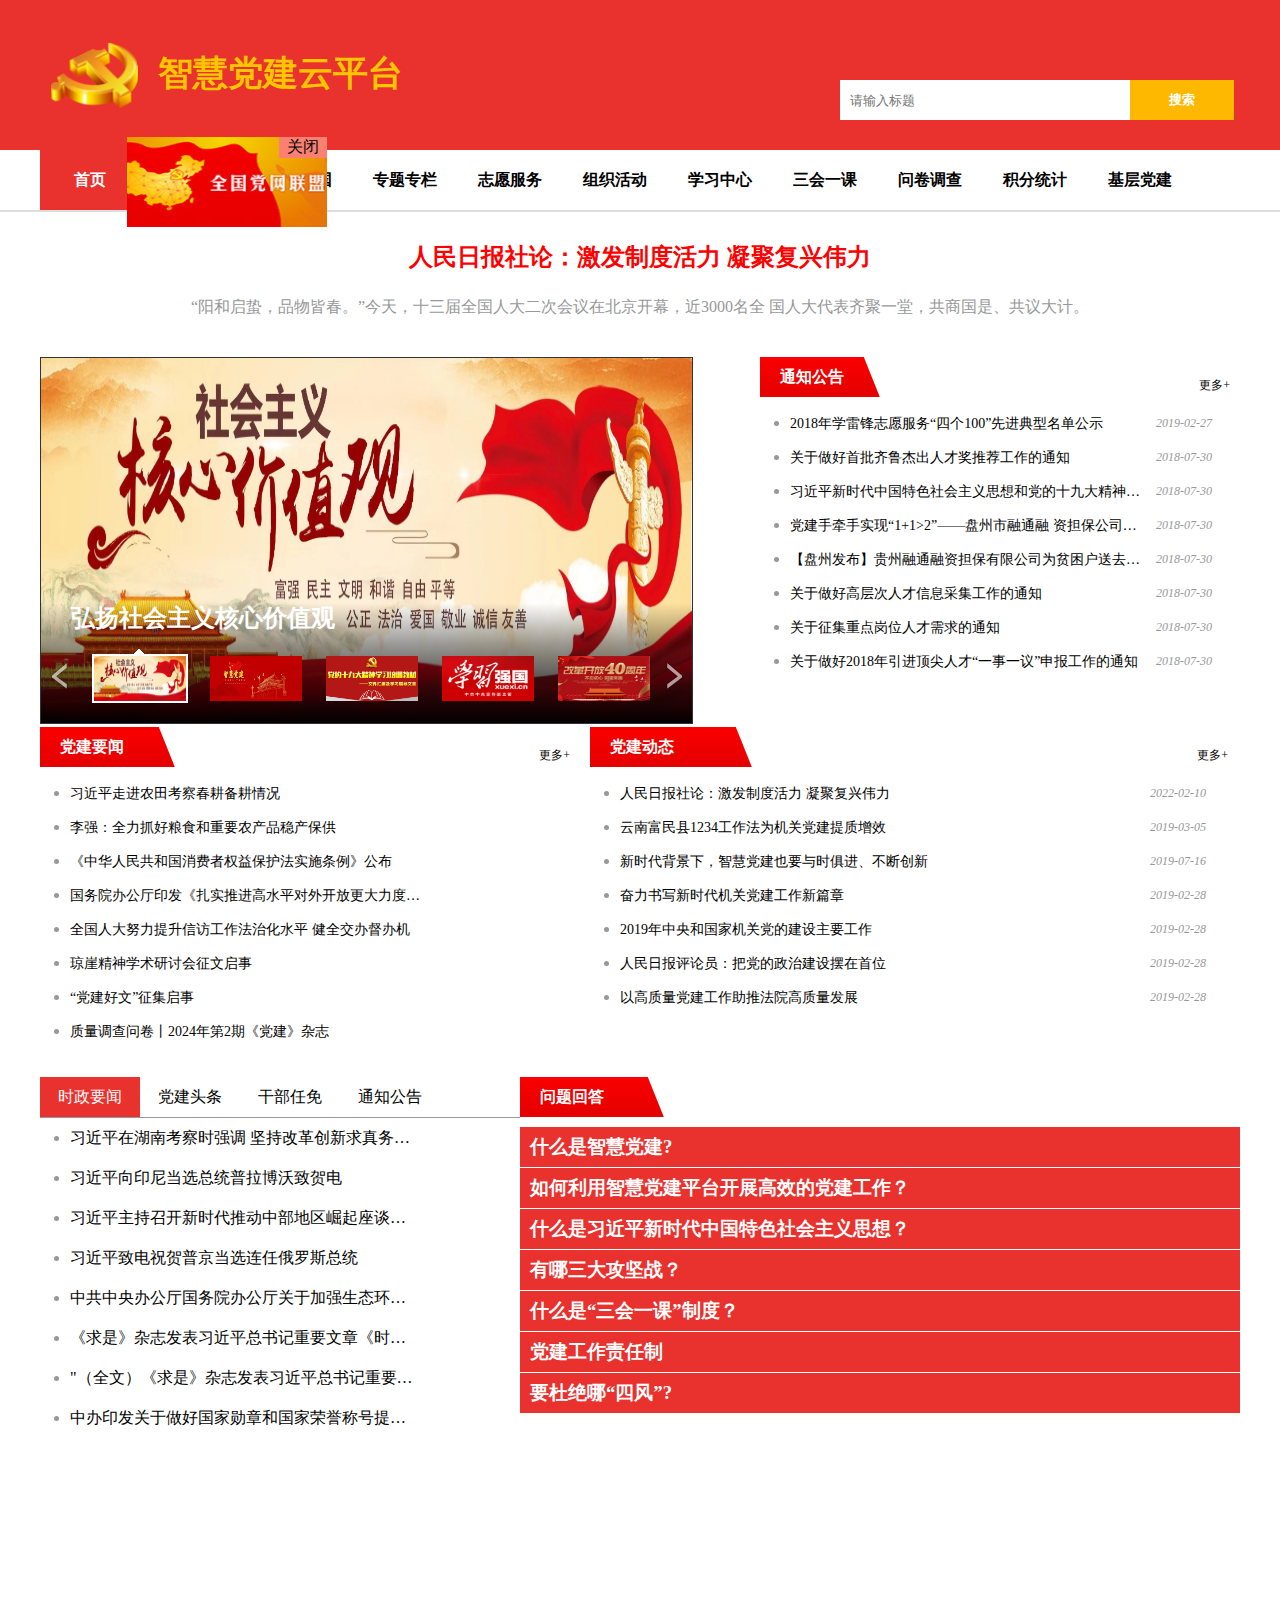
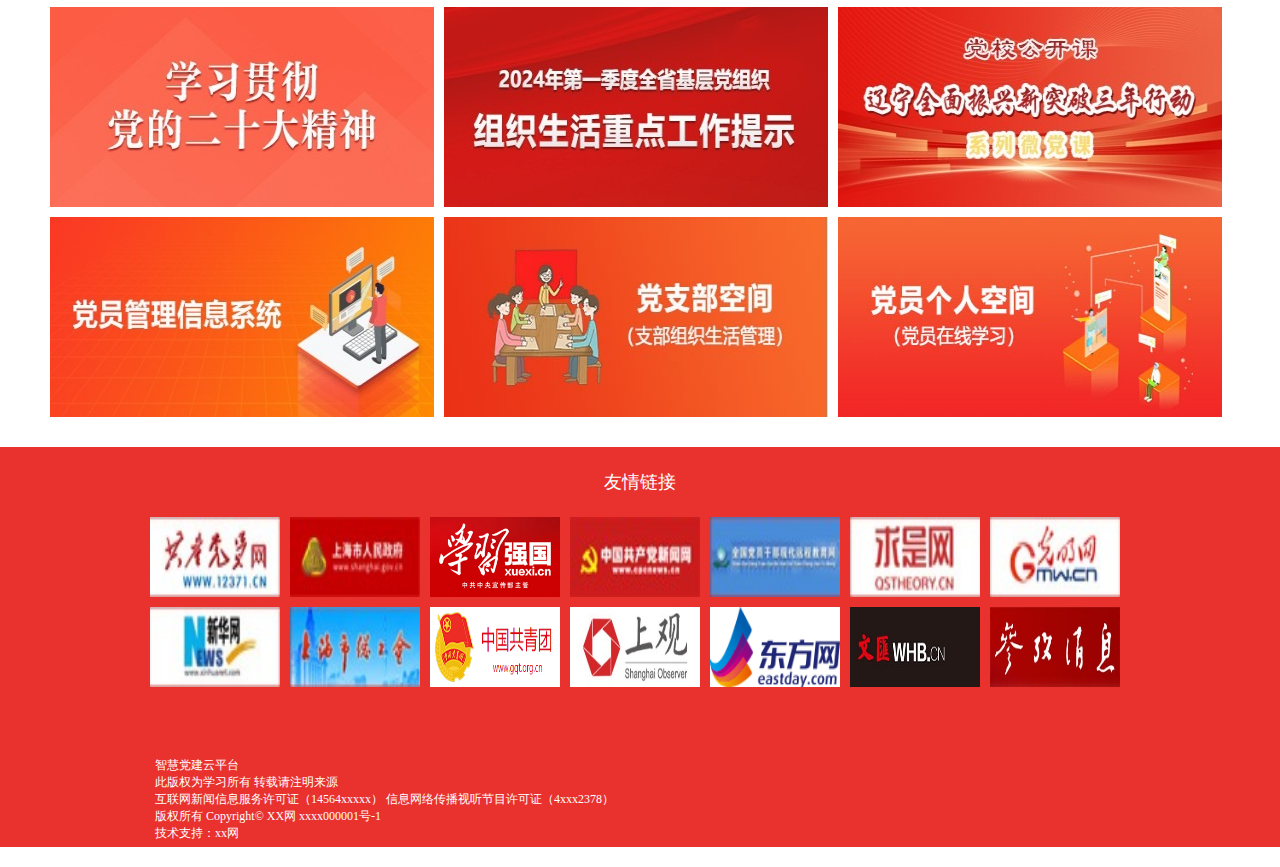
<file: index.html>
<!DOCTYPE html>
<html lang="en">
<head>
  <meta charset="UTF-8">
  <meta name="viewport" content="width=device-width, initial-scale=1.0">
  <title>智慧党建</title>
</head>
<body>
  <div class="html">
  <!-- 头部 -->
  <div class="header">
    <div class="headertitle w">
     <div style="height: 10px; float: left;"></div>
      <div class="headerleft">
        <div class="headerimg">
          <img src="./image/header_logo.png" alt="">
        </div>
        <div class="headerh1">
          <h1>智慧党建云平台</h1>
        </div>
      </div>
      <div class="headerright">
        <input type="text" value="" placeholder="请输入标题">
        <button><h4>搜索</h4></button>
      </div>
    </div>
  </div>
  <!-- tab栏 -->
<div class="tab">
<div class="tabs w">
  <ul class="tabsnav">
    <li>
      <a href="./index.html">首页</a>
    </li>
    <li>
      <a href="./dynamics.html">党建动态</a>
    </li>
    <li>
      <a href="./Beauty.html">大美中国</a>
    </li>
    <li>
      <a href="#">专题专栏</a>
    </li>
    <li>
      <a href="#">志愿服务</a>
    </li>
    <li>
      <a href="#">组织活动</a>
      <ul>
        <li><a href="#">党建服务中心</a></li>
        <li><a href="#">党群活动</a></li>
        <li><a href="#">主题党日</a></li>
      </ul>
    </li>
    <li>
      <a href="#">学习中心</a>
      <ul>
        <li><a href="#">支部推荐课</a></li>
        <li><a href="#">党员推荐课</a></li>
      </ul>
    </li>
    <li>
      <a href="#">三会一课</a>
    </li>
    <li>
      <a href="#">问卷调查</a>
    </li>
    <li>
      <a href="#">积分统计</a>
    </li>
    <li>
      <a href="./Grassroots.html">基层党建</a>
      <ul>
        <li><a href="#">综合</a></li>
        <li><a href="#">农村</a></li>
        <li><a href="#">城市基层</a></li>
        <li><a href="#">机关</a></li>
        <li><a href="#">国有企业</a></li>
        <li><a href="#">事业单位</a></li>
        <li><a href="#">高校</a></li>
        <li><a href="#">非公企业和社会组织</a></li>
      </ul>
    </li>
  </ul>
</div>
</div>
<!-- title模块 -->
<div class="title w">
  <div class="titleh1">
    <h2>人民日报社论：激发制度活力 凝聚复兴伟力</h2>
    <p>“阳和启蛰，品物皆春。”今天，十三届全国人大二次会议在北京开幕，近3000名全
      国人大代表齐聚一堂，共商国是、共议大计。</p>
  </div>
</div>
<!-- banner模块 -->
<div class="banner w">
<div class="bannerleft">
  <!-- 轮播图布局 -->
  <div class="carousel" id="carousel">
		<div class="carousel_images">
			<ul>
				<li class="first">
					<a href="">
						<img src="./image/0.jpg" alt="">
					</a>
				</li>
				<li>
					<a href="">
						<img src="./image/1.jpg" alt="">
					</a>
				</li>
				<li >
					<a href="">
						<img src="./image/5.jpg" alt="">
					</a>
				</li>
				<li>
					<a href="">
						<img src="./image/3.jpg" alt="">
					</a>
				</li>
				<li>
					<a href="">
						<img src="./image/4.jpg" alt="">
					</a>
				</li>
			</ul>
		</div>
		<div class="small_nav">
			<h3>弘扬社会主义核心价值观</h3>
			<div class="inner">
				<a href="javascript:;" class="left_btn"></a>
				<div class="small_nav_pics">
					<ul class="small_nav_unit">
						<li class="cur"  data-title="弘扬社会主义核心价值观">
							<a href="javascirpt:;">
								<img src="./image/0.jpg" alt="">
							</a>
						</li>
						<li data-title="建立智慧党建">
							<a href="javascirpt:;">
								<img src="./image/1.jpg" alt="">
							</a>
						</li>
						<li data-title="党的十九大精神学习培训教材—文件汇编及学习辅导文章">
							<a href="javascirpt:;">
								<img src="./image/5.jpg" alt="">
							</a>
						</li>
						<li data-title="学习强国">
							<a href="javascirpt:;">
								<img src="./image/3.jpg" alt="">
							</a>
						</li>
						<li data-title="纪念改革开放40周年">
							<a href="javascirpt:;">
								<img src="./image/4.jpg" alt="">
							</a>
						</li>
					</ul>
				</div>
				<a href="javascript:;" class="right_btn"></a>
			</div>
		</div>
	</div>

 <!-- 轮播图结束 -->
</div>
<div class="bannerright">
  <div class="bannerrighttop">
<div class="bannerlogo">
  <a href="#">通知公告</a>
</div>
<div class="bannermore">
  <a href="#">更多+</a>
</div>
  </div>
  <div class="bannercontent">
<ul>
  <li><a href="#">
    2018年学雷锋志愿服务“四个100”先进典型名单公示
  </a>
  <em>2019-02-27</em>
</li>
  <li><a href="#">
    关于做好首批齐鲁杰出人才奖推荐工作的通知
  </a>
  <em>2018-07-30</em>
</li>
  <li><a href="#">
    习近平新时代中国特色社会主义思想和党的十九大精神学习竞赛获奖代表队和单位名单
  </a>
  <em>2018-07-30</em>
</li>
  <li><a href="#">党建手牵手实现“1+1>2”——盘州市融通融
    资担保公司以国企党建引领非公党建</a>
    <em>2018-07-30</em>
  </li>
  <li><a href="#">
    【盘州发布】贵州融通融资担保有限公司为贫困户送去100多袋大米
  </a>
  <em>2018-07-30</em>
</li>
  <li><a href="#">
    关于做好高层次人才信息采集工作的通知
  </a>
  <em>2018-07-30</em>
  </li>
  <li><a href="#">
    关于征集重点岗位人才需求的通知
  </a>
  <em>2018-07-30</em></li>
  <li><a href="#">
    关于做好2018年引进顶尖人才“一事一议”申报工作的通知
  </a>
  <em>2018-07-30</em></li>
</ul>
  </div>
</div>
</div>
<!-- banner2模块 -->
<div class="banner2 w">
  <div class="banner2left">
    <div class="banner2righttop">
      <div class="bannerlogo">
        <a href="#">党建要闻</a>
      </div>
      <div class="bannermore">
        <a href="#">更多+</a>
      </div>
        </div>
        <div class="bannercontent">
      <ul>
        <li>
          <a href="#">
          习近平走进农田考察春耕备耕情况
        </a>
        <em></em>
      </li>
        <li>
          <a href="#">
          李强：全力抓好粮食和重要农产品稳产保供
        </a>
        <em></em>
      </li>
        <li>
          <a href="#">
          《中华人民共和国消费者权益保护法实施条例》公布
        </a>
        <em></em>
      </li>
        <li>
          <a href="#">
            国务院办公厅印发《扎实推进高水平对外开放更大力度吸引和利用外资行动方案》
        </a>
          <em></em>
        </li>
        <li>
          <a href="#">
          全国人大努力提升信访工作法治化水平 健全交办督办机
        </a>
        <em></em>
      </li>
        <li><a href="#">
          琼崖精神学术研讨会征文启事
        </a>
        <em></em>
        </li>
        <li><a href="#">
          “党建好文”征集启事
        </a>
        <em></em></li>
        <li><a href="#">
          质量调查问卷丨2024年第2期《党建》杂志
        </a>
        <em></em></li>
      </ul>
        </div>
  </div>
  <div class="banner2right">
    <div class="banner2righttop">
  <div class="bannerlogo">
    <a href="#">党建动态</a>
  </div>
  <div class="bannermore">
    <a href="#">更多+</a>
  </div>
    </div>
    <div class="bannercontent">
  <ul>
    <li><a href="#">
      人民日报社论：激发制度活力 凝聚复兴伟力
    </a>
    <em>2022-02-10</em>
  </li>
    <li><a href="#">
      云南富民县1234工作法为机关党建提质增效
    </a>
    <em>2019-03-05</em>
  </li>
    <li><a href="#">
      新时代背景下，智慧党建也要与时俱进、不断创新
    </a>
    <em>2019-07-16</em>
  </li>
    <li><a href="#">奋力书写新时代机关党建工作新篇章</a>
      <em>2019-02-28</em>
    </li>
    <li><a href="#">
      2019年中央和国家机关党的建设主要工作
    </a>
    <em>2019-02-28</em>
  </li>
    <li><a href="#">
      人民日报评论员：把党的政治建设摆在首位
    </a>
    <em>2019-02-28</em>
    </li>
    <li><a href="#">
      以高质量党建工作助推法院高质量发展
    </a>
    <em>2019-02-28</em></li>
  </ul>
    </div>
  </div>
  </div>
  <!-- tab展示 -->
<div class="boxshow w">
    <div class="boxshowleft">
      <ul class="boxshownav">
        <li class="current">时政要闻</li>
        <li>党建头条</li>
        <li>干部任免</li>
        <li>通知公告</li>
      </ul>
      <div class="boxdisplaynav">
        <div class="item" >
          <ul>
            <li><a href="#">
              习近平在湖南考察时强调 坚持改革创新求真务实 奋力谱写中国式现代化湖南篇章
            </a></li>
            <li><a href="#">
              习近平向印尼当选总统普拉博沃致贺电
            </a></li>
            <li><a href="#">
              习近平主持召开新时代推动中部地区崛起座谈会强调 在更高起点上扎实推动中部地区崛起
            </a></li>
            <li><a href="#">
              习近平致电祝贺普京当选连任俄罗斯总统
            </a></li>
            <li><a href="#">
              中共中央办公厅国务院办公厅关于加强生态环境分区管控的意见（2024年3月6日）
            </a></li>
            <li><a href="#">
              《求是》杂志发表习近平总书记重要文章《时刻保持解决大党独有难题的清醒和坚定，把党的伟大自我革命进行到底》
            </a></li>
            <li><a href="#">
              "（全文）《求是》杂志发表习近平总书记重要文章《时刻保持解决大党独有难题的清醒和坚定，把党的伟大自我革命进行到底》"
            </a></li>
            <li><a href="#">
              中办印发关于做好国家勋章和国家荣誉称号提名评选工作的通知
            </a></li>
          </ul>
        </div>
        <div class="item">
          <ul>
            <li><a href="#">
             王晓晖会见民政部党组书记、部长陆治原		
            </a></li>
            <li><a href="#">
						 四川省和成都市党政军领导参加2024年义务植树活动 坚持不懈植绿护绿兴绿 持续用力推进美丽四川建设 王晓晖黄强施小琳张践姜平等参加
            </a></li>
            <li><a href="#">
						 王晓晖在成都调研指导世园会筹备工作时强调 突出质量和安全抓实抓细各项筹备工作 以成都世园会为窗口再展中国式现代化的万千气象
            </a></li>
            <li><a href="#">
						 于立军在绵阳调研时强调 以“天府良种”支撑 打造新时代更高水平“天府粮仓”
            </a></li>
            <li><a href="#">
             王晓晖会见美中贸易全国委员会会长艾伦
            </a></li>
            <li><a href="#">
						 我省与中粮集团签署战略合作框架协议 王晓晖黄强会见吕军并共同见证协议签署
            </a></li>
            <li><a href="#">
             省委组织部传达学习全国两会精神 在完整把握、准确理解、全面落实全国两会精神上走在前		
            </a></li>
            <li><a href="#">
             省森林草原防灭火指挥部视频调度会议召开 坚决遏制森林草原火灾多发势头 坚决维护人民群众生命财产安全 王晓晖作出批示 黄强主持并讲话			
            </a></li>
          </ul>
        </div>
        <div class="item">
          <ul>
            <li><a href="#">
              于立军在绵阳调研时强调 以“天府良种”支撑 打造新时代更高水平“天府粮仓”
             </a></li>
             <li><a href="#">
              王晓晖会见美中贸易全国委员会会长艾伦
             </a></li>
          </ul>
        </div>
        <div class="item">
          <ul>
            <li><a href="#">
              2023年1—4月省委组织部“四川党建”系列平台用稿情况统计表
            </a></li>
            <li><a href="#">
							2022年第一季度中组部党员教育系列平台用稿情况统计
            </a></li>
            <li><a href="#">
							2022年第一季度省委组织部四川党建系列平台用稿情况统计		
            </a></li>
          </ul>
        </div>
      </div>
    </div>
    <div class="boxshowright">
      <div class="showrightlogo">
       <div class="leftlogo">
        <a href="#">问题回答</a>
       </div>
      </div>
      <div class="Answering">
        <ul>
          <li>
           <h3>什么是智慧党建?</h3>
            <div class="Reply">
              <p>“智慧党建”是现代社会党建工作的一种新理念。 它是运用互联网、大数据等新一代信息技术，
                实现党建信息资源融合共享，稳步提升新时代党建科学化水平。 
                促使党的建设多维度全覆盖、党建措施智慧生成的实现，
                从而提升党的执政能力和治理能力。</p>
            </div>
          </li>
          <li>
            <h3>如何利用智慧党建平台开展高效的党建工作？</h3>
             <div class="Reply">
               <p>
                一、在线开展党建培训 
                二、在线定期召开党员会议<br>
                三、外出考勤移动化
                四、消息推送更及时<br>
                五、多样化互动方式
                六、党内资料在线管理<br></p>
             </div>
           </li>
           <li>
            <h3>什么是习近平新时代中国特色社会主义思想？</h3>
             <div class="Reply">
               <p>习近平新时代中国特色社会主义思想，是对马克思列宁主义、毛泽东思想、邓小平理论、“三个代表”重要思想、科学发展观的继承和发展，是马克思主义中国化最新成果，
                是党和人民实践经验和集体智慧的结晶，是中国特色社会主义理论体系的重要组成部分，
                是全党全国人民为实现中华民族伟大复兴而奋斗的行动指南，
                必须长期坚持并不断发展。</p>
             </div>
           </li>
           <li>
            <h3>有哪三大攻坚战？</h3>
             <div class="Reply">
               <p>按照党的十九大的要求，今后3年要重点抓好决胜全面建成小康社会的防范化解重大风险、
                精准脱贫、污染防治三大攻坚战。</p>
             </div>
           </li>
           <li>
            <h3>什么是“三会一课”制度？</h3>
             <div class="Reply">
               <p>支部党员大会（每季度召开1次）、支部委员会（每个月召开1次）、党小组会（一般每月召开1-2次）、
                党课（每季度上一次党课）。</p>
             </div>
           </li>
           <li>
            <h3>党建工作责任制</h3>
            <div class="Reply">
              <p>党建工作责任制是一项明确地方党委、部门党组（党委） 抓基层党建工作责任的制度。这一制度规定了地方党委、部门党组 (党委）抓基层党建工作的总体要求、
                主要原则、主要责任和工作目标。</p>
            </div>
           </li>
           <li>
            <h3>要杜绝哪“四风”?</h3>
            <div class="Reply">
              <p>形式主义、官僚主义、享乐主义和奢靡之风。</p>
            </div>
           </li>
        </ul>
      </div>
    </div>
</div>
<!-- 插图模块 -->
<div class="sort w">
<ul>
  <li>
    <img src="./image/li1.jpg" alt="">
  </li>
  <li>
    <img src="./image/li2.jpg" alt="">
  </li>
  <li>
    <img src="./image/li3.jpg" alt="">
  </li>
  <li>
    <img src="./image/li4.jpg" alt="">
  </li>
  <li>
    <img src="./image/li5.jpg" alt="">
  </li>
  <li>
    <img src="./image/li6.jpg" alt="">
  </li>
</ul>
</div>
<!-- 友情链接 -->
<div class="Links">
  <div class="linksbnner w">
  <div class="linkstitle">友情链接</div>
  <div class="linksli">
    <ul>
      <li>
        <img src="./image/lk1.jpg" alt="">
      </li>
      <li>
        <img src="./image/lk2.jpg" alt="">
      </li>
      <li>
        <img src="./image/3.jpg" alt="">
      </li>
      <li>
        <img src="./image/lk4.jpg" alt="">
      </li>
      <li>
        <img src="./image/lk5.jpg" alt="">
      </li>
      <li>
        <img src="./image/lk6.jpg" alt="">
      </li>
      <li>
        <img src="./image/lk7.jpg" alt="">
      </li>
      <li>
        <img src="./image/lk8.jpg" alt="">
      </li>
      <li>
        <img src="./image/lk9.jpg" alt="">
      </li>
      <li>
        <img src="./image/lk10.png" alt="">
      </li>
      <li>
        <img src="./image/lk11.jpg" alt="">
      </li>
      <li>
        <img src="./image/lk12.gif" alt="">
      </li>
      <li>
        <img src="./image/lk15.jpg" alt="">
      </li>
      <li>
        <img src="./image/lk16.jpg" alt="">
      </li>
    </ul>
    <div class="linkname">
      <dl>
        <dt>智慧党建云平台</dt>
          <dd>此版权为学习所有   转载请注明来源</dd>
          <dd> 互联网新闻信息服务许可证（14564xxxxx） 信息网络传播视听节目许可证（4xxx2378）</dd>
          <dd> 版权所有 Copyright© XX网 xxxx000001号-1</dd>
          <dd>技术支持：xx网 </dd>
      </dl>
    </div>
  </div>
</div>
</div>
<!-- 漂浮广告 -->
<div id="imgDiv" style="position:absolute; z-index: 3;left:50px;top:60px;">
  <div id="a" style="width:48px;height:21px;position:absolute;left:152px;background:salmon;text-align: center;">关闭</div>
  <div style="width:200px;height:90px;background:red;">
    <img src="./image/qsqsd.jpg" style="width: 100%; height: 100%;"/>
  </div>
</div>

</div>
</body>
<link rel="stylesheet" href="./css/SmartPartyBuilding.css">
<style>
  .tabsnav>li:nth-child(1){
  background-color: rgb(233, 49, 46);
}
.tabsnav>li:nth-child(1) a{
  color: white;
}
</style>
<script src="./js/jquery-3.7.1.js"></script>
<script>
  // 时政要闻tab栏点击切换显示
  $(function(){
  // 初始加载时显示第一个item内容
  $('.boxdisplaynav .item:first-child').addClass('show');

  $('.boxshowleft li').click(function(){
    //给点击的盒子添加样式 其余兄弟去除样式
    $(this).addClass('current').siblings().removeClass('current');
    var indexs = $(this).index();
    console.log(indexs);
    //根据我点击的是哪一个盒子来显示出对应的内容
    $('.boxdisplaynav .item').eq(indexs).addClass('show').siblings().removeClass('show');
  });

//问题回答
$('.boxshowright .Answering ul li').click(function(){
      // var index = $(this).index();
      var $reply = $(this).find('.Reply p');
      if ($reply.is(':visible')) {
        $reply.slideUp();
      } else {
        $('.boxshowright .Answering ul li').not($(this)).find('.Reply p').slideUp(); // 收起其他已展开的回答
        $reply.slideDown();
      }
    });
  });
  //tab栏逻辑
$(function(){
  //tab栏文字变色
  $tabs= $('.boxdisplaynav .item>ul li a') //大盒子tab文字
  $tabsli = $(".tabsnav li")  //小盒子tab li
  $tabsnav = $(".tabsnav>li ul li") //小盒子tab的二级菜单
  $tabs.hover( function(){
      $(this).css("color", "red");
      $(this).parent().css('color','red')
    },function(){
      $(this).css("color", "black");
      $(this).parent().css('color','#979899')
    });
  //tab栏切换 展示二级菜单
  $tabsli.hover(function(){
  $(this).css('background','rgb(233, 49, 46)');
  $(this).children("a").css("color", "white");
  $(this).children('ul').stop().slideDown();
  $(this).find('ul li a').css('color','black');
 },function(){
  $(this).css('background','white');
  $(this).children("a").css("color", "black");
  $('.tabsnav>li:nth-child(1)').css('background','rgb(233, 49, 46)');
  $('.tabsnav>li:nth-child(1)').children("a").css("color", "white");
  $(this).children('ul').stop().slideUp();
 });

 $tabsnav.hover(function(){
  $(this).children("a").css("color", "white");
 },function(){
  $(this).children("a").css("color", "black");
  $(this).css('background','rgb(233, 49, 46)'); // Add this line to keep background color unchanged
 });
});

  // 轮播图逻辑
 //得到大盒子
 var $carousel = $("#carousel");
		//得到按钮
		var $right_btn = $carousel.find(".right_btn");
		var $left_btn = $carousel.find(".left_btn");
		//得到unit组合体
		var $small_nav_unit = $carousel.find(".small_nav_unit");
		//得到h3盒子
		var $small_nav_h3 = $carousel.find("h3");
		
		//克隆
		$small_nav_unit.find("li").clone().appendTo($small_nav_unit);
		//得到组合体中的小图
		var $small_nav_unit_lis = $carousel.find(".small_nav_unit li");
		//得到图片li
		var $carousel_images_lis = $carousel.find(".carousel_images li");

		//信号量，哪张图片正在显示
		var idx = 0;
		//信号量，哪个小图排第1
		var small_nav_idx = 0;

		
		//右按钮的监听
		$right_btn.click(function(){
			//验证如果当前正在运动，忽略这次点击
			if($small_nav_unit.is(":animated")) return;
			//套路：
			small_nav_idx ++;
			$small_nav_unit.animate({"left" : -114 * small_nav_idx} , 300 , function(){
				//回调函数中判断是否到头
				if(small_nav_idx > 4){
					small_nav_idx = 0;
					$(this).css("left" , 0);
				}
			});
		});

		//左按钮的监听
		$left_btn.click(function(){
			//验证如果当前正在运动，忽略这次点击
			if($small_nav_unit.is(":animated")) return;
			//套路：
			small_nav_idx --;
			if(small_nav_idx < 0){
				small_nav_idx = 4;
				$small_nav_unit.css("left" , -114 * 5);
			}
			$small_nav_unit.animate({"left" : -114 * small_nav_idx} , 300);
		});

		//鼠标进入小图事件
		$small_nav_unit_lis.mouseenter(function(){
			//老图淡出
			$carousel_images_lis.eq(idx).stop(true).fadeOut();
			//信号量的改变，为了让克隆的图片的index是0、1、2、3、4而不是5、6、7、8、9，所以取余数就行了。
			idx = $(this).index() % 5;
			//新图淡入
			$carousel_images_lis.eq(idx).stop(true).fadeIn();
			//谁加cur，真图和被克隆出的图一起加cur
			$small_nav_unit_lis.removeClass("cur");
			$small_nav_unit_lis.eq(idx).addClass("cur");
			$small_nav_unit_lis.eq(idx + 5).addClass("cur");
			//文字
			$small_nav_h3.html($(this).data("title"))
		});

//通知公告
 $('.bannercontent ul li a').mouseenter(
  function(){
    $(this).css("color", "red");
    $(this).parent().css('color','red')
  }
 ).mouseout(function(){
  $(this).css("color", "black");
  $(this).parent().css('color','#979899')
 })
 //漂浮广告
 var xin = true,
    yin = true;
var step = 1;
var delay = 10;
var $obj;
$(function() {
    $obj = $("#imgDiv");
    var time = window.setInterval("move()", delay);
    $obj.mouseover(function() {
        clearInterval(time)
    });
    $obj.mouseout(function() {
        time = window.setInterval("move()", delay)
    });
});
 
function move() {
    var left = $obj.offset().left;
    var top = $obj.offset().top;
    var L = T = 0; //左边界和顶部边界
    var R = $(window).width() - $obj.width(); // 右边界
    var B = $(window).height() - $obj.height(); //下边界
 
    //难点:怎样判断广告的4个边框有没有超出可视化范围!
    if (left < L) {
        xin = true; // 水平向右移动
    }
    if (left > R) {
        xin = false;
    }
    if (top < T) {
        yin = true;
    }
    if (top > B) {
        yin = false;
    }
    //根据有没有超出范围来确定广告的移动方向
    left += step * (xin == true ? 1 : -1);
    top  += step * (yin == true ? 1 : -1);
    // 给div 元素重新定位
    $obj.offset({
        top: top,
        left: left
    })
}
    //关闭
$(function() {
    $("#a").click(function() {
        var b = $("#a").parent();
        $(b).remove();
    })
})

</script>
<style>
.carousel {
	width: 651px;
	height: 365px;
	border: 1px solid #333;
	/* margin:  auto; */
	position: relative;
}

.carousel .carousel_images ul {
	list-style: none;
	position: relative;
}

.carousel .carousel_images ul li {
	width: 651px;
	height: 365px;
	background-position: center center;
	position: absolute;
	top: 0;
	left: 0;
	display: none;
}
.carousel .carousel_images ul li  img{
  width: 100%;
  height: 100%;
}
.carousel .carousel_images ul li.first{
	display: block;
}
.small_nav {
	position: absolute;
	width: 100%;
	height: 120px;
	background-image: -webkit-linear-gradient(rgba(0, 0, 0, 0), rgba(0, 0, 0, 0.4) 35%, rgba(0, 0, 0, 0.99));
	bottom: 0;
	left: 0;
}

.small_nav .inner {
	width: 646px;
	height: 54px;
	position: absolute;
	bottom: 20px;
	left: 50%;
	margin-left: -323px;
	z-index: 2;
}

.small_nav .inner .left_btn {
	float: left;
	width: 31px;
	height: 54px;
	background: url(./image/left.png) center center;
}

.small_nav .inner .right_btn {
	float: right;
	width: 31px;
	height: 54px;
	background: url(./image/next.png) center center;
}

.small_nav .inner .small_nav_pics {
	float: left;
	width: 567px;
	height: 58px;
	margin-left: 17px;
	overflow: hidden;
}
.small_nav h3{
	padding-left: 30px;
	font-size: 24px;
	color:white;
	line-height: 30px;
}
.small_nav .inner .small_nav_pics ul.small_nav_unit {
	list-style: none;
	position: relative;
	width: 5000px;
}

.small_nav .inner .small_nav_pics ul li {
	float: left;
	width: 92px;
	height: 40px;
	margin-right: 20px;
	padding: 7px 2px;
}

.small_nav .inner .small_nav_pics ul li img {
	width: 92px;
	height: 45px;
}

.small_nav .inner .small_nav_pics ul li.cur {
	background: url(./image/loin.png);
}
</style>
</html>
</file>
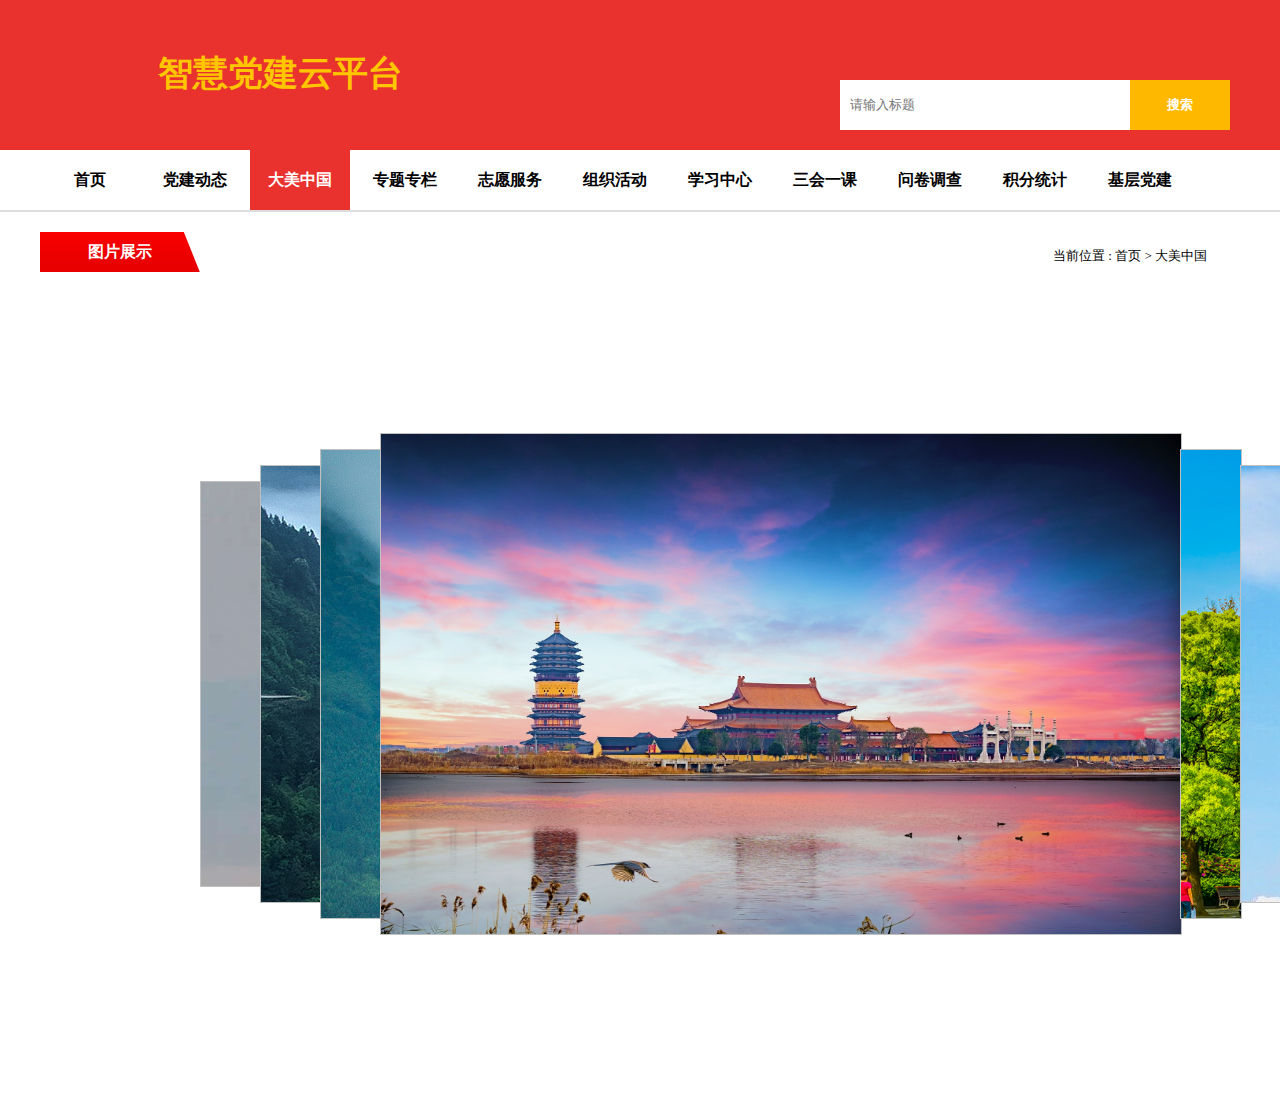
<file: Beauty.html>
<!DOCTYPE html>
<html lang="en">
<head>
  <meta charset="UTF-8">
  <meta name="viewport" content="width=device-width, initial-scale=1.0">
  <title>大美中国</title>
</head>
<body>
  <div class="html">
    <!-- 头部 -->
    <div class="header">
      <div class="headertitle w">
        <div style="height: 10px; float: left;"></div>
        <div class="headerleft">
          <div class="headerimg">
            <!-- <img src="./image/header_logo.png" alt=""> -->
          </div>
          <div class="headerh1">
            <h1>智慧党建云平台</h1>
          </div>
        </div>
        <div class="headerright">
          <!-- 修改搜索表单 -->
          <form action="search.php" method="GET">
            <input type="text" name="query" placeholder="请输入标题" style="height: 50px; line-height: 50px;">
            <button type="submit" style="width: 100px;height: 50px;"><h4>搜索</h4></button>
          </form>
        </div>
      </div>
    </div>
    <!-- tab栏 -->
    <div class="tab">
      <div class="tabs w">
        <ul class="tabsnav">
          <li>
            <a href="./index.html">首页</a>
          </li>
          <li>
            <a href="./dynamics.html">党建动态</a>
          </li>
          <li>
            <a href="./Beauty.html">大美中国</a>
          </li>
          <li>
            <a href="#">专题专栏</a>
          </li>
          <li>
            <a href="#">志愿服务</a>
          </li>
          <li>
            <a href="#">组织活动</a>
            <ul>
              <li><a href="#">党建服务中心</a></li>
              <li><a href="#">党群活动</a></li>
              <li><a href="#">主题党日</a></li>
            </ul>
          </li>
          <li>
            <a href="#">学习中心</a>
            <ul>
              <li><a href="#">支部推荐课</a></li>
              <li><a href="#">党员推荐课</a></li>
            </ul>
          </li>
          <li>
            <a href="#">三会一课</a>
          </li>
          <li>
            <a href="#">问卷调查</a>
          </li>
          <li>
            <a href="#">积分统计</a>
          </li>
          <li>
            <a href="./Grassroots.html">基层党建</a>
            <ul>
              <li><a href="#">综合</a></li>
              <li><a href="#">农村</a></li>
              <li><a href="#">城市基层</a></li>
              <li><a href="#">机关</a></li>
              <li><a href="#">国有企业</a></li>
              <li><a href="#">事业单位</a></li>
              <li><a href="#">高校</a></li>
              <li><a href="#">非公企业和社会组织</a></li>
            </ul>
          </li>
        </ul>
      </div>
    </div>
    <!-- 大美中国 -->
    <div class="Special w">
      <div class="Specialtop">
        <div class="specialtopleft">
          <a href="#">
            图片展示
          </a>
        </div>
        <div class="specialtopright">
          <a href="#">当前位置 : 首页 > 大美中国</a>
        </div>
      </div>
    </div>

    <!-- 图片展示 -->
    <div class="all">
      <div style="background-image: url(./image/大美中国/1.jpg);">
        <span></span><img src="./image/大美中国/1.jpg"/>
      </div>
      <div  style="background-image: url(./image/大美中国/2.jpg);">
        <span></span><img src="./image/大美中国/2.jpg"/>
      </div>
      <div  style="background-image: url(./image/大美中国/3.jpg);">
        <span></span><img src="./image/大美中国/3.jpg"/>
      </div>
      <div data-index="3" style="background-image: url(./image/大美中国/4.jpg);">
        <span></span><img src="./image/大美中国/4.jpg"/>
      </div>
      <div  style="background-image: url(./image/大美中国/5.jpg);">
        <span></span><img src="./image/大美中国/5.jpg"/>
      </div>
      <div  style="background-image: url(./image/大美中国/6.jpg);">
        <span></span><img src="./image/大美中国/6.jpg"/>
      </div>
      <div  style="background-image: url(./image/大美中国/7.jpg);">
        <span></span><img src="./image/大美中国/7.jpg"/>
      </div>
    </div>

  </div>
</body>
</html>

<link rel="stylesheet" href="./css/SmartPartyBuilding.css">
<style>
  /* tab栏 */
  .tabsnav>li:nth-child(3){
  background-color: rgb(233, 49, 46);
}
.tabsnav>li:nth-child(3) a{
  color: white;
}
/* 基层党建 */
.Special{
  height: 40px;
  /* background-color: aqua; */
  margin-top: 20px;
}
.Specialtop{
  width: 100%;
  height: 40px;
  /* background-color: tomato; */
}
/* 党建内容 */
.specialtopleft{
float: left;
width: 160px;
height: 100%;
text-align: center;
background: url(./image/slided-mu1.png) no-repeat right bottom;
}
.specialtopleft a{
    display: block;
    margin: 10px 20px;
    color: white;
    font-weight: bolder;
    text-decoration: none;
}
.specialtopright{
  float: right;
width: 220px;
height: 100%;
/* background-color: rgb(5, 215, 82); */
text-align: center;
}
.specialtopright a{
  display: block;
  text-decoration: none;
  color: black;
  font-size: 13px;
  margin: 15px 20px;
}
/* 图片展示 */
        .all {
            position: relative;
            line-height: 424px;
            width: 1000px;
            height: 424px;
            margin: 200px;
        }

        .all > div {
            position: absolute;
            border: 1px solid silver;
            background: #ebffc6;
            top: 0;
            bottom: 0;
            margin: auto;
        }
        .all>div>span{
            position: absolute;
            display: inline-block;
            width: 100%;;
            text-align: center;
        }
        img {
            position: absolute;
            width: 100%;
            height: 0;
            top: 50%;
        }
</style>
<script src="./js/jquery-3.7.1.js"></script>
<script>
    //tab栏切换 展示二级菜单
$(function(){
 $(".tabsnav li").hover(function(){
  $(this).css('background','rgb(233, 49, 46)');
  $(this).children("a").css("color", "white");
  $(this).children('ul').stop().slideDown();
  $(this).find('ul li a').css('color','black');
 },function(){
  $(this).css('background','white');
  $(this).children("a").css("color", "black");
  $('.tabsnav>li:nth-child(3)').css('background','rgb(233, 49, 46)');
  $('.tabsnav>li:nth-child(3)').children("a").css("color", "white");
  $(this).children('ul').stop().slideUp();
 });

 $(".tabsnav>li ul li").hover(function(){
  $(this).children("a").css("color", "white");
 },function(){
  $(this).children("a").css("color", "black");
  $(this).css('background','rgb(233, 49, 46)'); // Add this line to keep background color unchanged
 });
});


//图片展示逻辑
// 只需要变化图片的高以及div的宽即可。
$(function () {
    // 设置初始图片的宽高
    setWAndH($(".all>div:nth-of-type(4)").attr("data-index"));
    // 当图片被点击时触发事件
    $(".all>div").on("click", function () {
        // 设置对应索引的图片宽高
        setWAndH($(this).attr("data-index"));
    });

    // 定义设置图片和div宽高的函数
    function setWAndH(indexTemp) {
        // 遍历所有图片展示区域的div
        $(".all>div").each(function (index) {
            // 如果当前div没有data-index属性，则为其设置默认值
            if (!$(this).attr("data-index")) {
                $(this).attr("data-index", index);
            }
            // 初始化左边距值
            var leftTemp = 0;
            // 根据传入的索引值设置当前div的宽高和位置
            if (indexTemp == index) {
                // 计算左边距
                leftTemp = index * 60;
                // 设置当前div的宽高和位置，并使用动画效果
                $(this).stop(false, true).animate({
                    width: 800,
                    height: 500 - Math.abs(indexTemp - index) * 22,
                    left: leftTemp
                }).children("img").stop(false, true).animate({
                    height: "100%",
                    opacity: 1,
                    top: 0
                }, 300);
            } else {
                // 计算左边距
                if (index > indexTemp) {
                    leftTemp = (index - 1) * 60 + 800;
                } else {
                    leftTemp = index * 60;
                }
                // 设置当前div的宽高和位置，并使用动画效果
                $(this).stop(false, true).animate({
                    width: 60,
                    height: 500 - Math.abs(indexTemp - index) * 32,
                    left: leftTemp
                }).children("img").stop(false, true).animate({
                    height: 0,
                    opacity: 0,
                    top: "50%"
                }, 300);
            }
            // 设置高度
        });
    }
});
</script>
</body>
</html>
</file>
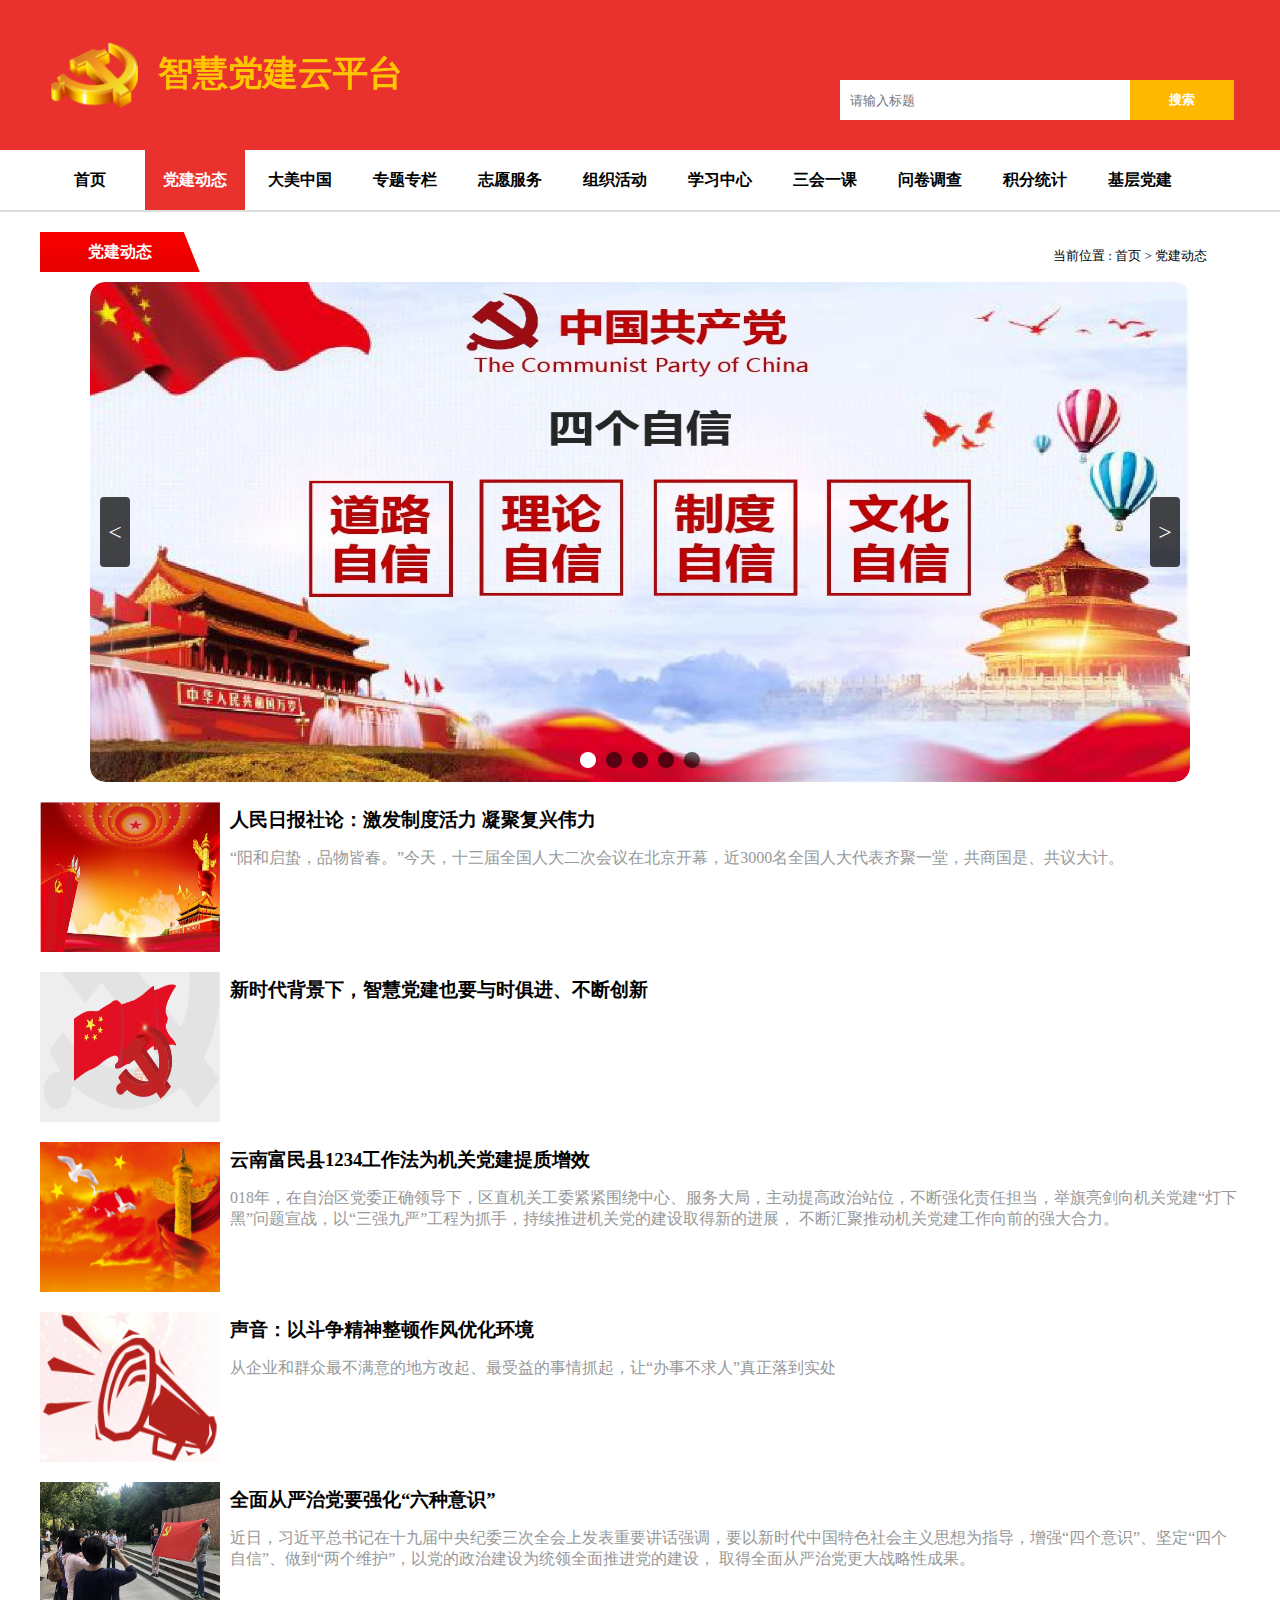
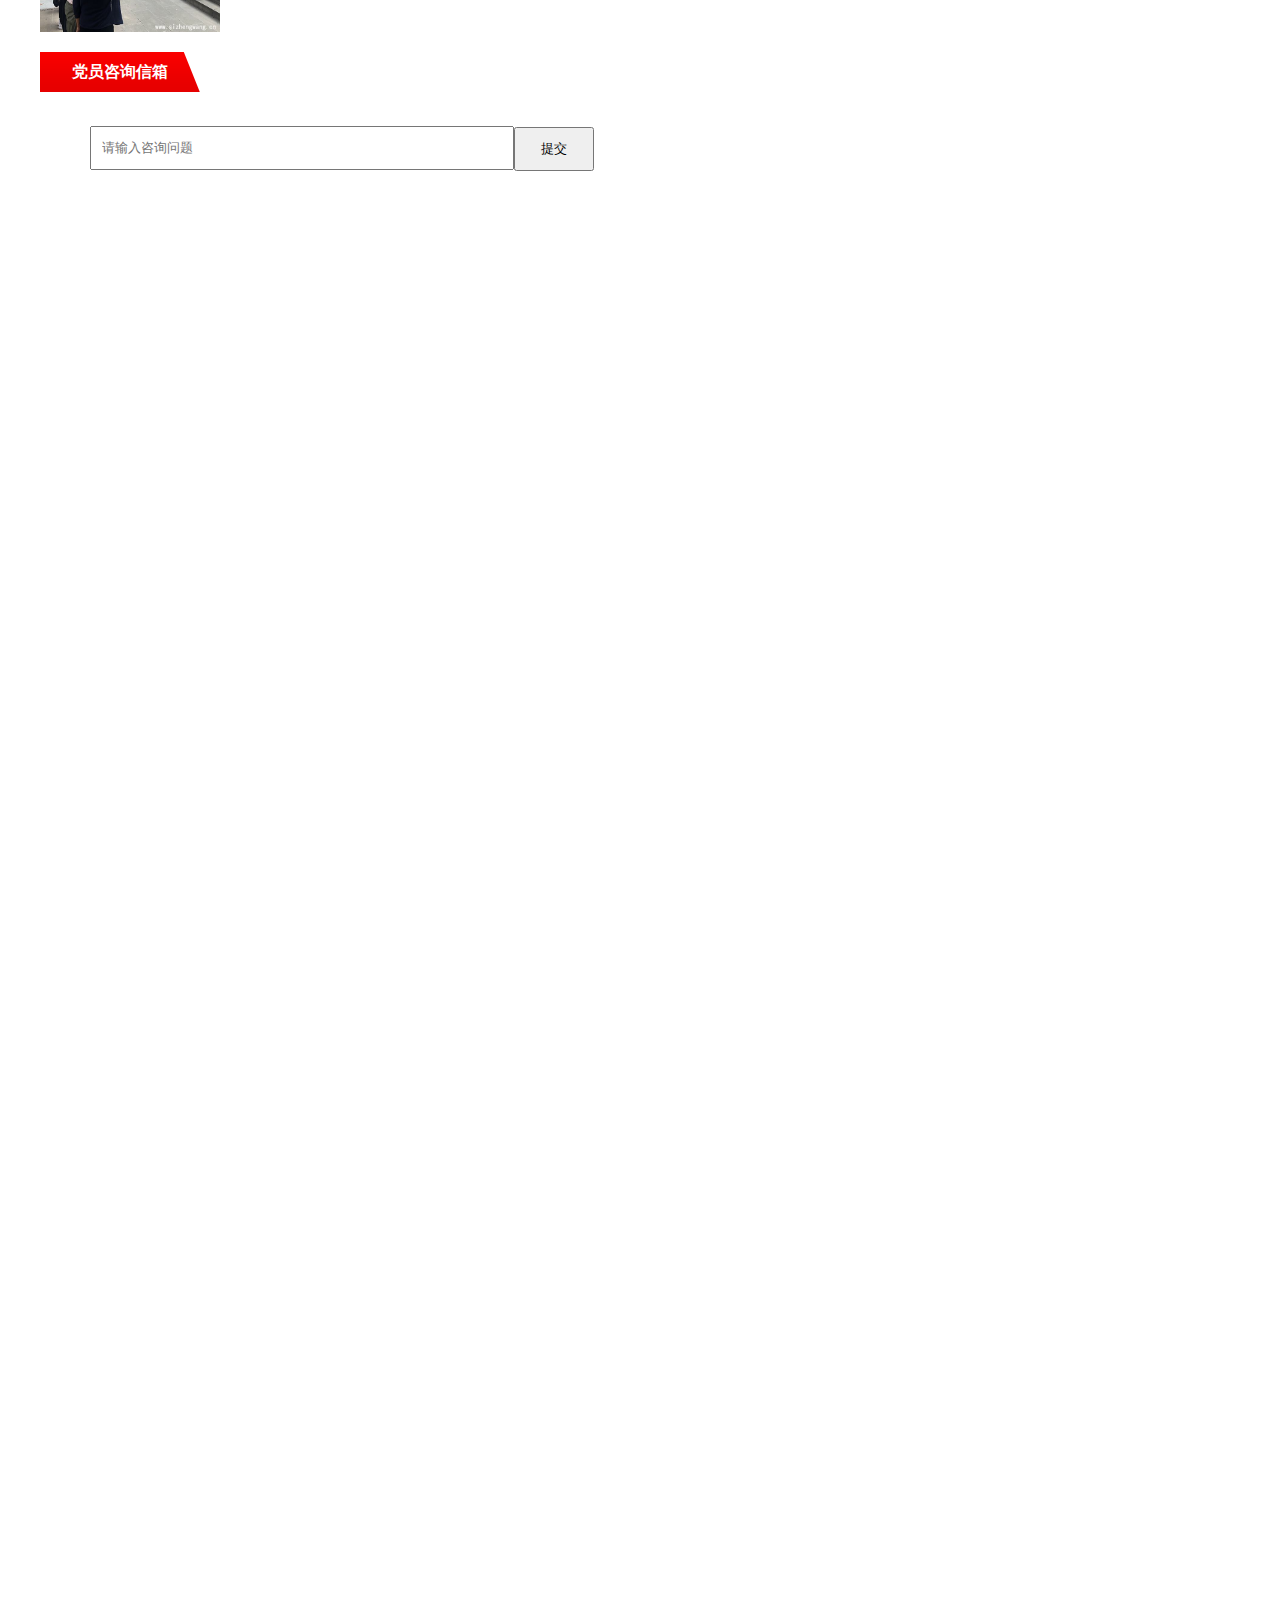
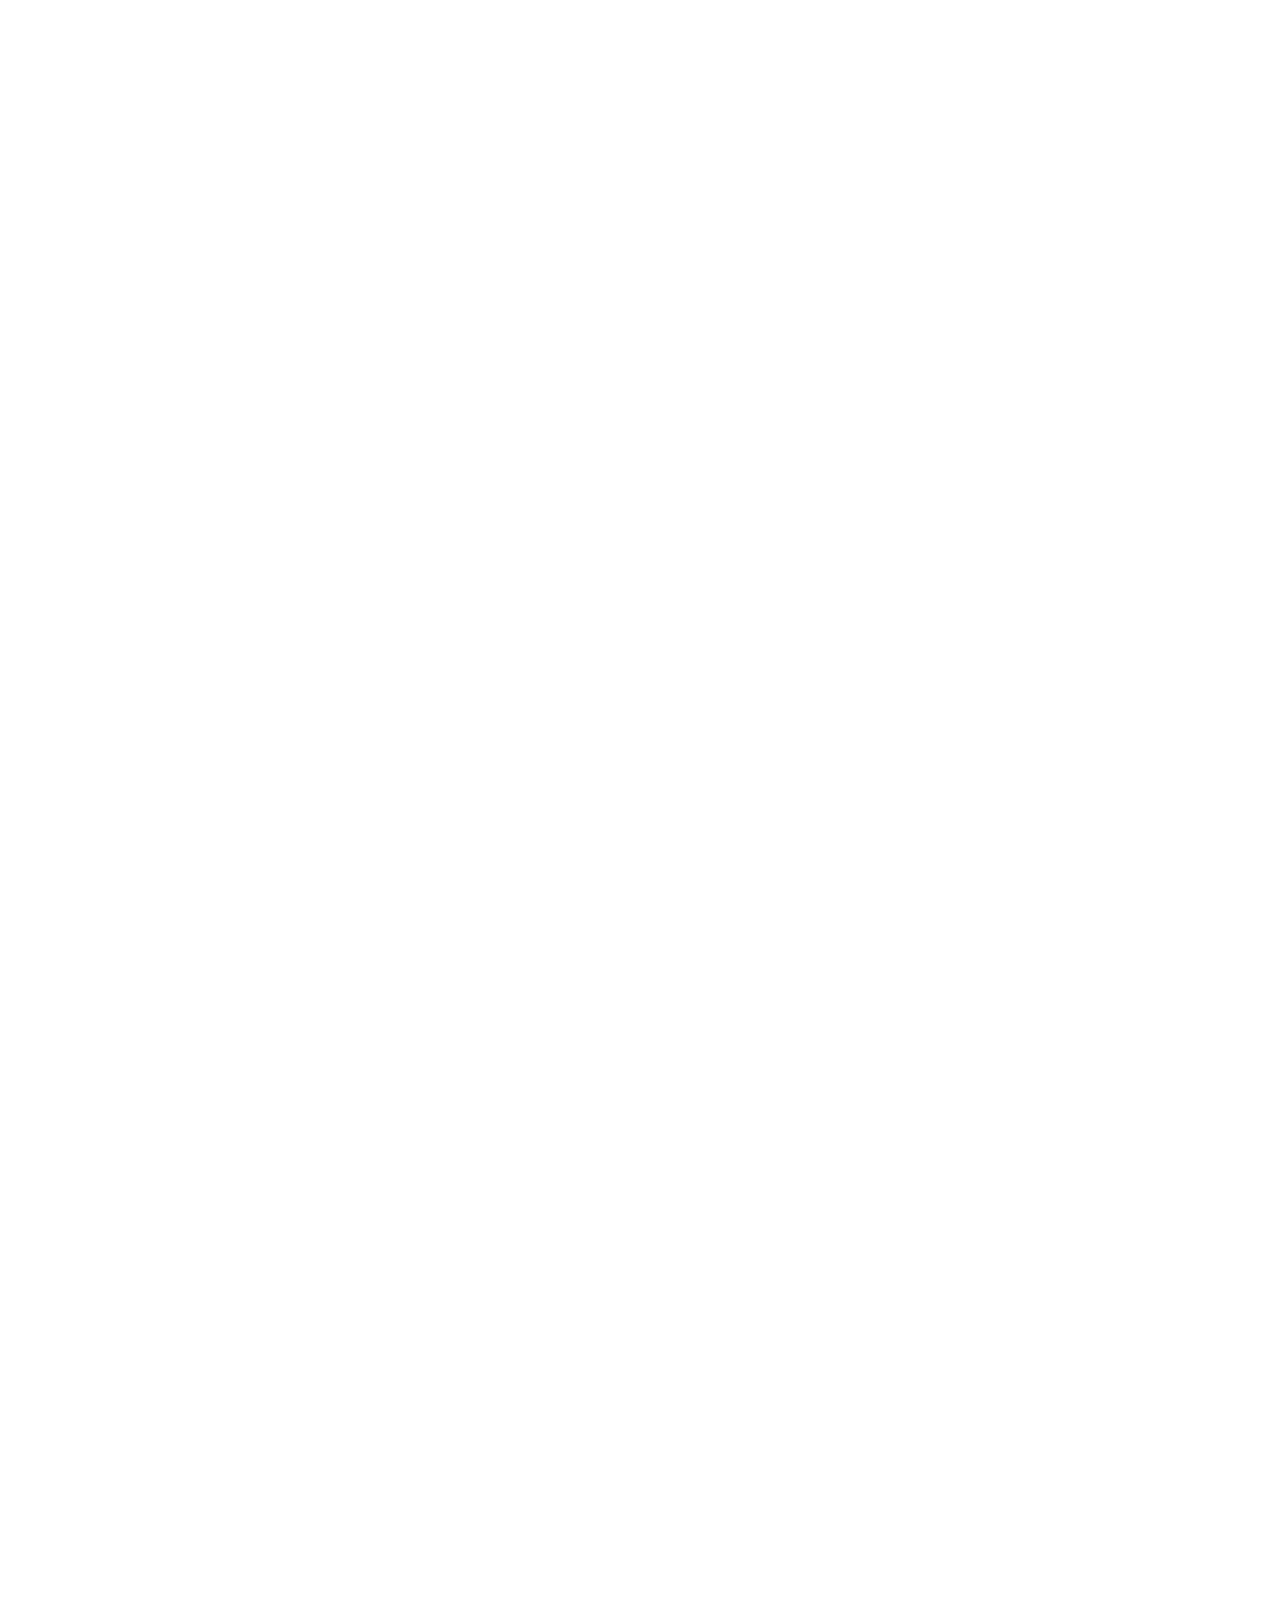
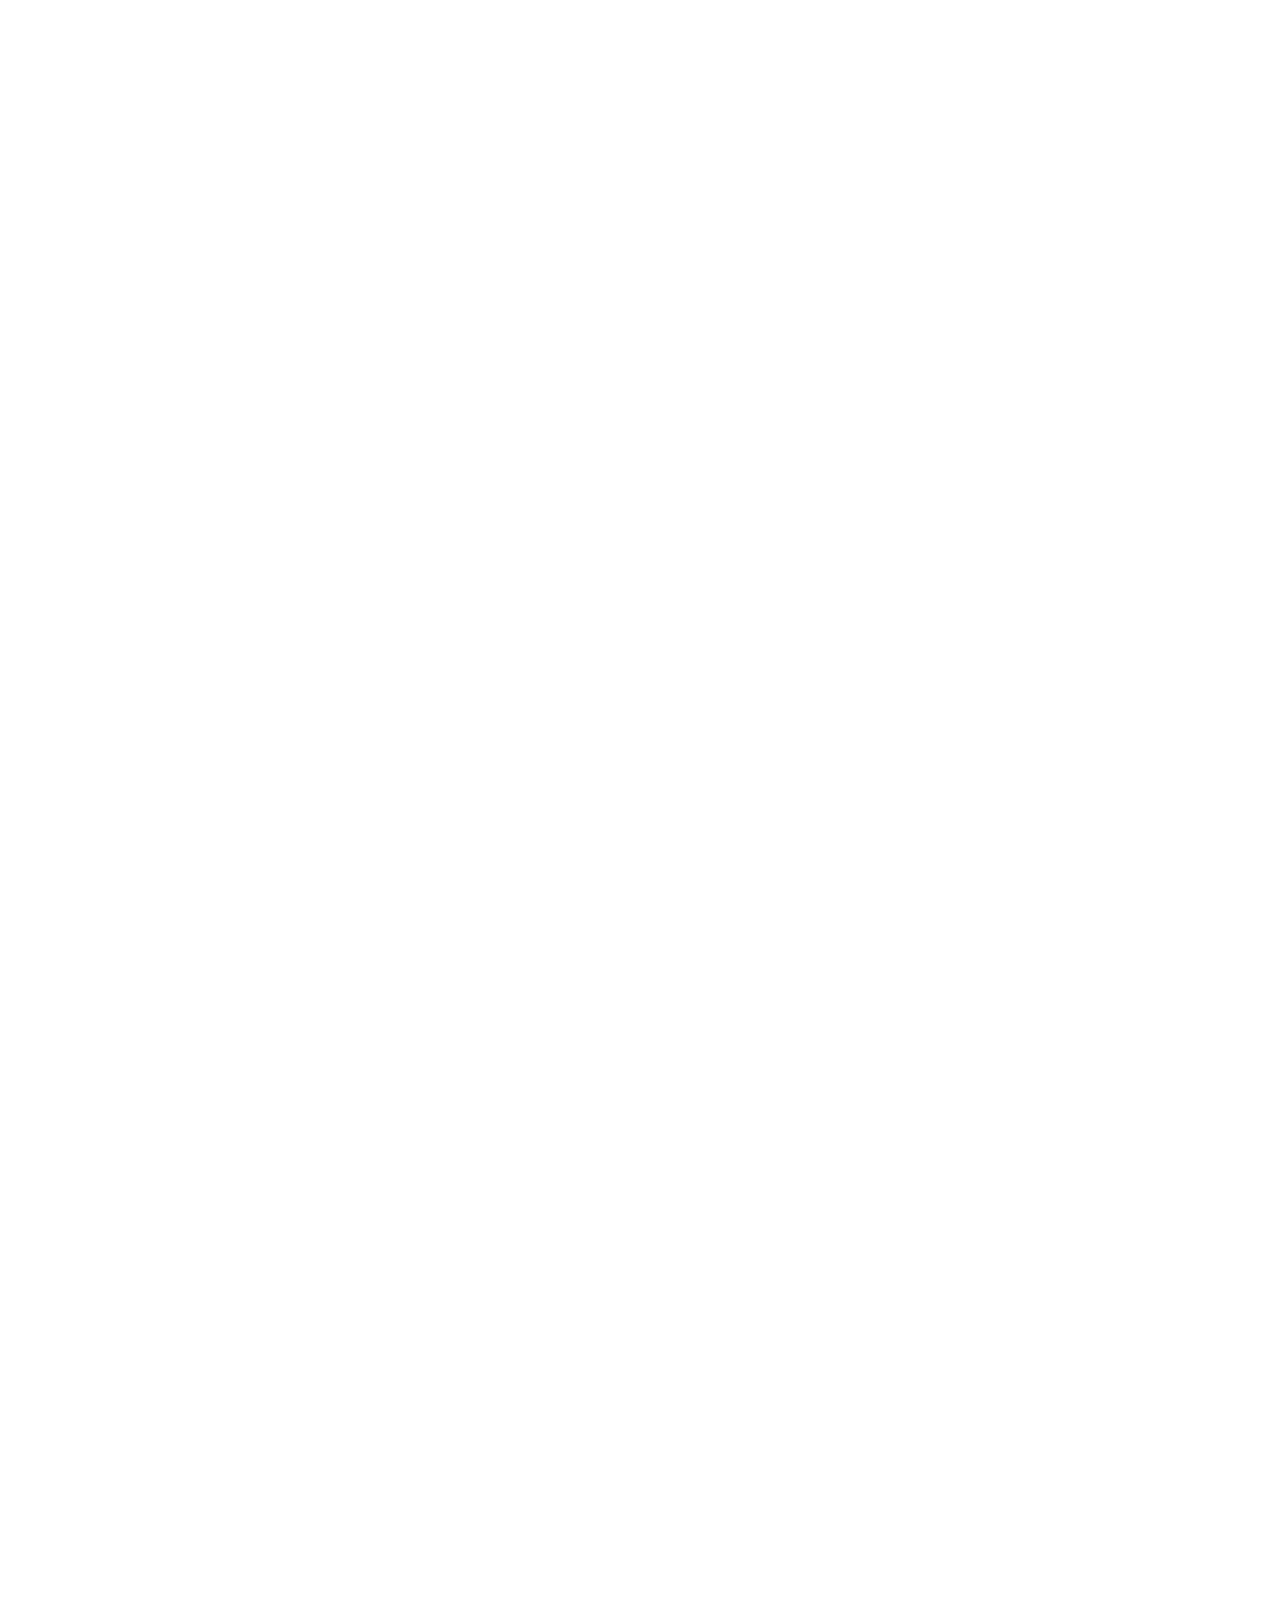
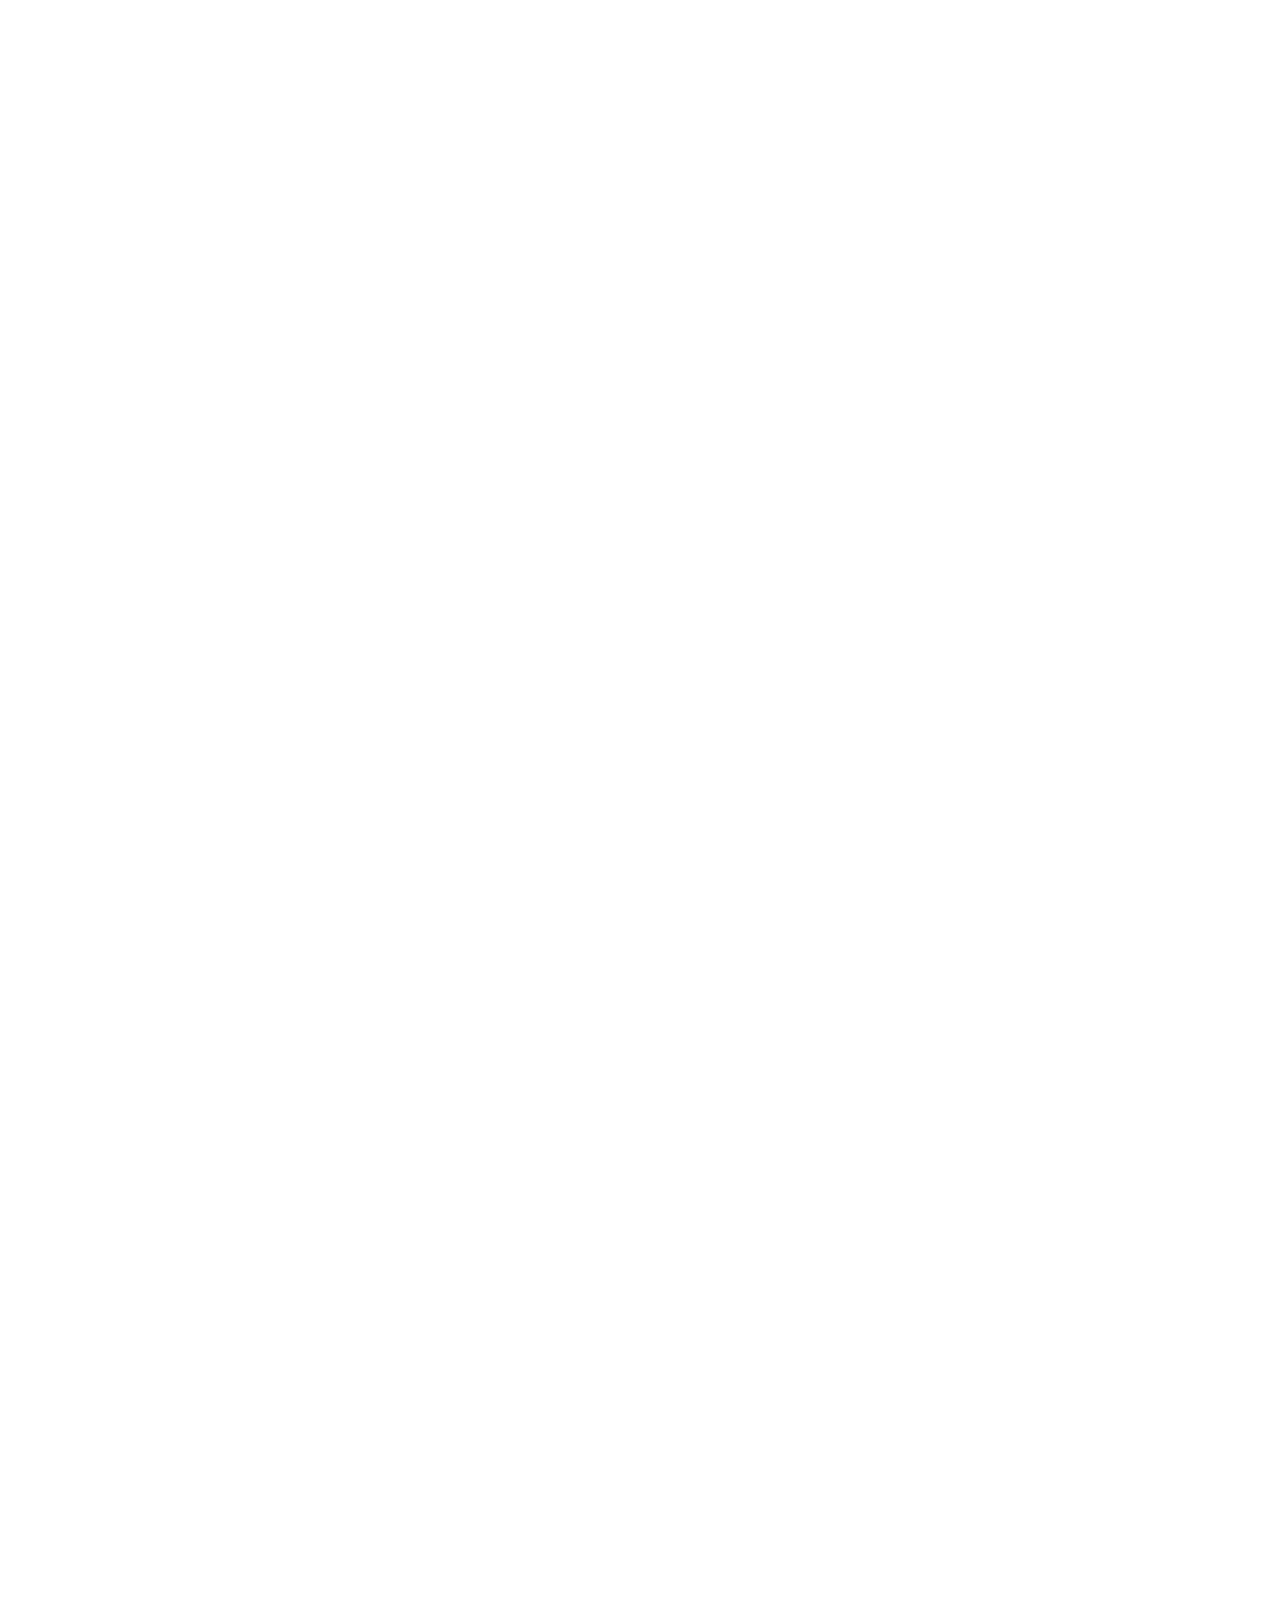
<file: dynamics.html>
<!DOCTYPE html>
<html lang="en">
<head>
  <meta charset="UTF-8">
  <meta name="viewport" content="width=device-width, initial-scale=1.0">
  <title>党建动态</title>
</head>
<body>
  <div class="html">
  <!-- 头部 -->
  <div class="header">
    <div class="headertitle w">
     <div style="height: 10px; float: left;"></div>
      <div class="headerleft">
        <div class="headerimg">
          <img src="./image/header_logo.png" alt="">
        </div>
        <div class="headerh1">
          <h1>智慧党建云平台</h1>
        </div>
      </div>
      <div class="headerright">
        <input type="text" value="" placeholder="请输入标题">
        <button><h4>搜索</h4></button>
      </div>
    </div>
  </div>
  <!-- tab栏 -->
<div class="tab">
<div class="tabs w">
  <ul class="tabsnav">
    <li>
      <a href="./index.html">首页</a>
    </li>
    <li>
      <a href="./dynamics.html">党建动态</a>
    </li>
    <li>
      <a href="./Beauty.html">大美中国</a>
    </li>
    <li>
      <a href="#">专题专栏</a>
    </li>
    <li>
      <a href="#">志愿服务</a>
    </li>
    <li>
      <a href="#">组织活动</a>
      <ul>
        <li><a href="#">党建服务中心</a></li>
        <li><a href="#">党群活动</a></li>
        <li><a href="#">主题党日</a></li>
      </ul>
    </li>
    <li>
      <a href="#">学习中心</a>
      <ul>
        <li><a href="#">支部推荐课</a></li>
        <li><a href="#">党员推荐课</a></li>
      </ul>
    </li>
    <li>
      <a href="#">三会一课</a>
    </li>
    <li>
      <a href="#">问卷调查</a>
    </li>
    <li>
      <a href="#">积分统计</a>
    </li>
    <li>
      <a href="./Grassroots.html">基层党建</a>
      <ul>
        <li><a href="#">综合</a></li>
        <li><a href="#">农村</a></li>
        <li><a href="#">城市基层</a></li>
        <li><a href="#">机关</a></li>
        <li><a href="#">国有企业</a></li>
        <li><a href="#">事业单位</a></li>
        <li><a href="#">高校</a></li>
        <li><a href="#">非公企业和社会组织</a></li>
      </ul>
    </li>
  </ul>
</div>
</div>
<!-- 党建动态 -->
<div class="Special w">
<div class="Specialtop">
  <div class="specialtopleft">
    <a href="#">
      党建动态
    </a>
  </div>
  <div class="specialtopright">
    <a href="#">当前位置 : 首页 > 党建动态</a>
  </div>
</div>
</div>

<!-- 轮播图模块 -->
<!-- <div class="Carousel w">
<div class="wrapper">
  <div class="contain">
    <img src="./image/党建动态轮播图/1.jpg" alt="">
    <img src="./image/党建动态轮播图/2.png" alt="">
    <img src="./image/党建动态轮播图/3.jpg" alt="">
    <img src="./image/党建动态轮播图/4.jpg" alt="">
    <img src="./image/党建动态轮播图/5.png" alt="">
  </div>
  <div class="btn">
    <span class="active"></span>
    <span></span>
    <span></span>
    <span></span>
    <span></span>
  </div>
  <a href="javascript:void(0);" class="prev">&lt;</a>
  <a href="javascript:void(0);" class="next">&gt;</a>
</div>
</div> -->
<div class="Withgroup">
  <div class="groupswiper">
    <div class="carousel" id="carousel">
      <ul id="unit">
        <li><a href=""><img src="./image/党建动态轮播图/1.jpg" /></a></li>
        <li><a href=""><img src="./image/党建动态轮播图/2.png" /></a></li>
        <li><a href=""><img src="./image/党建动态轮播图/3.jpg" /></a></li>
        <li><a href=""><img src="./image/党建动态轮播图/4.jpg" /></a></li>
        <li><a href=""><img src="./image/党建动态轮播图/5.png" /></a></li>
      </ul>
  
      <div class="btns">
        <a id="leftBtn"  class="leftBtn" href="javascript:void(0);">&lt;</a>
        <a id="rightBtn" class="rightBtn" href="javascript:void(0);">&gt;</a>
      </div>
  
      <div class="circles" id="circles">
        <ol>
          <li class="cur"></li>
          <li></li>
          <li></li>
          <li></li>
          <li class="last"></li>
        </ol>
      </div>
    </div>
  
  </div>
</div>
<!-- 内容模块 -->
<div class="dynamic w">
<div class="dynamicleft">
  <img src="./image/党建动态轮播图/bff3a5236ddd1ddb84336ca5ed877c58.jpg" alt="">
</div>
<div class="dynamicright">
  <h3>人民日报社论：激发制度活力 凝聚复兴伟力</h3>
  <p>“阳和启蛰，品物皆春。”今天，十三届全国人大二次会议在北京开幕，近3000名全国人大代表齐聚一堂，共商国是、共议大计。</p>
</div>
</div>

<div class="dynamic w">
  <div class="dynamicleft">
    <img src="./image/党建动态轮播图/default_tupian1.png" alt="">
  </div>
  <div class="dynamicright">
    <h3>新时代背景下，智慧党建也要与时俱进、不断创新</h3>
    <p></p>
  </div>
  </div>

<div class="dynamic w">
    <div class="dynamicleft">
      <img src="./image/党建动态轮播图/231bead14a78b18896d0680583a2757a.png" alt="">
    </div>
    <div class="dynamicright">
      <h3>云南富民县1234工作法为机关党建提质增效</h3>
      <p>018年，在自治区党委正确领导下，区直机关工委紧紧围绕中心、服务大局，主动提高政治站位，不断强化责任担当，举旗亮剑向机关党建“灯下黑”问题宣战，以“三强九严”工程为抓手，持续推进机关党的建设取得新的进展，
        不断汇聚推动机关党建工作向前的强大合力。</p>
    </div>
    </div>

<div class="dynamic w">
      <div class="dynamicleft">
        <img src="./image/党建动态轮播图/7c200f37cafe5bde323afdeba2b9591c.png" alt="">
      </div>
      <div class="dynamicright">
        <h3>声音：以斗争精神整顿作风优化环境</h3>
        <p>从企业和群众最不满意的地方改起、最受益的事情抓起，让“办事不求人”真正落到实处</p>
      </div>
      </div>
   

<div class="dynamic w">
        <div class="dynamicleft">
          <img src="./image/党建动态轮播图/05d86b5d5f61287783e323574b8c7f0d.jpg" alt="">
        </div>
        <div class="dynamicright">
          <h3>全面从严治党要强化“六种意识”</h3>
          <p>近日，习近平总书记在十九届中央纪委三次全会上发表重要讲话强调，要以新时代中国特色社会主义思想为指导，增强“四个意识”、坚定“四个自信”、做到“两个维护”，以党的政治建设为统领全面推进党的建设，
            取得全面从严治党更大战略性成果。</p>
        </div>
        </div> 

 <!-- 党员咨询信箱标题 -->
 <div class="Special w">
  <div class="Specialtop">
    <div class="specialtopleft">
      <a href="#">党员咨询信箱</a>
    </div>
  </div>
</div>

<!-- 党员咨询信箱 -->
<div class="address w">
  <div class="addresstop">
    <input type="text" id="questionInput" class="textaddress" placeholder="请输入咨询问题">
    <button id="submitBtn" class="textbtn">提交</button>
  </div>
  <div class="addressbottom">
    <ul id="questionList">
      <!-- 动态添加的列表项将显示在这里 -->
    </ul>
  </div>
</div>

</div>

</div>
</body>
</html>
<link rel="stylesheet" href="./css/SmartPartyBuilding.css">
<style>
  html{
    height: 8000px;
  }
  /* tab栏 */
  .tabsnav>li:nth-child(2){
  background-color: rgb(233, 49, 46);
}
.tabsnav>li:nth-child(2) a{
  color: white;
}
/* 基层党建 */
.Special{
  height: 40px;
  /* background-color: aqua; */
  margin-top: 20px;
}
.Specialtop{
  width: 100%;
  height: 40px;
  /* background-color: tomato; */
}
/* 党建内容 */
.specialtopleft{
float: left;
width: 160px;
height: 100%;
text-align: center;
background: url(./image/slided-mu1.png) no-repeat right bottom;
}
.specialtopleft a{
    display: block;
    margin: 10px 20px;
    color: white;
    font-weight: bolder;
    text-decoration: none;
}
.specialtopright{
  float: right;
width: 220px;
height: 100%;
/* background-color: rgb(5, 215, 82); */
text-align: center;
}
.specialtopright a{
  display: block;
  text-decoration: none;
  color: black;
  font-size: 13px;
  margin: 15px 20px;
}
/* 轮播图 */
.carousel{
  margin: auto;
  margin-top: 10px;
			width: 1100px;
			height: 500px;
			/* border: 1px solid #9e9e9e; */
      border-radius: 15px;
			position: relative;
			overflow: hidden;
		}
		.carousel ul{
			list-style: none;
			width: 8000px;
			position: relative;
		}
		.carousel ul li{
      width: 1100px;
      height: 500px;
			float: left;
		}
    .carousel ul li img{
      border-radius: 15px;
      width: 100%;
      height: 100%;
    }
		.carousel .btns a{
		    position: absolute;
		    width: 30px;
		    height: 70px;
		    top: 50%;
		    margin-top: -35px;
		    background-color: rgba(0, 0, 0, 0.73);
		    text-align: center;
		    line-height: 70px;
		    text-decoration: none;
		    font-size: 24px;
		    color: white;
		    font-family: serif;
		    border-radius: 4px;
		}
		.carousel .btns a.leftBtn{
			left: 10px;
		}
		.carousel .btns a.rightBtn{
			right: 10px;
		}
		.circles{
			position: absolute;
			bottom: 10px;
			left: 50%;
			width: 120px;
			height: 20px;
			margin-left: -60px;
		}
		.circles ol{
			list-style: none;
		}
		.circles ol li{
			float: left;
			width: 16px;
			height: 16px;
			margin-right: 10px;
			background-color: rgb(0,0,0,0.6);
			border-radius: 50%;
		}
		.circles ol li.cur{
			background-color: white;
		}
		.circles ol li.last{
			margin-right: 0;
		}

/* 动态内容 */
.dynamic{
  margin-top: 20px;
  /* background-color: tomato; */
  height: 150px;
}
.dynamicleft{
  float: left;
  width: 15%;
  height: 100%;
  margin-right: 10px;
  /* background-color: teal; */
}
.dynamicleft img{
  width: 100%;
  height: 100%;
}
.dynamicright{
  float: left;
  width: 84%;
  height: 100%;
  /* background-color: rgb(0, 128, 34); */
}
.dynamicright h3{
  margin-top: 5px;
}
.dynamicright p{
  margin-top: 15px;
  color: #979899;
}
/* 党员咨询信箱 */
.address{
  margin-top: 20px;
height: 300px;
/* background-color: yellow; */
}
.addresstop{
  position: relative;
width: 100%;
line-height: 70px;
/* background-color: aquamarine; */
}
.addresstop input{
  padding: 10px;
  margin-left: 50px;
  width: 400px;
  height: 20px;
}
.addresstop button{
  position: absolute;
  top: 15px;
  width: 80px;
  height: 44px;
}
.addressbottom{
width: 100%;
height: 220px;
/* background-color: rgb(178, 228, 39); */
}
.addressbottom ul li{
  display:none;
}
.listyle{
  margin-top: 10px;
  margin-left: 80px;
  color: red;
}
</style>
<script src="./js/jquery-3.7.1.js"></script>
<script>
    //tab栏切换 展示二级菜单
$(function(){
 $(".tabsnav li").hover(function(){
  $(this).css('background','rgb(233, 49, 46)');
  $(this).children("a").css("color", "white");
  $(this).children('ul').stop().slideDown();
  $(this).find('ul li a').css('color','black');
 },function(){
  $(this).css('background','white');
  $(this).children("a").css("color", "black");
  $('.tabsnav>li:nth-child(2)').css('background','rgb(233, 49, 46)');
  $('.tabsnav>li:nth-child(2)').children("a").css("color", "white");
  $(this).children('ul').stop().slideUp();
 });

 $(".tabsnav>li ul li").hover(function(){
  $(this).children("a").css("color", "white");
 },function(){
  $(this).children("a").css("color", "black");
  $(this).css('background','rgb(233, 49, 46)'); // Add this line to keep background color unchanged
 });
});

//轮播图
// 得到DOM元素
var $carousel = $("#carousel");			// 大盒子
		var $unit = $("#unit");					// “小火车”
		var $leftBtn = $("#leftBtn");			// 左按钮
		var $rightBtn = $("#rightBtn");			// 右按钮
		var $circlesLis = $("#circles li");		// 小圆点
		// 图片个数
		var amount =$unit.children("li").length; 

		//克隆第一张图片
		$unit.children("li:first").clone().appendTo($unit);

		// 定时器
		var timer = setInterval(rightBtnHandler,2000);
		// 鼠标进入停止定时器
		$carousel.mouseenter(function(){
			clearInterval(timer);
		});
		// 鼠标离开重新开启定时器
		$carousel.mouseleave(function(){
			clearInterval(timer);
			timer = setInterval(rightBtnHandler,2000);
		});

		//信号量，表示当前第几张图片。0、1、2、3、4
		var idx = 0;
		//右按钮的事件监听
		$rightBtn.click(rightBtnHandler);
		function rightBtnHandler(){
			// 防止多次点击
			if($unit.is(":animated")){
				return;
			}

			// 先改变信号量，在回调函数中验证
			idx++;
			$unit.animate({"left":idx * -1100},400,function(){
				if(idx > amount - 1){
					idx = 0;
					$unit.css("left",0);  //瞬间移动
				}
			});

			//改变小圆点
			var i = idx <= amount - 1 ? idx : 0;
			$circlesLis.eq(i).addClass("cur").siblings().removeClass("cur");
		}

		//左按钮的事件监听
		$leftBtn.click(function(){
			// 防止多次点击
			if($unit.is(":animated")){
				return;
			}
			// 改变信号量
			idx --;
			// 先判断
			if(idx < 0){
				// 如果信号量小于0，则瞬间移动到被克隆的图片，信号量为最后一张真实图片序号
				idx = amount - 1;
				$unit.css("left" , amount * -1100);
			}
			
			// 拉动“小火车”
			$unit.animate({"left":idx * -1100},400);

			// 小圆点
			$circlesLis.eq(idx).addClass("cur").siblings().removeClass("cur");
		});

		// 小圆点事件监听
		$circlesLis.mouseenter(function(){
			idx = $(this).index();
			$unit.stop(true).animate({"left":idx * -1100},400);
			$circlesLis.eq(idx).addClass("cur").siblings().removeClass("cur");
		});

// 内容逻辑
$(function(){
  $('.dynamic').hover(function(){
    var index = $(this).index('.dynamic');
    $('.dynamic .dynamicright h3').eq(index).css('color','red');
  },function(){
    var index = $(this).index();
    $('.dynamic .dynamicright h3').css('color','black');
  });
});
// 党员咨询信箱逻辑
// $(function(){
//   //点击提交按钮 文字添加
//   $('.textbtn').on('click',function(){
//     var li = $('<li></li>');
//     li.html($('.textaddress').val() + "<a href='javascript:;'>删除</a>");
//     $('.addressbottom ul').prepend(li);
//     $('.addressbottom ul li').addClass('listyle')
//     $('.addressbottom ul li a').css({
//       'margin-left':'10px',
//       'color':'#979899',
//       'text-decoration':'none'
//     });
//     $('.textaddress').val('')
//     li.slideDown();
//   });
//   // 点击删除按钮，删除对应评论
//   $('.addressbottom ul').on('click', 'li a', function(){
//     // 删除当前评论
//     $(this).parent().slideUp(function(){
//       $(this).remove()
//     }); 
//   });
// });

// 党员咨询信箱逻辑
$(function() {
      // 提交按钮点击事件
      $('#submitBtn').on('click', function() {
        var question = $('#questionInput').val().trim();
        if (question) {
          // 发送 AJAX 请求到 PHP 脚本
          $.post('submit_question.php', { question: question }, function(response) {
            // 处理 PHP 返回的响应
            if (response.success) {
              var li = $('<li></li>');
              li.html(response.question + "<a href='javascript:;' class='deleteBtn'>删除</a>");
              $('#questionList').prepend(li);
              li.addClass('listyle').slideDown();
              $('#questionInput').val('');
            } else {
              alert('提交失败，请重试');
            }
          }, 'json');
        } else {
          alert('请输入咨询问题');
        }
      });

      // 动态绑定删除按钮点击事件
      $('#questionList').on('click', '.deleteBtn', function() {
        $(this).parent().slideUp(function() {
          $(this).remove();
        });
      });
    });
</script>
</body>
</html>
</file>
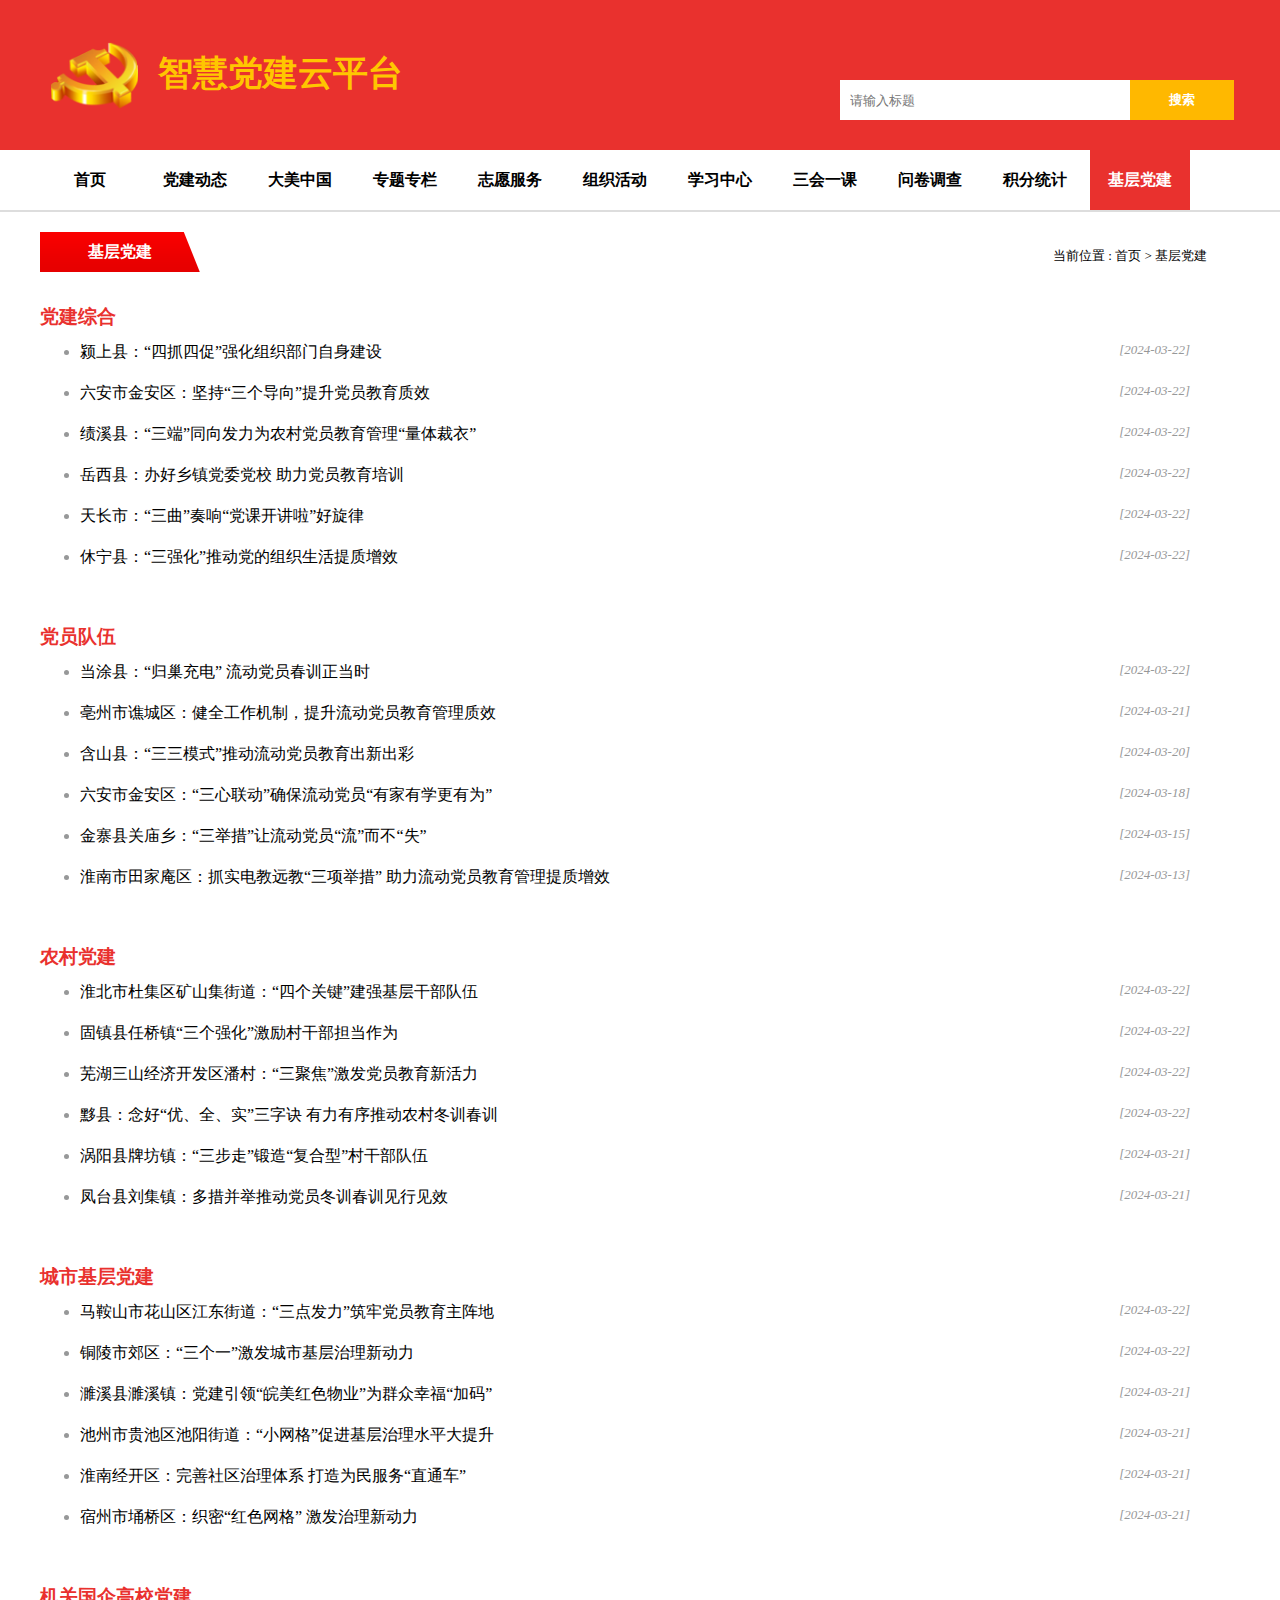
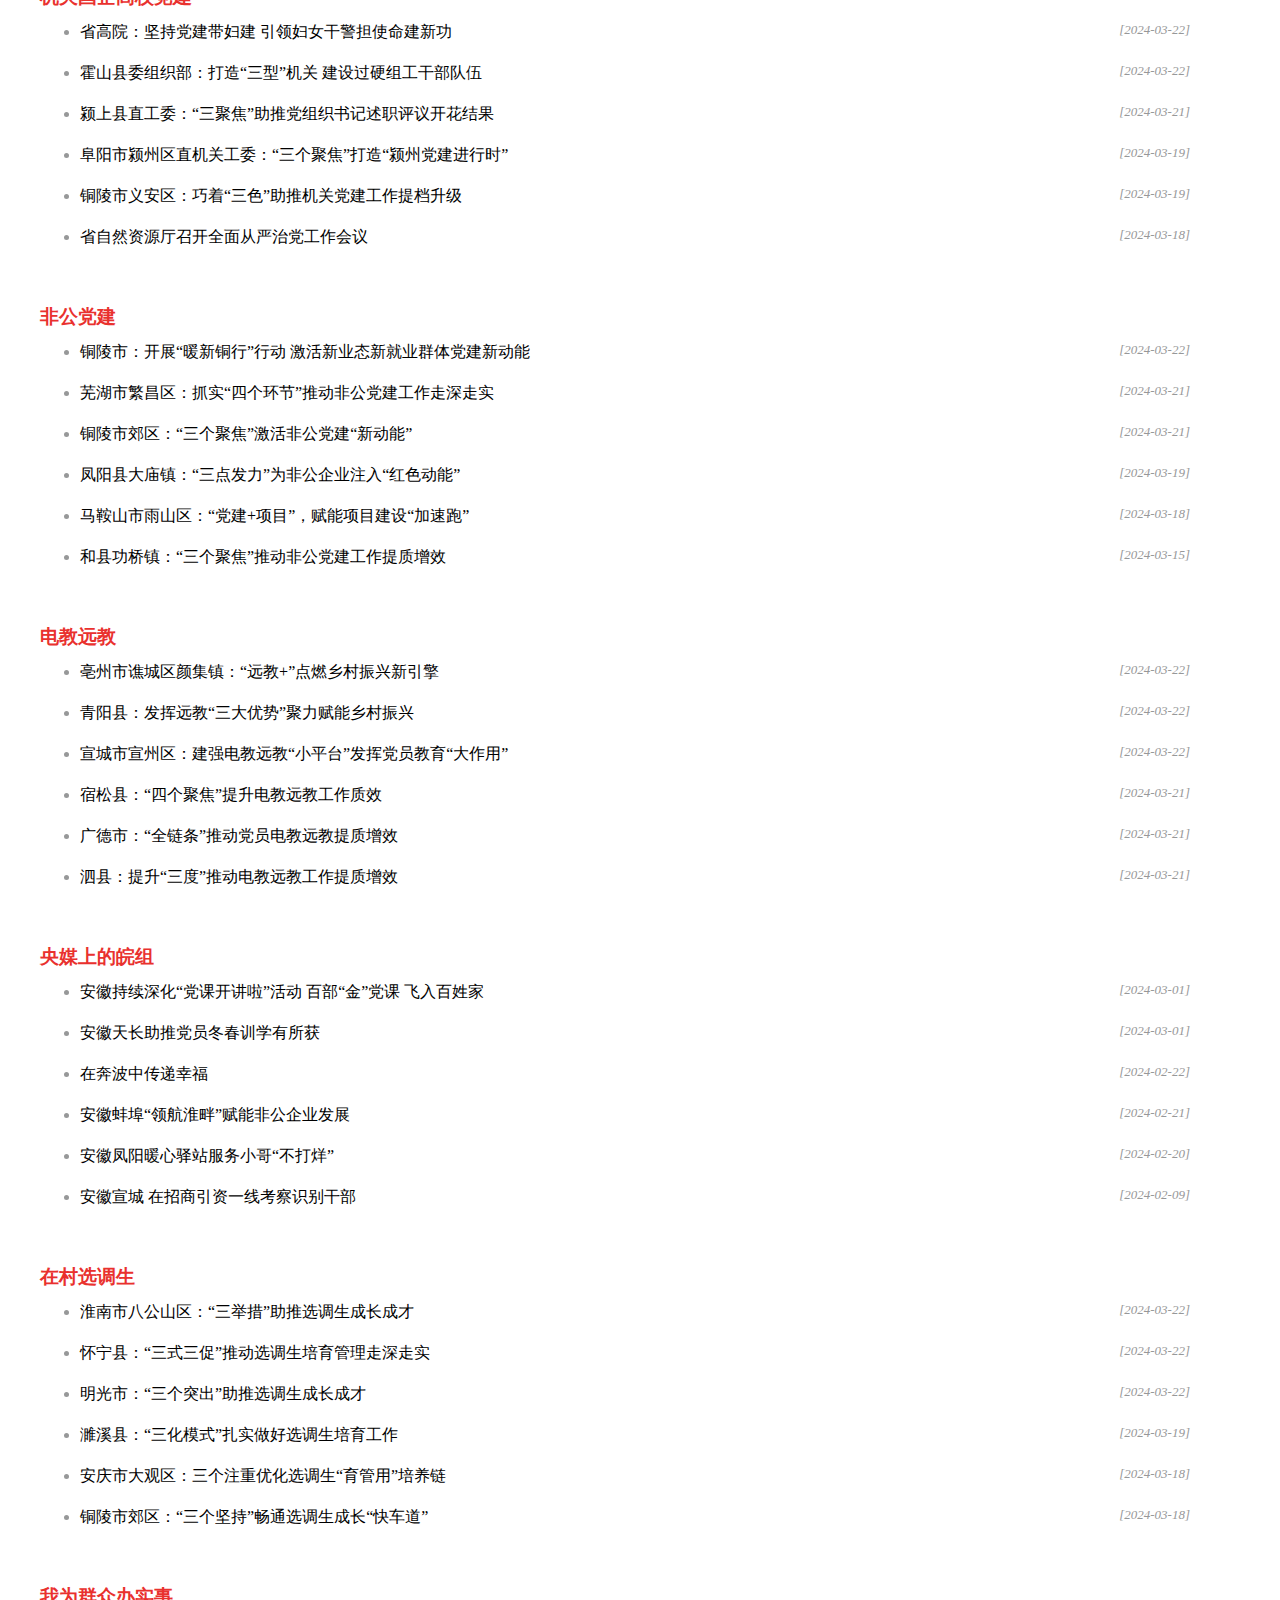
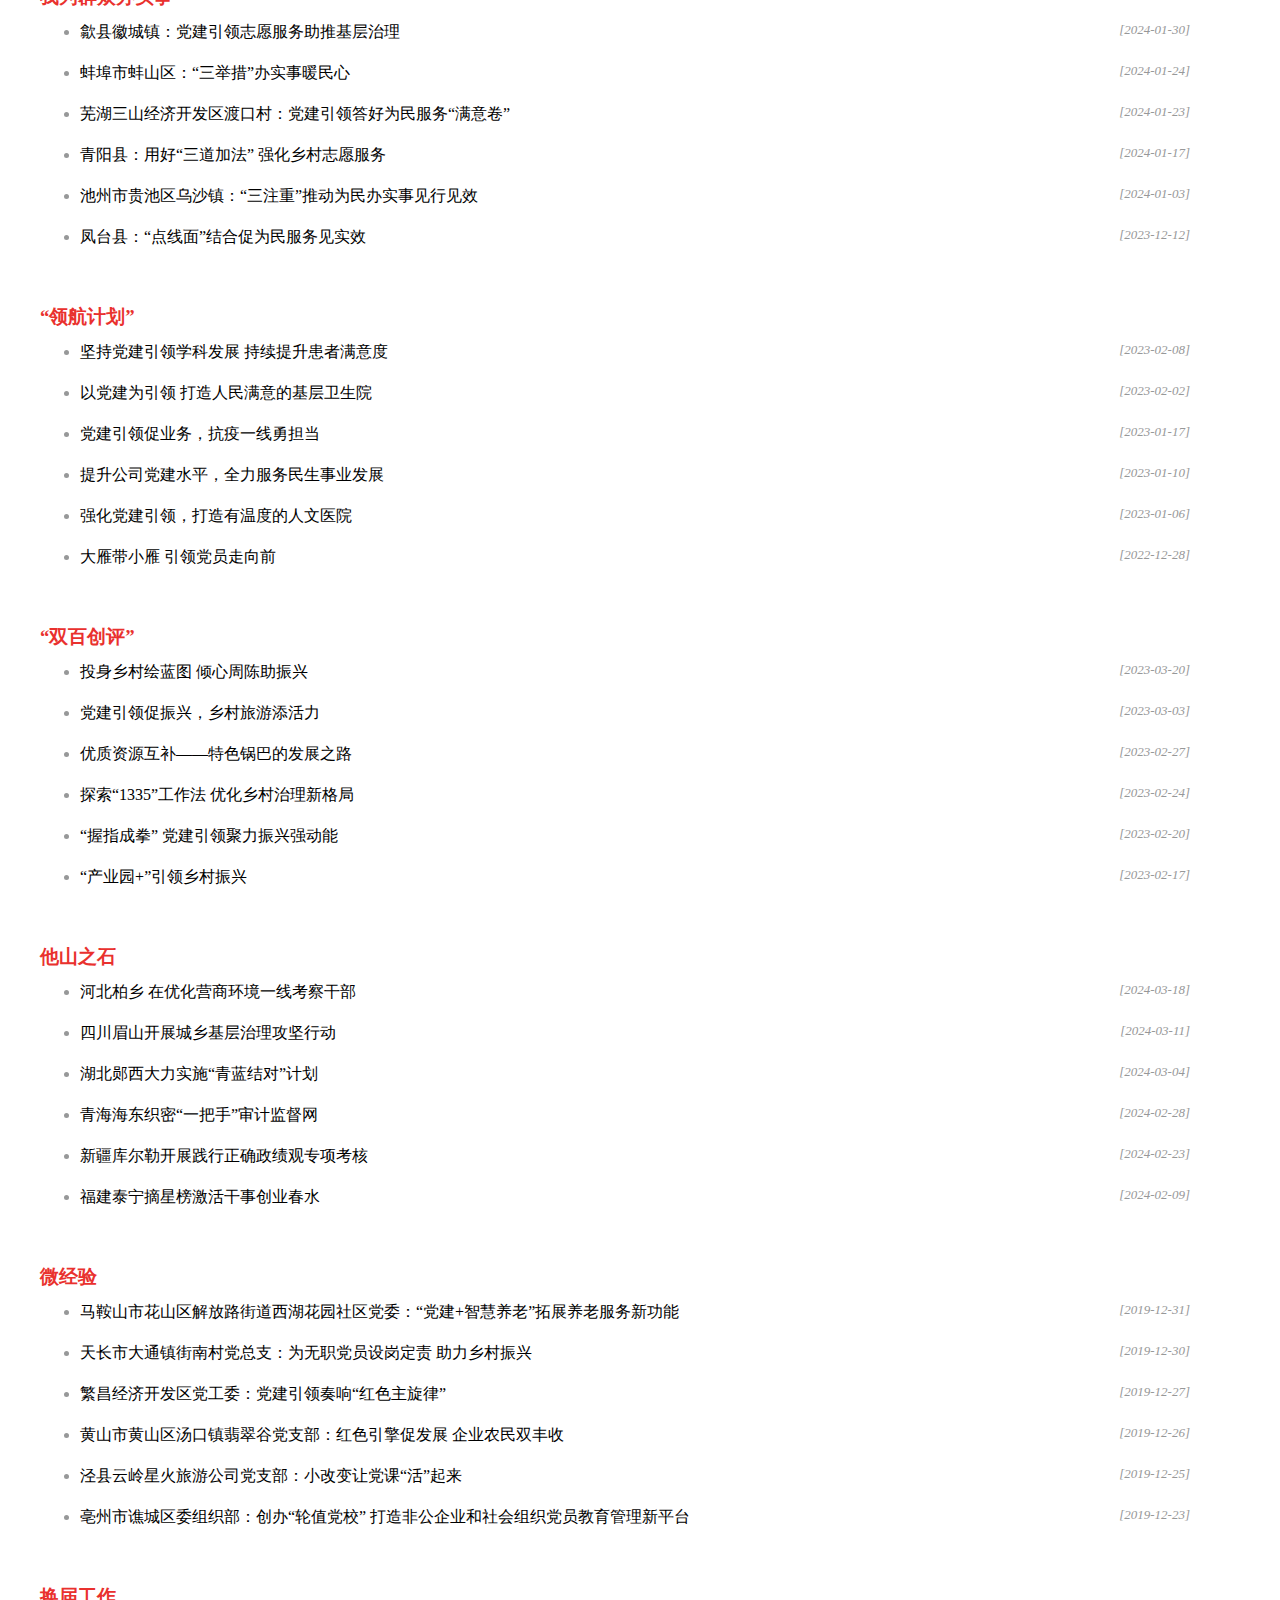
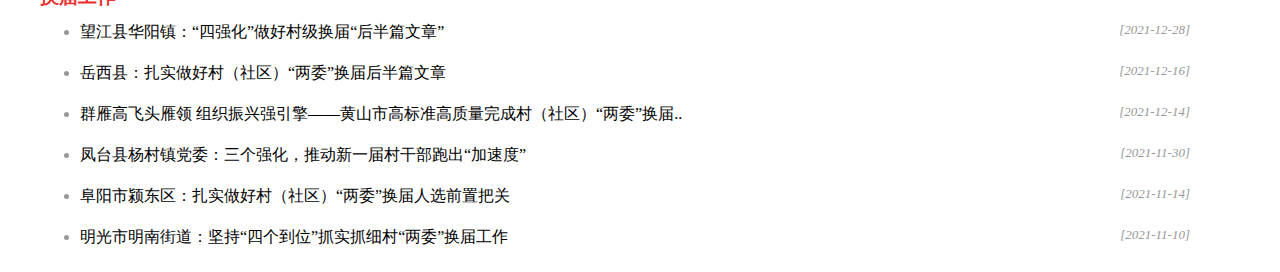
<file: Grassroots.html>
<!DOCTYPE html>
<html lang="en">
<head>
  <meta charset="UTF-8">
  <meta name="viewport" content="width=device-width, initial-scale=1.0">
  <title>基层党建</title>
</head>
<body>
  <div class="html">
  <!-- 头部 -->
  <div class="header">
    <div class="headertitle w">
     <div style="height: 10px; float: left;"></div>
      <div class="headerleft">
        <div class="headerimg">
          <img src="./image/header_logo.png" alt="">
        </div>
        <div class="headerh1">
          <h1>智慧党建云平台</h1>
        </div>
      </div>
      <div class="headerright">
        <input type="text" value="" placeholder="请输入标题">
        <button><h4>搜索</h4></button>
      </div>
    </div>
  </div>
  <!-- tab栏 -->
<div class="tab">
<div class="tabs w">
  <ul class="tabsnav">
    <li>
      <a href="./index.html">首页</a>
    </li>
    <li>
      <a href="./dynamics.html">党建动态</a>
    </li>
    <li>
      <a href="./Beauty.html">大美中国</a>
    </li>
    <li>
      <a href="#">专题专栏</a>
    </li>
    <li>
      <a href="#">志愿服务</a>
    </li>
    <li>
      <a href="#">组织活动</a>
      <ul>
        <li><a href="#">党建服务中心</a></li>
        <li><a href="#">党群活动</a></li>
        <li><a href="#">主题党日</a></li>
      </ul>
    </li>
    <li>
      <a href="#">学习中心</a>
      <ul>
        <li><a href="#">支部推荐课</a></li>
        <li><a href="#">党员推荐课</a></li>
      </ul>
    </li>
    <li>
      <a href="#">三会一课</a>
    </li>
    <li>
      <a href="#">问卷调查</a>
    </li>
    <li>
      <a href="#">积分统计</a>
    </li>
    <li>
      <a href="./Grassroots.html">基层党建</a>
      <ul>
        <li><a href="#">综合</a></li>
        <li><a href="#">农村</a></li>
        <li><a href="#">城市基层</a></li>
        <li><a href="#">机关</a></li>
        <li><a href="#">国有企业</a></li>
        <li><a href="#">事业单位</a></li>
        <li><a href="#">高校</a></li>
        <li><a href="#">非公企业和社会组织</a></li>
      </ul>
    </li>
  </ul>
</div>
</div>
<!-- 基层党建 -->
<div class="Special w">
<div class="Specialtop">
  <div class="specialtopleft">
    <a href="#">
      基层党建
    </a>
  </div>
  <div class="specialtopright">
    <a href="#">当前位置 : 首页 > 基层党建</a>
  </div>
</div>
</div>

<div class="specialbanner w">
 <h3>党建综合</h3>
 <ul>
  <li><a href="#">颍上县：“四抓四促”强化组织部门自身建设</a> <em>[2024-03-22]</em></li>
  <li><a href="#">六安市金安区：坚持“三个导向”提升党员教育质效</a> <em>[2024-03-22]</em></li>
  <li><a href="#">绩溪县：“三端”同向发力为农村党员教育管理“量体裁衣”</a> <em>[2024-03-22]</em></li>
  <li><a href="#">岳西县：办好乡镇党委党校 助力党员教育培训</a> <em>[2024-03-22]</em></li>
  <li><a href="#">天长市：“三曲”奏响“党课开讲啦”好旋律</a> <em>[2024-03-22]</em></li>
  <li><a href="#">休宁县：“三强化”推动党的组织生活提质增效</a> <em>[2024-03-22]</em></li>
 </ul>
</div>

<div class="specialbanner w">
  <h3>党员队伍</h3>
  <ul>
   <li><a href="#">  当涂县：“归巢充电” 流动党员春训正当时</a> <em>[2024-03-22]</em></li>
   <li><a href="#">亳州市谯城区：健全工作机制，提升流动党员教育管理质效</a> <em>[2024-03-21]</em></li>
   <li><a href="#">含山县：“三三模式”推动流动党员教育出新出彩</a> <em>[2024-03-20]</em></li>
   <li><a href="#">六安市金安区：“三心联动”确保流动党员“有家有学更有为”</a> <em>[2024-03-18]</em></li>
   <li><a href="#">金寨县关庙乡：“三举措”让流动党员“流”而不“失”</a> <em>[2024-03-15]</em></li>
   <li><a href="#">淮南市田家庵区：抓实电教远教“三项举措” 助力流动党员教育管理提质增效</a> <em>[2024-03-13]</em></li>
  </ul>
 </div>

 <div class="specialbanner w">
  <h3>农村党建</h3>
  <ul>
   <li><a href="#"> 淮北市杜集区矿山集街道：“四个关键”建强基层干部队伍</a> <em>[2024-03-22]</em></li>
   <li><a href="#">固镇县任桥镇“三个强化”激励村干部担当作为</a> <em>[2024-03-22]</em></li>
   <li><a href="#">芜湖三山经济开发区潘村：“三聚焦”激发党员教育新活力</a> <em>[2024-03-22]</em></li>
   <li><a href="#">黟县：念好“优、全、实”三字诀 有力有序推动农村冬训春训</a> <em>[2024-03-22]</em></li>
   <li><a href="#">涡阳县牌坊镇：“三步走”锻造“复合型”村干部队伍</a> <em>[2024-03-21]</em></li>
   <li><a href="#">凤台县刘集镇：多措并举推动党员冬训春训见行见效</a> <em>[2024-03-21]</em></li>
  </ul>
 </div>

 <div class="specialbanner w">
  <h3>城市基层党建</h3>
  <ul>
   <li><a href="#"> 马鞍山市花山区江东街道：“三点发力”筑牢党员教育主阵地</a> <em>[2024-03-22]</em></li>
   <li><a href="#">铜陵市郊区：“三个一”激发城市基层治理新动力</a> <em>[2024-03-22]</em></li>
   <li><a href="#">濉溪县濉溪镇：党建引领“皖美红色物业”为群众幸福“加码”</a> <em>[2024-03-21]</em></li>
   <li><a href="#">池州市贵池区池阳街道：“小网格”促进基层治理水平大提升</a> <em>[2024-03-21]</em></li>
   <li><a href="#">淮南经开区：完善社区治理体系 打造为民服务“直通车”</a> <em>[2024-03-21]</em></li>
   <li><a href="#">宿州市埇桥区：织密“红色网格” 激发治理新动力</a> <em>[2024-03-21]</em></li>
  </ul>
 </div>

 <div class="specialbanner w">
  <h3>机关国企高校党建</h3>
  <ul>
    <li><a href="#">省高院：坚持党建带妇建 引领妇女干警担使命建新功</a> <em>[2024-03-22]</em></li>
    <li><a href="#">霍山县委组织部：打造“三型”机关 建设过硬组工干部队伍</a> <em>[2024-03-22]</em></li>
    <li><a href="#">颍上县直工委：“三聚焦”助推党组织书记述职评议开花结果</a> <em>[2024-03-21]</em></li>
    <li><a href="#">阜阳市颍州区直机关工委：“三个聚焦”打造“颍州党建进行时”</a> <em>[2024-03-19]</em></li>
    <li><a href="#">铜陵市义安区：巧着“三色”助推机关党建工作提档升级</a> <em>[2024-03-19]</em></li>
    <li><a href="#">省自然资源厅召开全面从严治党工作会议</a> <em>[2024-03-18]</em></li>
  </ul>
</div>

<div class="specialbanner w">
  <h3>非公党建</h3>
  <ul>
    <li><a href="#">铜陵市：开展“暖新铜行”行动 激活新业态新就业群体党建新动能</a> <em>[2024-03-22]</em></li>
    <li><a href="#">芜湖市繁昌区：抓实“四个环节”推动非公党建工作走深走实</a> <em>[2024-03-21]</em></li>
    <li><a href="#">铜陵市郊区：“三个聚焦”激活非公党建“新动能”</a> <em>[2024-03-21]</em></li>
    <li><a href="#">凤阳县大庙镇：“三点发力”为非公企业注入“红色动能”</a> <em>[2024-03-19]</em></li>
    <li><a href="#">马鞍山市雨山区：“党建+项目”，赋能项目建设“加速跑”</a> <em>[2024-03-18]</em></li>
    <li><a href="#">和县功桥镇：“三个聚焦”推动非公党建工作提质增效</a> <em>[2024-03-15]</em></li>
  </ul>
</div>

<div class="specialbanner w">
  <h3>电教远教</h3>
  <ul>
    <li><a href="#">亳州市谯城区颜集镇：“远教+”点燃乡村振兴新引擎</a> <em>[2024-03-22]</em></li>
    <li><a href="#">青阳县：发挥远教“三大优势”聚力赋能乡村振兴</a> <em>[2024-03-22]</em></li>
    <li><a href="#">宣城市宣州区：建强电教远教“小平台”发挥党员教育“大作用”</a> <em>[2024-03-22]</em></li>
    <li><a href="#">宿松县：“四个聚焦”提升电教远教工作质效</a> <em>[2024-03-21]</em></li>
    <li><a href="#">广德市：“全链条”推动党员电教远教提质增效</a> <em>[2024-03-21]</em></li>
    <li><a href="#">泗县：提升“三度”推动电教远教工作提质增效</a> <em>[2024-03-21]</em></li>
  </ul>
</div>

<div class="specialbanner w">
  <h3>央媒上的皖组</h3>
  <ul>
    <li><a href="#">安徽持续深化“党课开讲啦”活动 百部“金”党课 飞入百姓家</a> <em>[2024-03-01]</em></li>
    <li><a href="#">安徽天长助推党员冬春训学有所获</a> <em>[2024-03-01]</em></li>
    <li><a href="#">在奔波中传递幸福</a> <em>[2024-02-22]</em></li>
    <li><a href="#">安徽蚌埠“领航淮畔”赋能非公企业发展</a> <em>[2024-02-21]</em></li>
    <li><a href="#">安徽凤阳暖心驿站服务小哥“不打烊”</a> <em>[2024-02-20]</em></li>
    <li><a href="#">安徽宣城 在招商引资一线考察识别干部</a> <em>[2024-02-09]</em></li>
  </ul>
</div>

<div class="specialbanner w">
  <h3>在村选调生</h3>
  <ul>
    <li><a href="#">淮南市八公山区：“三举措”助推选调生成长成才</a> <em>[2024-03-22]</em></li>
    <li><a href="#">怀宁县：“三式三促”推动选调生培育管理走深走实</a> <em>[2024-03-22]</em></li>
    <li><a href="#">明光市：“三个突出”助推选调生成长成才</a> <em>[2024-03-22]</em></li>
    <li><a href="#">濉溪县：“三化模式”扎实做好选调生培育工作</a> <em>[2024-03-19]</em></li>
    <li><a href="#">安庆市大观区：三个注重优化选调生“育管用”培养链</a> <em>[2024-03-18]</em></li>
    <li><a href="#">铜陵市郊区：“三个坚持”畅通选调生成长“快车道”</a> <em>[2024-03-18]</em></li>
  </ul>
</div>

<div class="specialbanner w">
  <h3>我为群众办实事</h3>
  <ul>
    <li><a href="#">歙县徽城镇：党建引领志愿服务助推基层治理</a> <em>[2024-01-30]</em></li>
    <li><a href="#">蚌埠市蚌山区：“三举措”办实事暖民心</a> <em>[2024-01-24]</em></li>
    <li><a href="#">芜湖三山经济开发区渡口村：党建引领答好为民服务“满意卷”</a> <em>[2024-01-23]</em></li>
    <li><a href="#">青阳县：用好“三道加法” 强化乡村志愿服务</a> <em>[2024-01-17]</em></li>
    <li><a href="#">池州市贵池区乌沙镇：“三注重”推动为民办实事见行见效</a> <em>[2024-01-03]</em></li>
    <li><a href="#">凤台县：“点线面”结合促为民服务见实效</a> <em>[2023-12-12]</em></li>
  </ul>
</div>

<div class="specialbanner w">
  <h3>“领航计划”</h3>
  <ul>
    <li><a href="#">坚持党建引领学科发展 持续提升患者满意度</a> <em>[2023-02-08]</em></li>
    <li><a href="#">以党建为引领 打造人民满意的基层卫生院</a> <em>[2023-02-02]</em></li>
    <li><a href="#">党建引领促业务，抗疫一线勇担当</a> <em>[2023-01-17]</em></li>
    <li><a href="#">提升公司党建水平，全力服务民生事业发展</a> <em>[2023-01-10]</em></li>
    <li><a href="#">强化党建引领，打造有温度的人文医院</a> <em>[2023-01-06]</em></li>
    <li><a href="#">大雁带小雁 引领党员走向前</a> <em>[2022-12-28]</em></li>
  </ul>
</div>

<div class="specialbanner w">
  <h3>“双百创评”</h3>
  <ul>
    <li><a href="#">投身乡村绘蓝图 倾心周陈助振兴</a> <em>[2023-03-20]</em></li>
    <li><a href="#">党建引领促振兴，乡村旅游添活力</a> <em>[2023-03-03]</em></li>
    <li><a href="#">优质资源互补——特色锅巴的发展之路</a> <em>[2023-02-27]</em></li>
    <li><a href="#">探索“1335”工作法 优化乡村治理新格局</a> <em>[2023-02-24]</em></li>
    <li><a href="#">“握指成拳” 党建引领聚力振兴强动能</a> <em>[2023-02-20]</em></li>
    <li><a href="#">“产业园+”引领乡村振兴</a> <em>[2023-02-17]</em></li>
  </ul>
</div>

<div class="specialbanner w">
  <h3>他山之石</h3>
  <ul>
    <li><a href="#">河北柏乡 在优化营商环境一线考察干部</a> <em>[2024-03-18]</em></li>
    <li><a href="#">四川眉山开展城乡基层治理攻坚行动</a> <em>[2024-03-11]</em></li>
    <li><a href="#">湖北郧西大力实施“青蓝结对”计划</a> <em>[2024-03-04]</em></li>
    <li><a href="#">青海海东织密“一把手”审计监督网</a> <em>[2024-02-28]</em></li>
    <li><a href="#">新疆库尔勒开展践行正确政绩观专项考核</a> <em>[2024-02-23]</em></li>
    <li><a href="#">福建泰宁摘星榜激活干事创业春水</a> <em>[2024-02-09]</em></li>
  </ul>
</div>

<div class="specialbanner w">
  <h3>微经验</h3>
  <ul>
    <li><a href="#">马鞍山市花山区解放路街道西湖花园社区党委：“党建+智慧养老”拓展养老服务新功能</a> <em>[2019-12-31]</em></li>
    <li><a href="#">天长市大通镇街南村党总支：为无职党员设岗定责 助力乡村振兴</a> <em>[2019-12-30]</em></li>
    <li><a href="#">繁昌经济开发区党工委：党建引领奏响“红色主旋律”</a> <em>[2019-12-27]</em></li>
    <li><a href="#">黄山市黄山区汤口镇翡翠谷党支部：红色引擎促发展 企业农民双丰收</a> <em>[2019-12-26]</em></li>
    <li><a href="#">泾县云岭星火旅游公司党支部：小改变让党课“活”起来</a> <em>[2019-12-25]</em></li>
    <li><a href="#">亳州市谯城区委组织部：创办“轮值党校” 打造非公企业和社会组织党员教育管理新平台</a> <em>[2019-12-23]</em></li>
  </ul>
</div>

<div class="specialbanner w">
  <h3>换届工作</h3>
  <ul>
    <li><a href="#">望江县华阳镇：“四强化”做好村级换届“后半篇文章”</a> <em>[2021-12-28]</em></li>
    <li><a href="#">岳西县：扎实做好村（社区）“两委”换届后半篇文章</a> <em>[2021-12-16]</em></li>
    <li><a href="#">群雁高飞头雁领 组织振兴强引擎——黄山市高标准高质量完成村（社区）“两委”换届..</a> <em>[2021-12-14]</em></li>
    <li><a href="#">凤台县杨村镇党委：三个强化，推动新一届村干部跑出“加速度”</a> <em>[2021-11-30]</em></li>
    <li><a href="#">阜阳市颍东区：扎实做好村（社区）“两委”换届人选前置把关</a> <em>[2021-11-14]</em></li>
    <li><a href="#">明光市明南街道：坚持“四个到位”抓实抓细村“两委”换届工作</a> <em>[2021-11-10]</em></li>
  </ul>
</div>

<button id="scrollTopButton" style="display: black;">回到顶部</button>

</div>
</body>
</html>
<link rel="stylesheet" href="./css/SmartPartyBuilding.css">
<style>
  /* tab栏 */
  .tabsnav>li:nth-child(11){
  background-color: rgb(233, 49, 46);
}
.tabsnav>li:nth-child(11) a{
  color: white;
}
/* 基层党建 */
.Special{
  height: 40px;
  /* background-color: aqua; */
  margin-top: 20px;
}
.Specialtop{
  width: 100%;
  height: 40px;
  /* background-color: tomato; */
}
/* 党建内容 */
.specialtopleft{
float: left;
width: 160px;
height: 100%;
text-align: center;
background: url(./image/slided-mu1.png) no-repeat right bottom;
}
.specialtopleft a{
    display: block;
    margin: 10px 20px;
    color: white;
    font-weight: bolder;
    text-decoration: none;
}
.specialtopright{
  float: right;
width: 220px;
height: 100%;
/* background-color: rgb(5, 215, 82); */
text-align: center;
}
.specialtopright a{
  display: block;
  text-decoration: none;
  color: black;
  font-size: 13px;
  margin: 15px 20px;
}
.specialbanner{
  margin-top: 20px;
  height: 300px;
  /* background-color: aquamarine; */
}
.specialbanner h3{
  color: rgb(233, 49, 46);
  line-height: 50px;
  width: 100%;
  /* background-color: blue; */
}
.specialbanner ul{
  position: relative;
  margin-left: 40px;
}
.specialbanner ul li{
  color: #979899;
  margin-bottom: 20px;
}
.specialbanner ul li a{
  text-decoration: none;
  color: black;
}
.specialbanner ul li em{
  position: absolute;
  right: 50px;
  font-size: 13px;
  color: #979899;
}
/* 回到顶部 */
#scrollTopButton {
    position: fixed;
    bottom: 20px;
    right: 20px;
    display: none;
    padding: 10px 20px;
    background-color: #007bff;
    color: #fff;
    border: none;
    border-radius: 5px;
    cursor: pointer;
}
</style>
<script src="./js/jquery-3.7.1.js"></script>
<script>
    //tab栏切换 展示二级菜单
$(function(){
 $(".tabsnav li").hover(function(){
  $(this).css('background','rgb(233, 49, 46)');
  $(this).children("a").css("color", "white");
  $(this).children('ul').stop().slideDown();
  $(this).find('ul li a').css('color','black');
 },function(){
  $(this).css('background','white');
  $(this).children("a").css("color", "black");
  $('.tabsnav>li:nth-child(11)').css('background','rgb(233, 49, 46)');
  $('.tabsnav>li:nth-child(11)').children("a").css("color", "white");
  $(this).children('ul').stop().slideUp();
 });

 $(".tabsnav>li ul li").hover(function(){
  $(this).children("a").css("color", "white");
 },function(){
  $(this).children("a").css("color", "black");
  $(this).css('background','rgb(233, 49, 46)'); // Add this line to keep background color unchanged
 });
});

//党建列表
$('.specialbanner ul li a').hover(function(){
  $(this).css("color", "red");
  $(this).parent().css('color','red')
},
function(){
  $(this).css("color", "black");
  $(this).parent().css('color','#979899')
})

//回到顶部
$(document).ready(function() {
    $(window).scroll(function() {
        var scrollTopButton = $('#scrollTopButton');
        if ($(document).scrollTop() > $(window).height() / 2) {
            scrollTopButton.css('display', 'block');
        } else {
            scrollTopButton.css('display', 'none');
        }
    });

    $('#scrollTopButton').click(function() {
        $('html, body').animate({
            scrollTop: 0
        }, 'slow');
    });
});
</script>
</body>
</html>
</file>
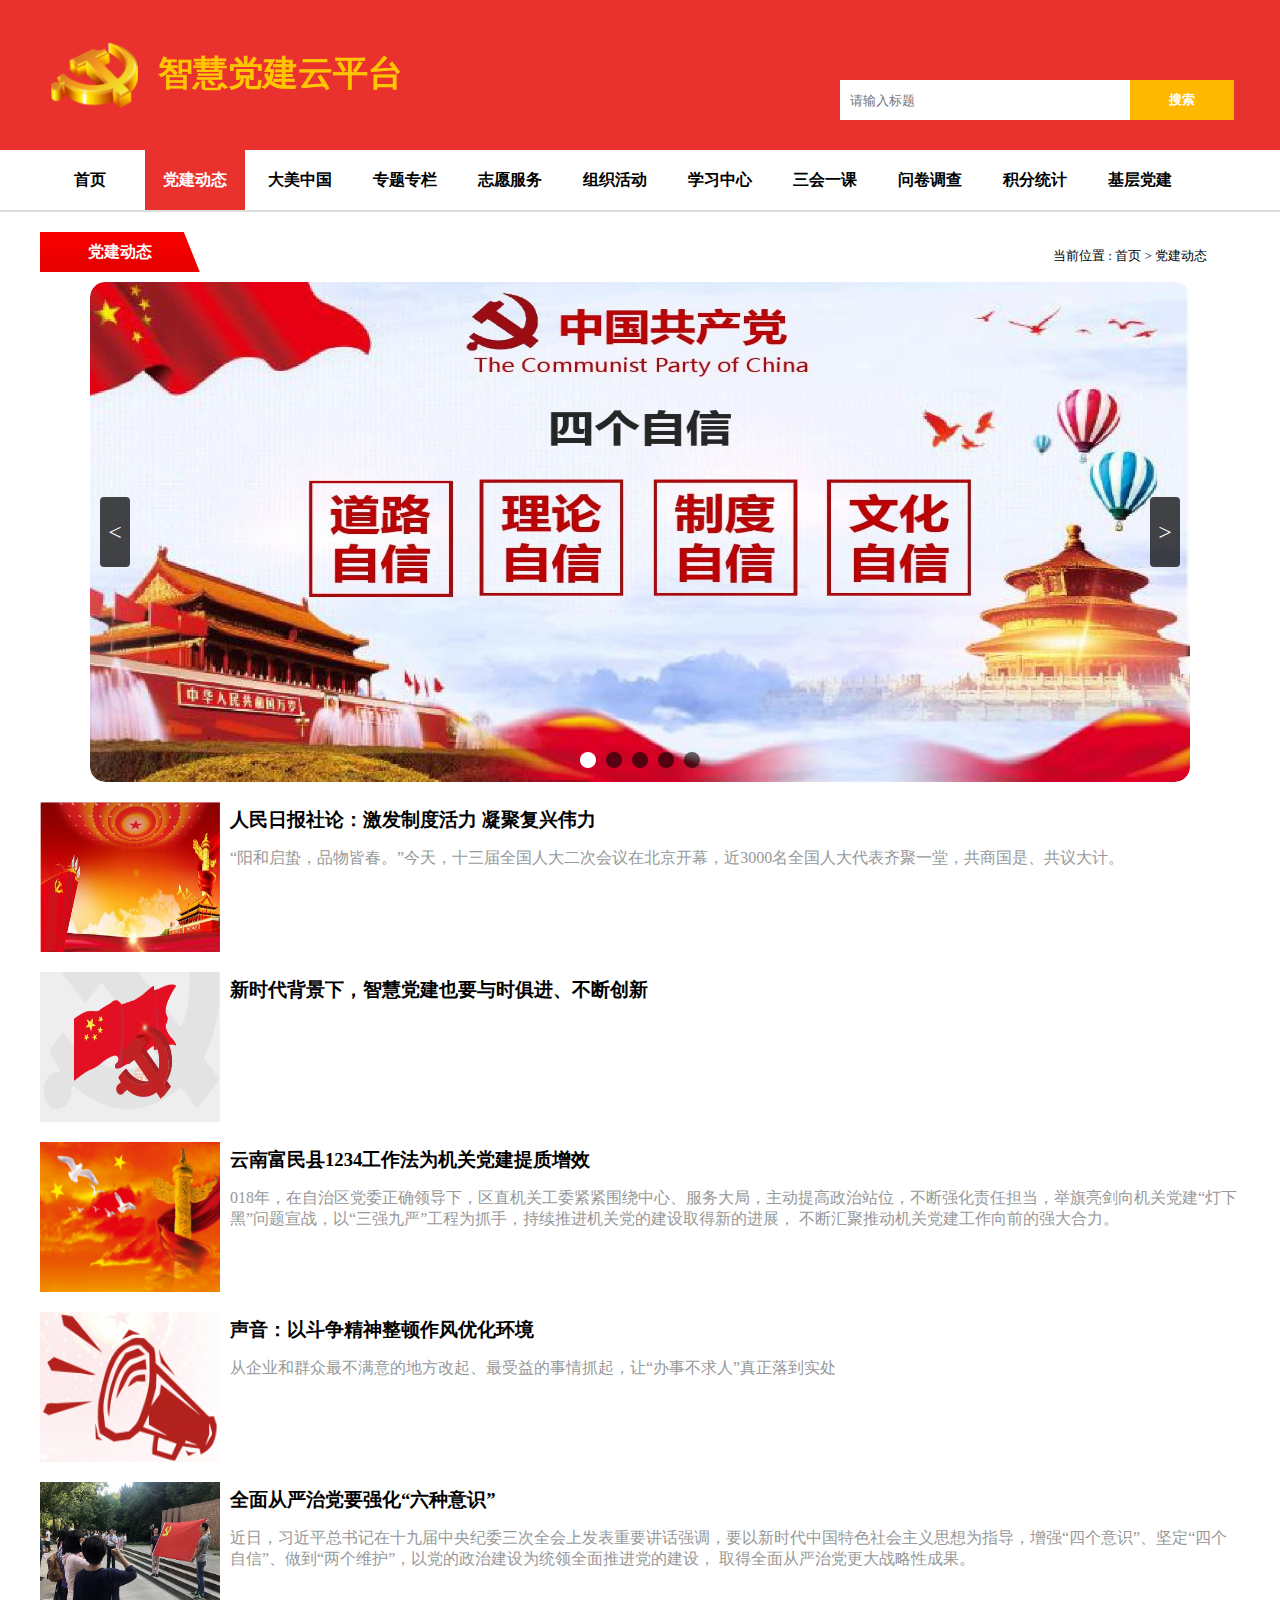
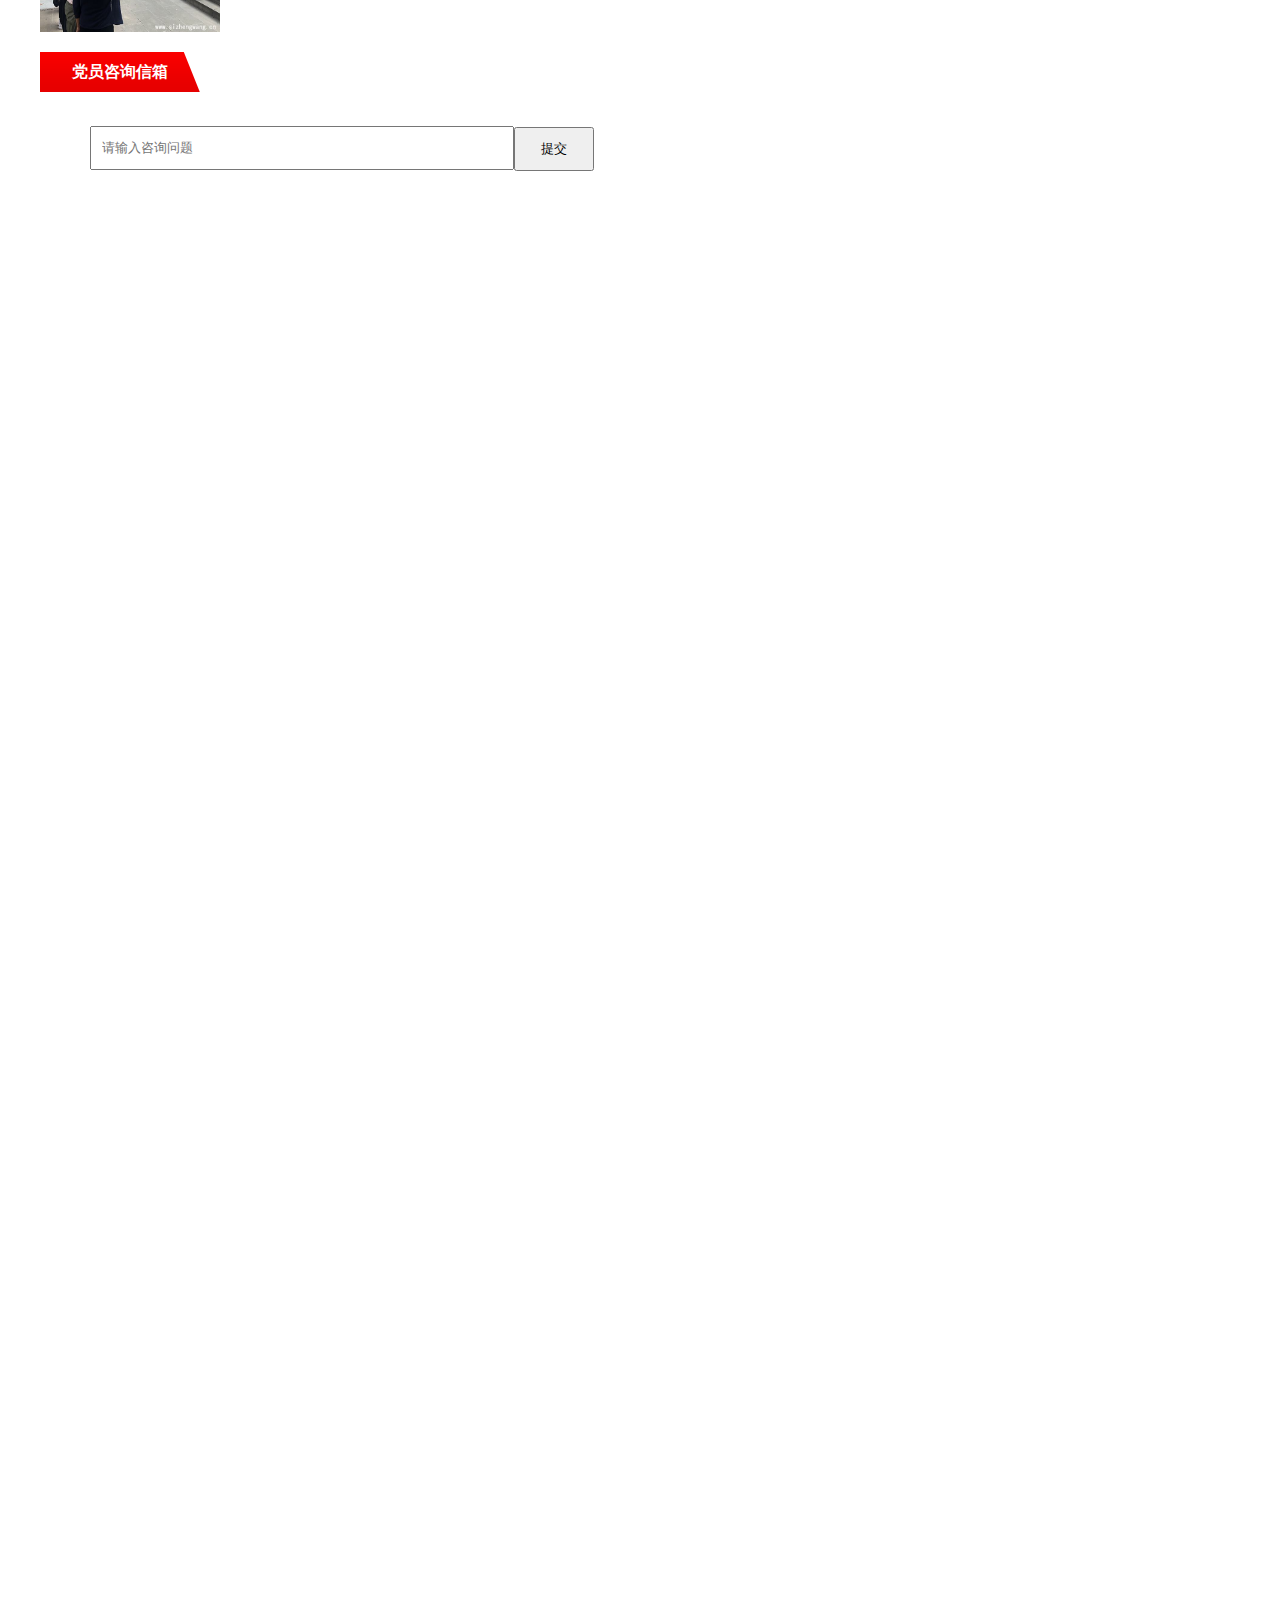
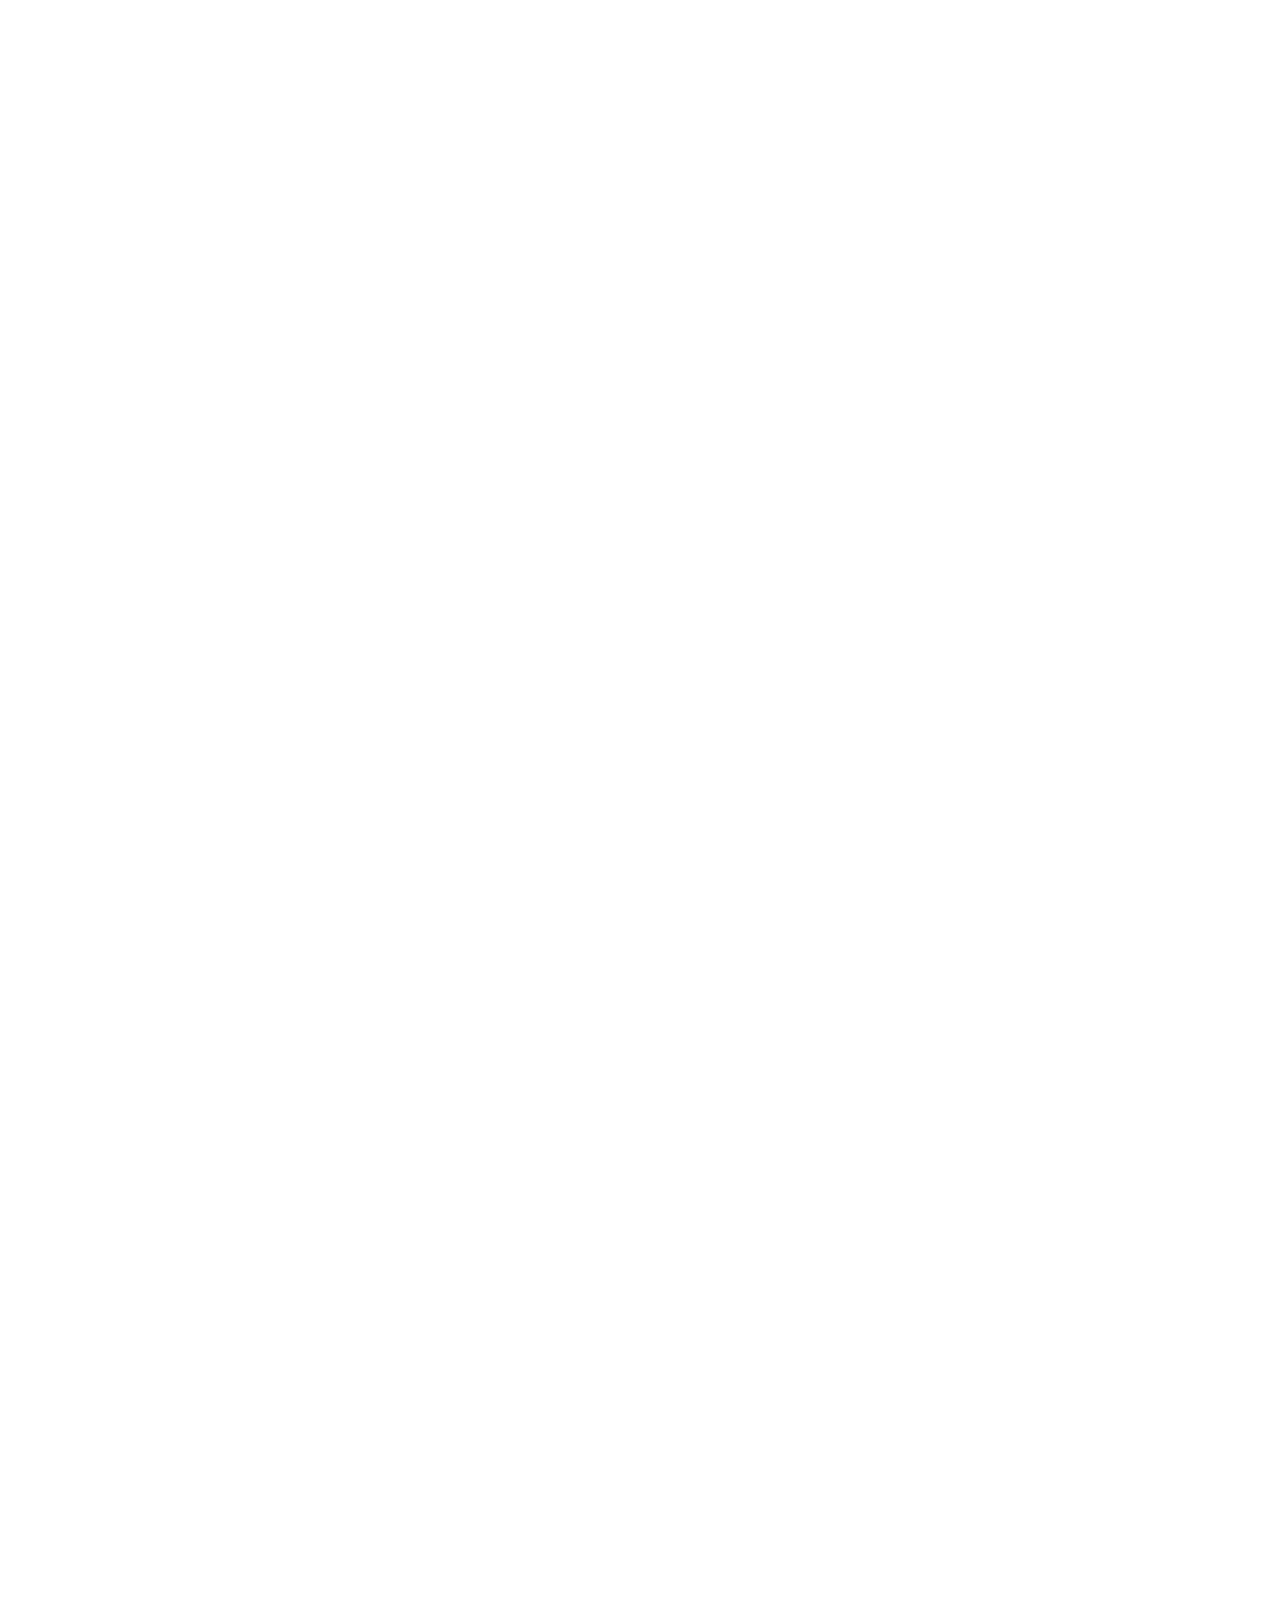
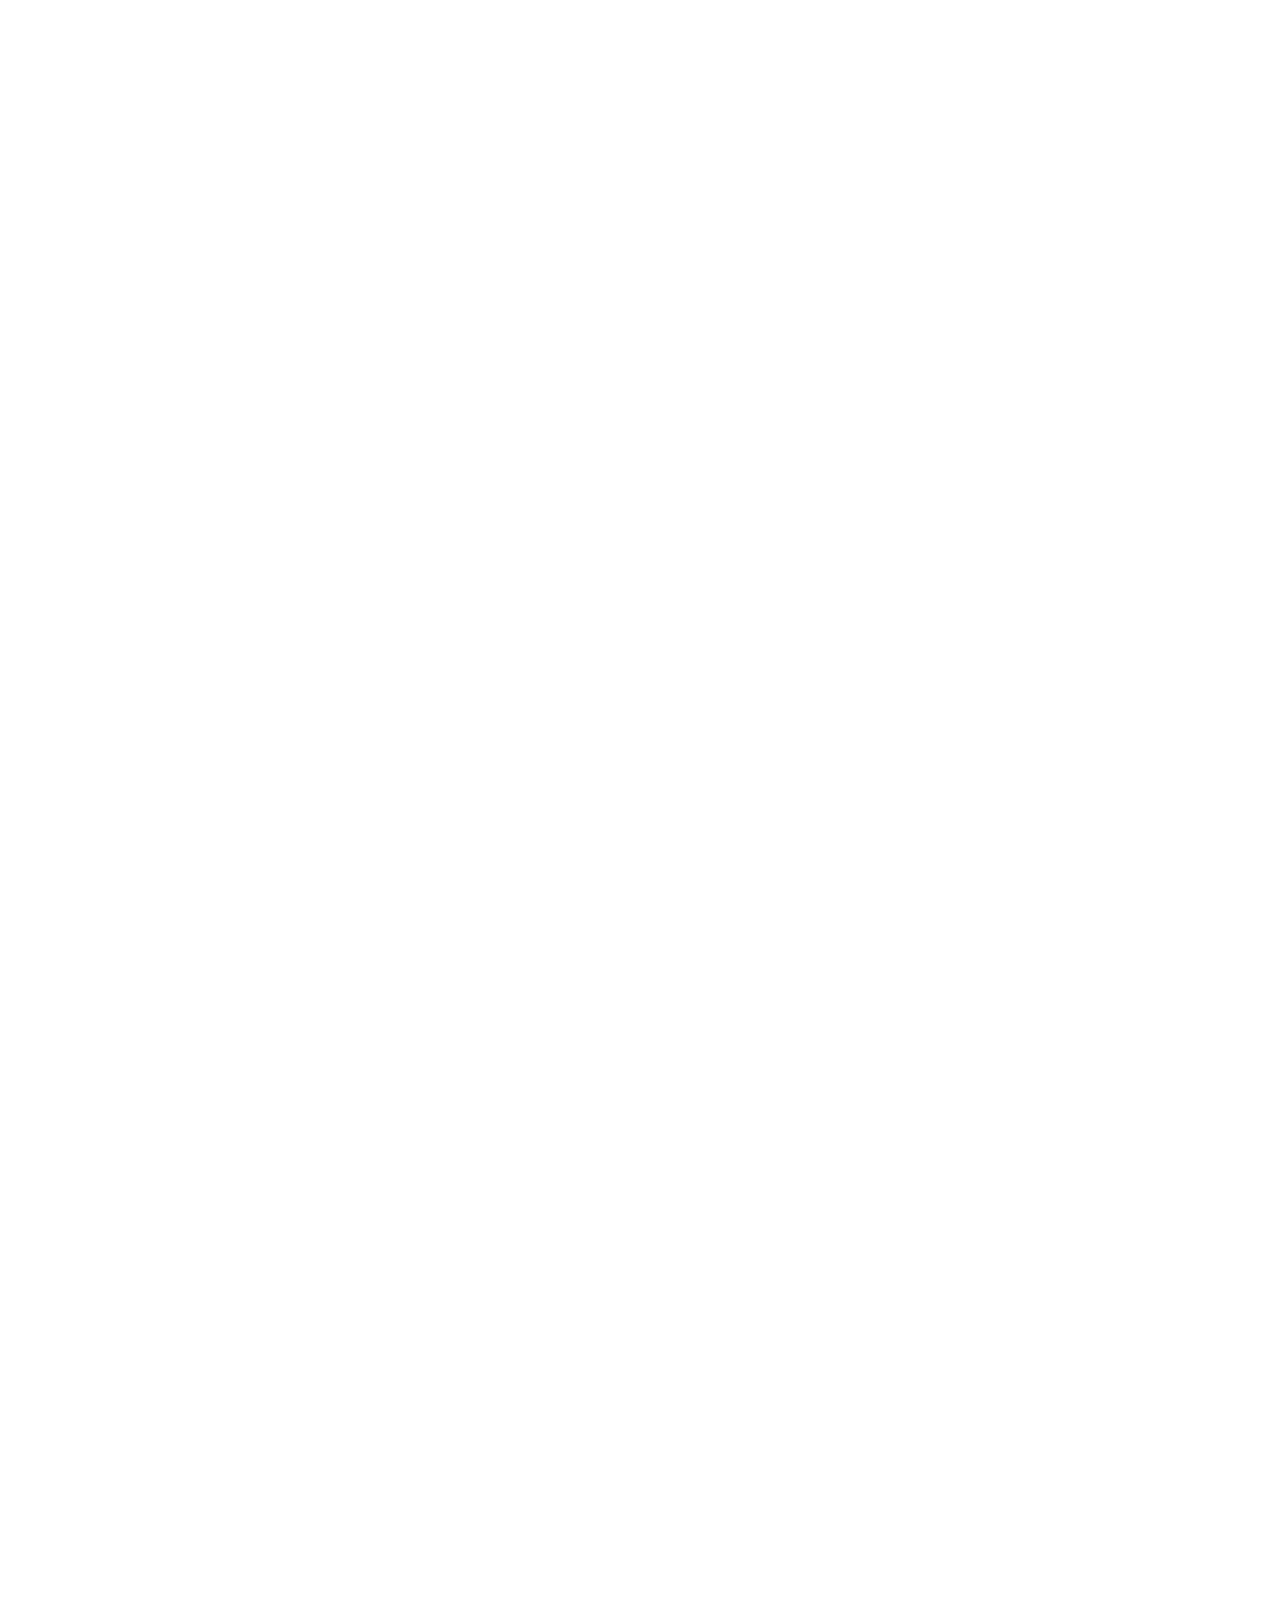
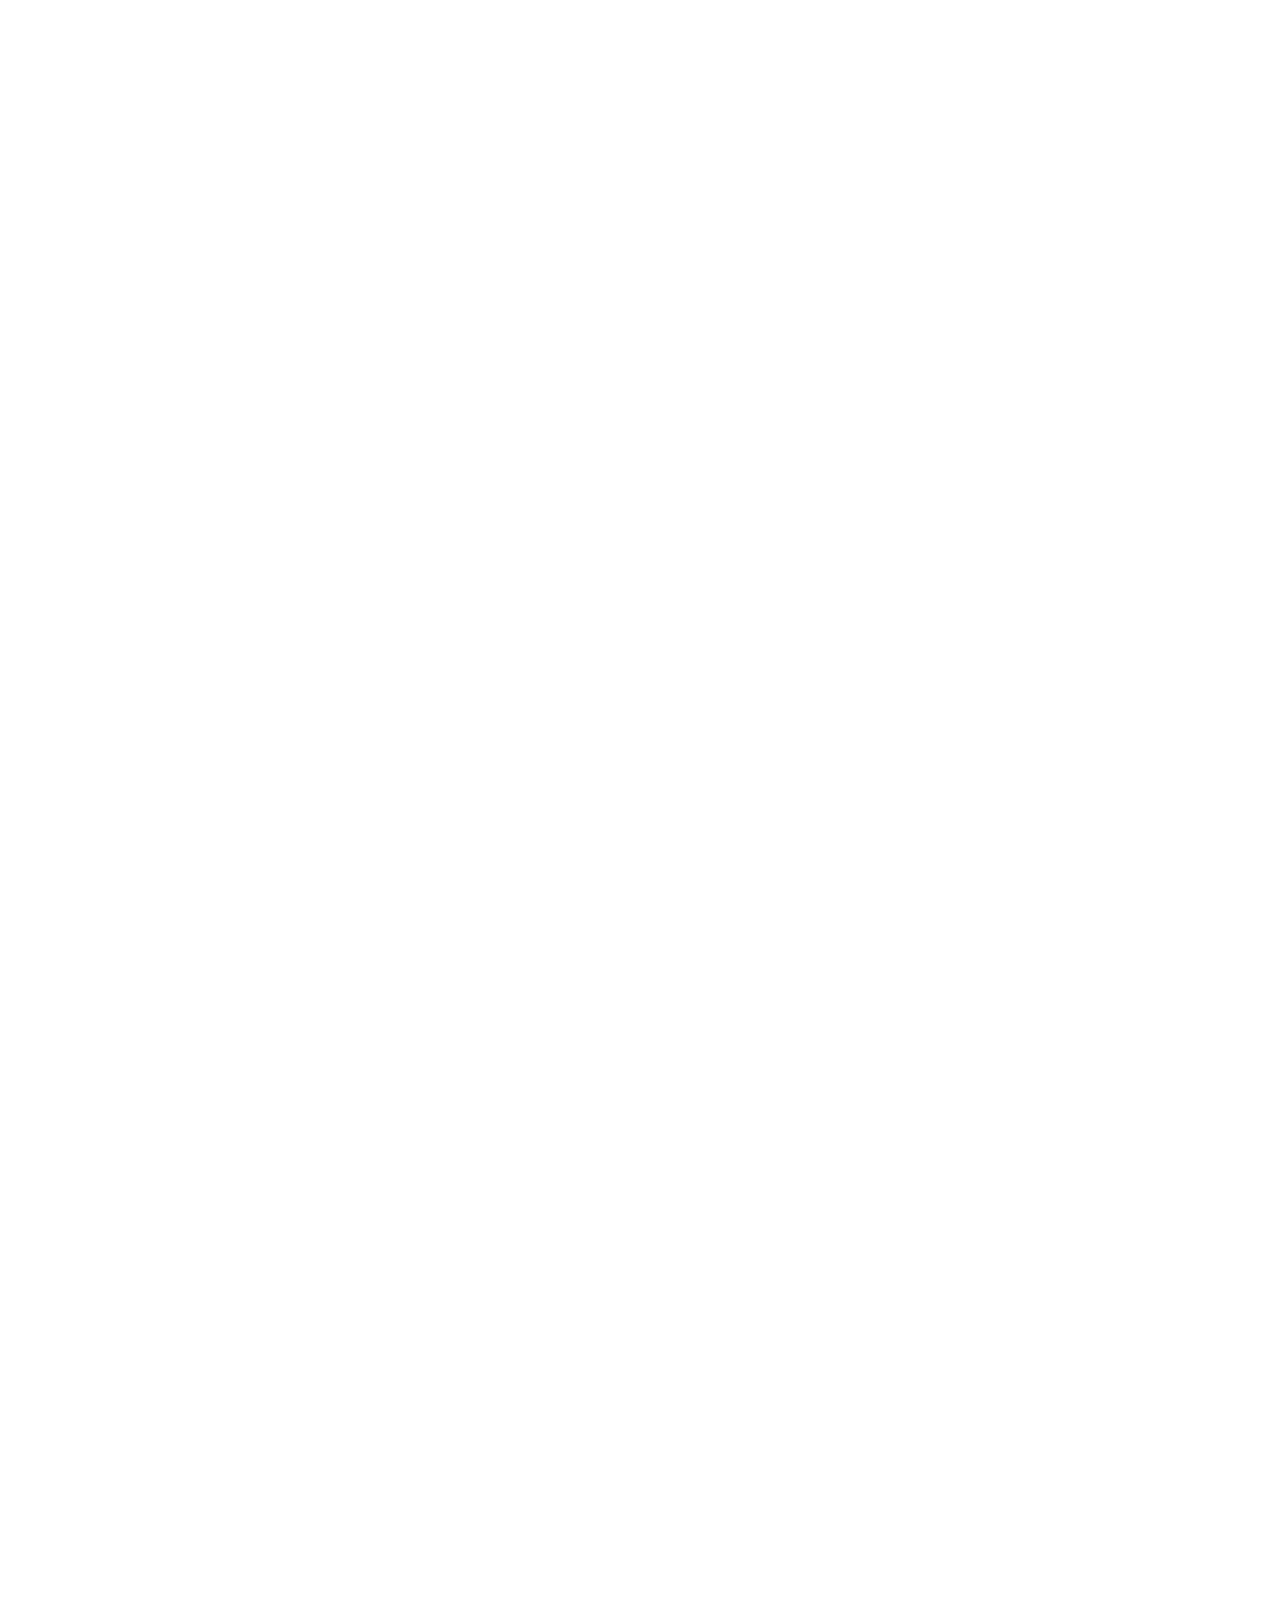
<file: 党建动态.html>
<!DOCTYPE html>
<html lang="en">
<head>
  <meta charset="UTF-8">
  <meta name="viewport" content="width=device-width, initial-scale=1.0">
  <title>党建动态</title>
</head>
<body>
  <div class="html">
  <!-- 头部 -->
  <div class="header">
    <div class="headertitle w">
     <div style="height: 10px; float: left;"></div>
      <div class="headerleft">
        <div class="headerimg">
          <img src="./image/header_logo.png" alt="">
        </div>
        <div class="headerh1">
          <h1>智慧党建云平台</h1>
        </div>
      </div>
      <div class="headerright">
        <input type="text" value="" placeholder="请输入标题">
        <button><h4>搜索</h4></button>
      </div>
    </div>
  </div>
  <!-- tab栏 -->
<div class="tab">
<div class="tabs w">
  <ul class="tabsnav">
    <li>
      <a href="./智慧党建.html">首页</a>
    </li>
    <li>
      <a href="./党建动态.html">党建动态</a>
    </li>
    <li>
      <a href="./大美中国.html">大美中国</a>
    </li>
    <li>
      <a href="#">专题专栏</a>
    </li>
    <li>
      <a href="#">志愿服务</a>
    </li>
    <li>
      <a href="#">组织活动</a>
      <ul>
        <li><a href="#">党建服务中心</a></li>
        <li><a href="#">党群活动</a></li>
        <li><a href="#">主题党日</a></li>
      </ul>
    </li>
    <li>
      <a href="#">学习中心</a>
      <ul>
        <li><a href="#">支部推荐课</a></li>
        <li><a href="#">党员推荐课</a></li>
      </ul>
    </li>
    <li>
      <a href="#">三会一课</a>
    </li>
    <li>
      <a href="#">问卷调查</a>
    </li>
    <li>
      <a href="#">积分统计</a>
    </li>
    <li>
      <a href="./基层党建.html">基层党建</a>
      <ul>
        <li><a href="#">综合</a></li>
        <li><a href="#">农村</a></li>
        <li><a href="#">城市基层</a></li>
        <li><a href="#">机关</a></li>
        <li><a href="#">国有企业</a></li>
        <li><a href="#">事业单位</a></li>
        <li><a href="#">高校</a></li>
        <li><a href="#">非公企业和社会组织</a></li>
      </ul>
    </li>
  </ul>
</div>
</div>
<!-- 党建动态 -->
<div class="Special w">
<div class="Specialtop">
  <div class="specialtopleft">
    <a href="#">
      党建动态
    </a>
  </div>
  <div class="specialtopright">
    <a href="#">当前位置 : 首页 > 党建动态</a>
  </div>
</div>
</div>

<!-- 轮播图模块 -->
<!-- <div class="Carousel w">
<div class="wrapper">
  <div class="contain">
    <img src="./image/党建动态轮播图/1.jpg" alt="">
    <img src="./image/党建动态轮播图/2.png" alt="">
    <img src="./image/党建动态轮播图/3.jpg" alt="">
    <img src="./image/党建动态轮播图/4.jpg" alt="">
    <img src="./image/党建动态轮播图/5.png" alt="">
  </div>
  <div class="btn">
    <span class="active"></span>
    <span></span>
    <span></span>
    <span></span>
    <span></span>
  </div>
  <a href="javascript:void(0);" class="prev">&lt;</a>
  <a href="javascript:void(0);" class="next">&gt;</a>
</div>
</div> -->
<div class="Withgroup">
  <div class="groupswiper">
    <div class="carousel" id="carousel">
      <ul id="unit">
        <li><a href=""><img src="./image/党建动态轮播图/1.jpg" /></a></li>
        <li><a href=""><img src="./image/党建动态轮播图/2.png" /></a></li>
        <li><a href=""><img src="./image/党建动态轮播图/3.jpg" /></a></li>
        <li><a href=""><img src="./image/党建动态轮播图/4.jpg" /></a></li>
        <li><a href=""><img src="./image/党建动态轮播图/5.png" /></a></li>
      </ul>
  
      <div class="btns">
        <a id="leftBtn"  class="leftBtn" href="javascript:void(0);">&lt;</a>
        <a id="rightBtn" class="rightBtn" href="javascript:void(0);">&gt;</a>
      </div>
  
      <div class="circles" id="circles">
        <ol>
          <li class="cur"></li>
          <li></li>
          <li></li>
          <li></li>
          <li class="last"></li>
        </ol>
      </div>
    </div>
  
  </div>
</div>
<!-- 内容模块 -->
<div class="dynamic w">
<div class="dynamicleft">
  <img src="./image/党建动态轮播图/bff3a5236ddd1ddb84336ca5ed877c58.jpg" alt="">
</div>
<div class="dynamicright">
  <h3>人民日报社论：激发制度活力 凝聚复兴伟力</h3>
  <p>“阳和启蛰，品物皆春。”今天，十三届全国人大二次会议在北京开幕，近3000名全国人大代表齐聚一堂，共商国是、共议大计。</p>
</div>
</div>

<div class="dynamic w">
  <div class="dynamicleft">
    <img src="./image/党建动态轮播图/default_tupian1.png" alt="">
  </div>
  <div class="dynamicright">
    <h3>新时代背景下，智慧党建也要与时俱进、不断创新</h3>
    <p></p>
  </div>
  </div>

<div class="dynamic w">
    <div class="dynamicleft">
      <img src="./image/党建动态轮播图/231bead14a78b18896d0680583a2757a.png" alt="">
    </div>
    <div class="dynamicright">
      <h3>云南富民县1234工作法为机关党建提质增效</h3>
      <p>018年，在自治区党委正确领导下，区直机关工委紧紧围绕中心、服务大局，主动提高政治站位，不断强化责任担当，举旗亮剑向机关党建“灯下黑”问题宣战，以“三强九严”工程为抓手，持续推进机关党的建设取得新的进展，
        不断汇聚推动机关党建工作向前的强大合力。</p>
    </div>
    </div>

<div class="dynamic w">
      <div class="dynamicleft">
        <img src="./image/党建动态轮播图/7c200f37cafe5bde323afdeba2b9591c.png" alt="">
      </div>
      <div class="dynamicright">
        <h3>声音：以斗争精神整顿作风优化环境</h3>
        <p>从企业和群众最不满意的地方改起、最受益的事情抓起，让“办事不求人”真正落到实处</p>
      </div>
      </div>
   

<div class="dynamic w">
        <div class="dynamicleft">
          <img src="./image/党建动态轮播图/05d86b5d5f61287783e323574b8c7f0d.jpg" alt="">
        </div>
        <div class="dynamicright">
          <h3>全面从严治党要强化“六种意识”</h3>
          <p>近日，习近平总书记在十九届中央纪委三次全会上发表重要讲话强调，要以新时代中国特色社会主义思想为指导，增强“四个意识”、坚定“四个自信”、做到“两个维护”，以党的政治建设为统领全面推进党的建设，
            取得全面从严治党更大战略性成果。</p>
        </div>
        </div> 

 <!-- 党员咨询信箱标题 -->
 <div class="Special w">
  <div class="Specialtop">
    <div class="specialtopleft">
      <a href="#">党员咨询信箱</a>
    </div>
  </div>
</div>

<!-- 党员咨询信箱 -->
<div class="address w">
  <div class="addresstop">
    <input type="text" id="questionInput" class="textaddress" placeholder="请输入咨询问题">
    <button id="submitBtn" class="textbtn">提交</button>
  </div>
  <div class="addressbottom">
    <ul id="questionList">
      <!-- 动态添加的列表项将显示在这里 -->
    </ul>
  </div>
</div>

</div>

</div>
</body>
</html>
<link rel="stylesheet" href="./css/SmartPartyBuilding.css">
<style>
  html{
    height: 8000px;
  }
  /* tab栏 */
  .tabsnav>li:nth-child(2){
  background-color: rgb(233, 49, 46);
}
.tabsnav>li:nth-child(2) a{
  color: white;
}
/* 基层党建 */
.Special{
  height: 40px;
  /* background-color: aqua; */
  margin-top: 20px;
}
.Specialtop{
  width: 100%;
  height: 40px;
  /* background-color: tomato; */
}
/* 党建内容 */
.specialtopleft{
float: left;
width: 160px;
height: 100%;
text-align: center;
background: url(./image/slided-mu1.png) no-repeat right bottom;
}
.specialtopleft a{
    display: block;
    margin: 10px 20px;
    color: white;
    font-weight: bolder;
    text-decoration: none;
}
.specialtopright{
  float: right;
width: 220px;
height: 100%;
/* background-color: rgb(5, 215, 82); */
text-align: center;
}
.specialtopright a{
  display: block;
  text-decoration: none;
  color: black;
  font-size: 13px;
  margin: 15px 20px;
}
/* 轮播图 */
.carousel{
  margin: auto;
  margin-top: 10px;
			width: 1100px;
			height: 500px;
			/* border: 1px solid #9e9e9e; */
      border-radius: 15px;
			position: relative;
			overflow: hidden;
		}
		.carousel ul{
			list-style: none;
			width: 8000px;
			position: relative;
		}
		.carousel ul li{
      width: 1100px;
      height: 500px;
			float: left;
		}
    .carousel ul li img{
      border-radius: 15px;
      width: 100%;
      height: 100%;
    }
		.carousel .btns a{
		    position: absolute;
		    width: 30px;
		    height: 70px;
		    top: 50%;
		    margin-top: -35px;
		    background-color: rgba(0, 0, 0, 0.73);
		    text-align: center;
		    line-height: 70px;
		    text-decoration: none;
		    font-size: 24px;
		    color: white;
		    font-family: serif;
		    border-radius: 4px;
		}
		.carousel .btns a.leftBtn{
			left: 10px;
		}
		.carousel .btns a.rightBtn{
			right: 10px;
		}
		.circles{
			position: absolute;
			bottom: 10px;
			left: 50%;
			width: 120px;
			height: 20px;
			margin-left: -60px;
		}
		.circles ol{
			list-style: none;
		}
		.circles ol li{
			float: left;
			width: 16px;
			height: 16px;
			margin-right: 10px;
			background-color: rgb(0,0,0,0.6);
			border-radius: 50%;
		}
		.circles ol li.cur{
			background-color: white;
		}
		.circles ol li.last{
			margin-right: 0;
		}

/* 动态内容 */
.dynamic{
  margin-top: 20px;
  /* background-color: tomato; */
  height: 150px;
}
.dynamicleft{
  float: left;
  width: 15%;
  height: 100%;
  margin-right: 10px;
  /* background-color: teal; */
}
.dynamicleft img{
  width: 100%;
  height: 100%;
}
.dynamicright{
  float: left;
  width: 84%;
  height: 100%;
  /* background-color: rgb(0, 128, 34); */
}
.dynamicright h3{
  margin-top: 5px;
}
.dynamicright p{
  margin-top: 15px;
  color: #979899;
}
/* 党员咨询信箱 */
.address{
  margin-top: 20px;
height: 300px;
/* background-color: yellow; */
}
.addresstop{
  position: relative;
width: 100%;
line-height: 70px;
/* background-color: aquamarine; */
}
.addresstop input{
  padding: 10px;
  margin-left: 50px;
  width: 400px;
  height: 20px;
}
.addresstop button{
  position: absolute;
  top: 15px;
  width: 80px;
  height: 44px;
}
.addressbottom{
width: 100%;
height: 220px;
/* background-color: rgb(178, 228, 39); */
}
.addressbottom ul li{
  display:none;
}
.listyle{
  margin-top: 10px;
  margin-left: 80px;
  color: red;
}
</style>
<script src="./js/jquery-3.7.1.js"></script>
<script>
    //tab栏切换 展示二级菜单
$(function(){
 $(".tabsnav li").hover(function(){
  $(this).css('background','rgb(233, 49, 46)');
  $(this).children("a").css("color", "white");
  $(this).children('ul').stop().slideDown();
  $(this).find('ul li a').css('color','black');
 },function(){
  $(this).css('background','white');
  $(this).children("a").css("color", "black");
  $('.tabsnav>li:nth-child(2)').css('background','rgb(233, 49, 46)');
  $('.tabsnav>li:nth-child(2)').children("a").css("color", "white");
  $(this).children('ul').stop().slideUp();
 });

 $(".tabsnav>li ul li").hover(function(){
  $(this).children("a").css("color", "white");
 },function(){
  $(this).children("a").css("color", "black");
  $(this).css('background','rgb(233, 49, 46)'); // Add this line to keep background color unchanged
 });
});

//轮播图
// 得到DOM元素
var $carousel = $("#carousel");			// 大盒子
		var $unit = $("#unit");					// “小火车”
		var $leftBtn = $("#leftBtn");			// 左按钮
		var $rightBtn = $("#rightBtn");			// 右按钮
		var $circlesLis = $("#circles li");		// 小圆点
		// 图片个数
		var amount =$unit.children("li").length; 

		//克隆第一张图片
		$unit.children("li:first").clone().appendTo($unit);

		// 定时器
		var timer = setInterval(rightBtnHandler,2000);
		// 鼠标进入停止定时器
		$carousel.mouseenter(function(){
			clearInterval(timer);
		});
		// 鼠标离开重新开启定时器
		$carousel.mouseleave(function(){
			clearInterval(timer);
			timer = setInterval(rightBtnHandler,2000);
		});

		//信号量，表示当前第几张图片。0、1、2、3、4
		var idx = 0;
		//右按钮的事件监听
		$rightBtn.click(rightBtnHandler);
		function rightBtnHandler(){
			// 防止多次点击
			if($unit.is(":animated")){
				return;
			}

			// 先改变信号量，在回调函数中验证
			idx++;
			$unit.animate({"left":idx * -1100},400,function(){
				if(idx > amount - 1){
					idx = 0;
					$unit.css("left",0);  //瞬间移动
				}
			});

			//改变小圆点
			var i = idx <= amount - 1 ? idx : 0;
			$circlesLis.eq(i).addClass("cur").siblings().removeClass("cur");
		}

		//左按钮的事件监听
		$leftBtn.click(function(){
			// 防止多次点击
			if($unit.is(":animated")){
				return;
			}
			// 改变信号量
			idx --;
			// 先判断
			if(idx < 0){
				// 如果信号量小于0，则瞬间移动到被克隆的图片，信号量为最后一张真实图片序号
				idx = amount - 1;
				$unit.css("left" , amount * -1100);
			}
			
			// 拉动“小火车”
			$unit.animate({"left":idx * -1100},400);

			// 小圆点
			$circlesLis.eq(idx).addClass("cur").siblings().removeClass("cur");
		});

		// 小圆点事件监听
		$circlesLis.mouseenter(function(){
			idx = $(this).index();
			$unit.stop(true).animate({"left":idx * -1100},400);
			$circlesLis.eq(idx).addClass("cur").siblings().removeClass("cur");
		});

// 内容逻辑
$(function(){
  $('.dynamic').hover(function(){
    var index = $(this).index('.dynamic');
    $('.dynamic .dynamicright h3').eq(index).css('color','red');
  },function(){
    var index = $(this).index();
    $('.dynamic .dynamicright h3').css('color','black');
  });
});
// 党员咨询信箱逻辑
// $(function(){
//   //点击提交按钮 文字添加
//   $('.textbtn').on('click',function(){
//     var li = $('<li></li>');
//     li.html($('.textaddress').val() + "<a href='javascript:;'>删除</a>");
//     $('.addressbottom ul').prepend(li);
//     $('.addressbottom ul li').addClass('listyle')
//     $('.addressbottom ul li a').css({
//       'margin-left':'10px',
//       'color':'#979899',
//       'text-decoration':'none'
//     });
//     $('.textaddress').val('')
//     li.slideDown();
//   });
//   // 点击删除按钮，删除对应评论
//   $('.addressbottom ul').on('click', 'li a', function(){
//     // 删除当前评论
//     $(this).parent().slideUp(function(){
//       $(this).remove()
//     }); 
//   });
// });

// 党员咨询信箱逻辑
$(function() {
      // 提交按钮点击事件
      $('#submitBtn').on('click', function() {
        var question = $('#questionInput').val().trim();
        if (question) {
          // 发送 AJAX 请求到 PHP 脚本
          $.post('submit_question.php', { question: question }, function(response) {
            // 处理 PHP 返回的响应
            if (response.success) {
              var li = $('<li></li>');
              li.html(response.question + "<a href='javascript:;' class='deleteBtn'>删除</a>");
              $('#questionList').prepend(li);
              li.addClass('listyle').slideDown();
              $('#questionInput').val('');
            } else {
              alert('提交失败，请重试');
            }
          }, 'json');
        } else {
          alert('请输入咨询问题');
        }
      });

      // 动态绑定删除按钮点击事件
      $('#questionList').on('click', '.deleteBtn', function() {
        $(this).parent().slideUp(function() {
          $(this).remove();
        });
      });
    });
</script>
</body>
</html>
</file>
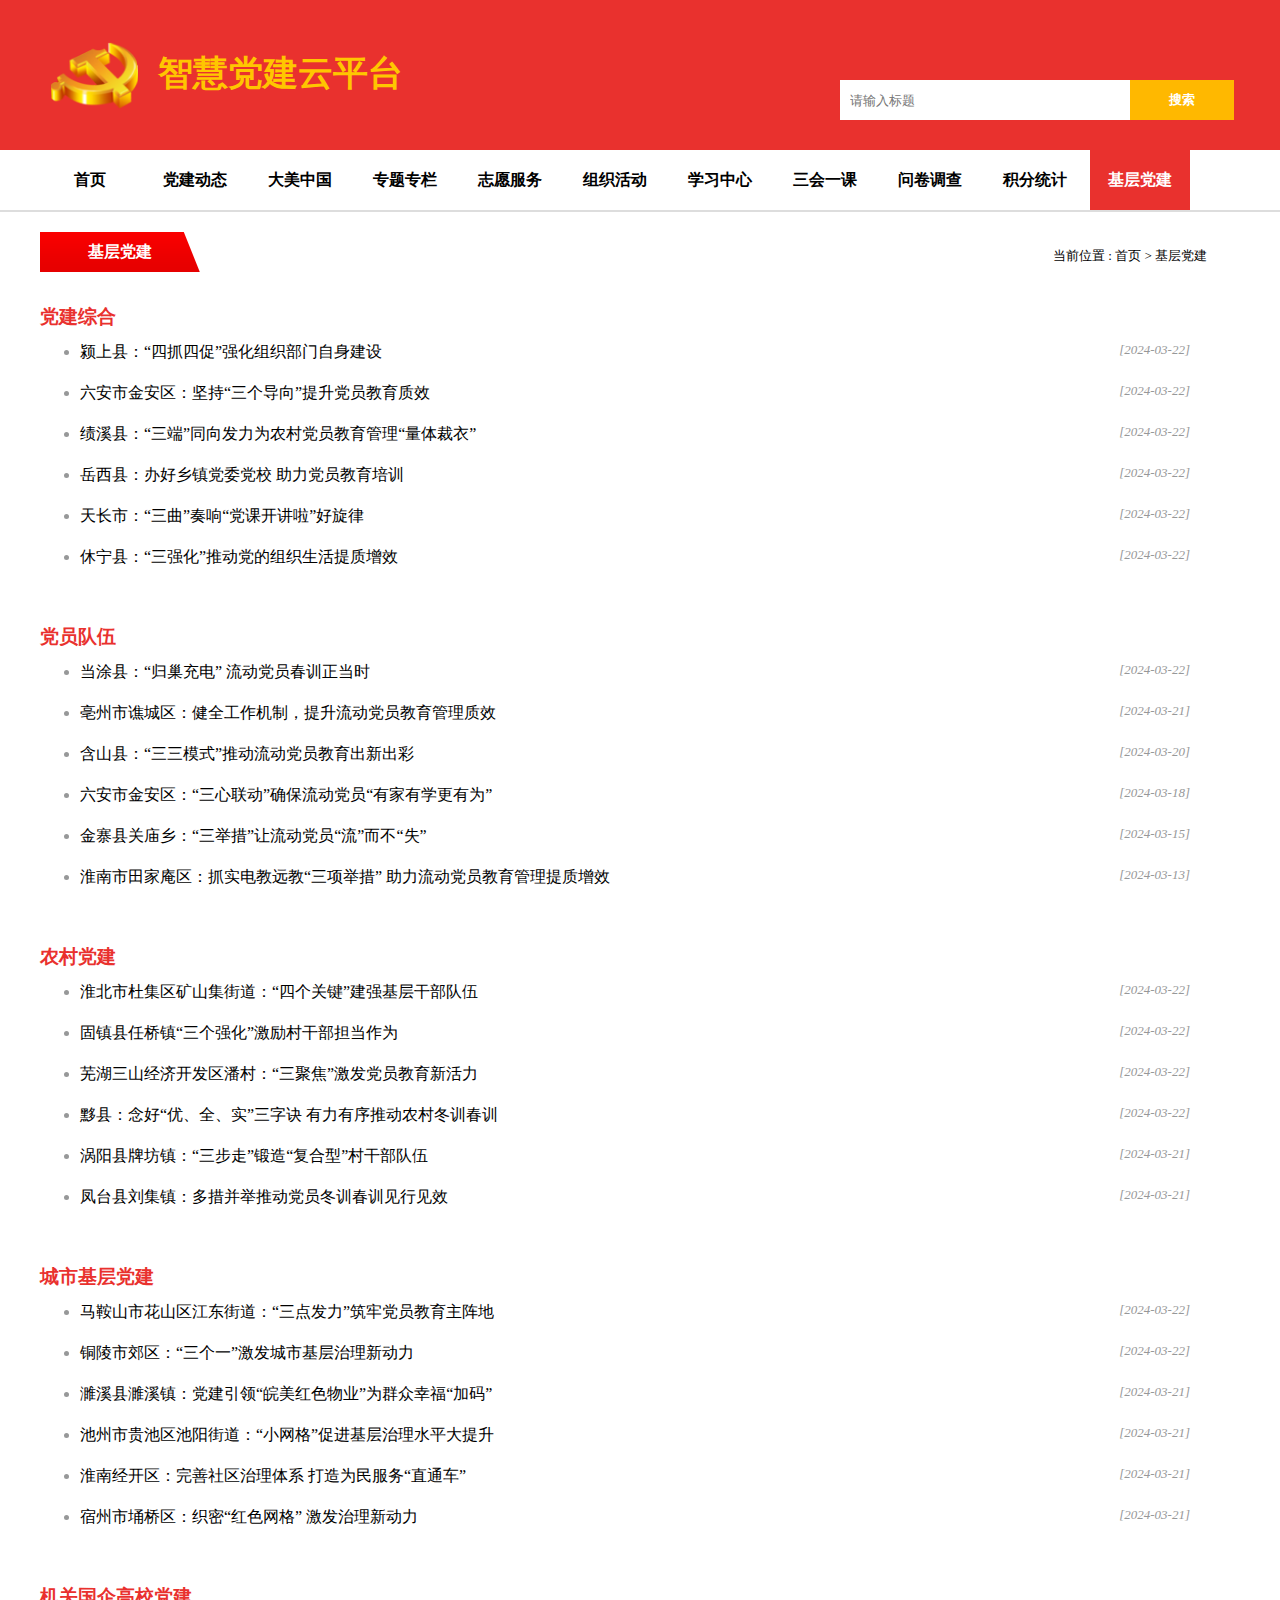
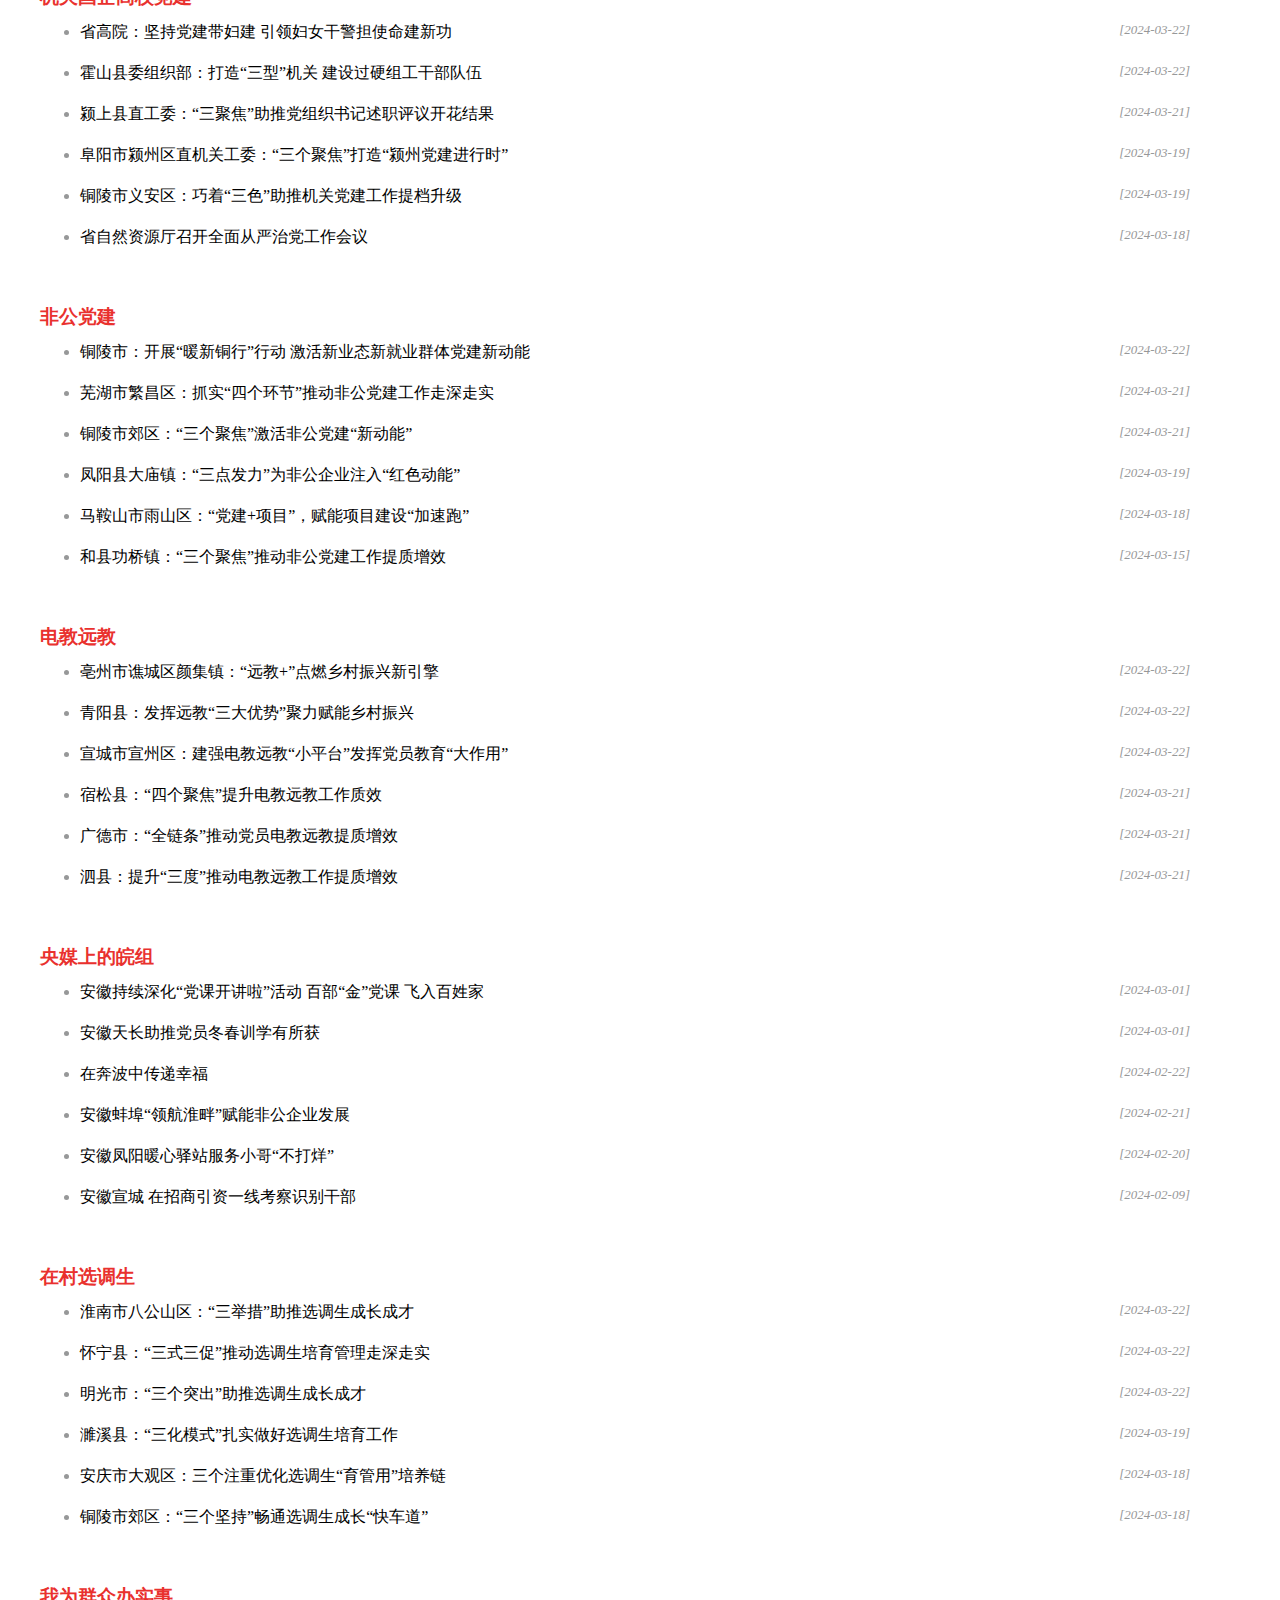
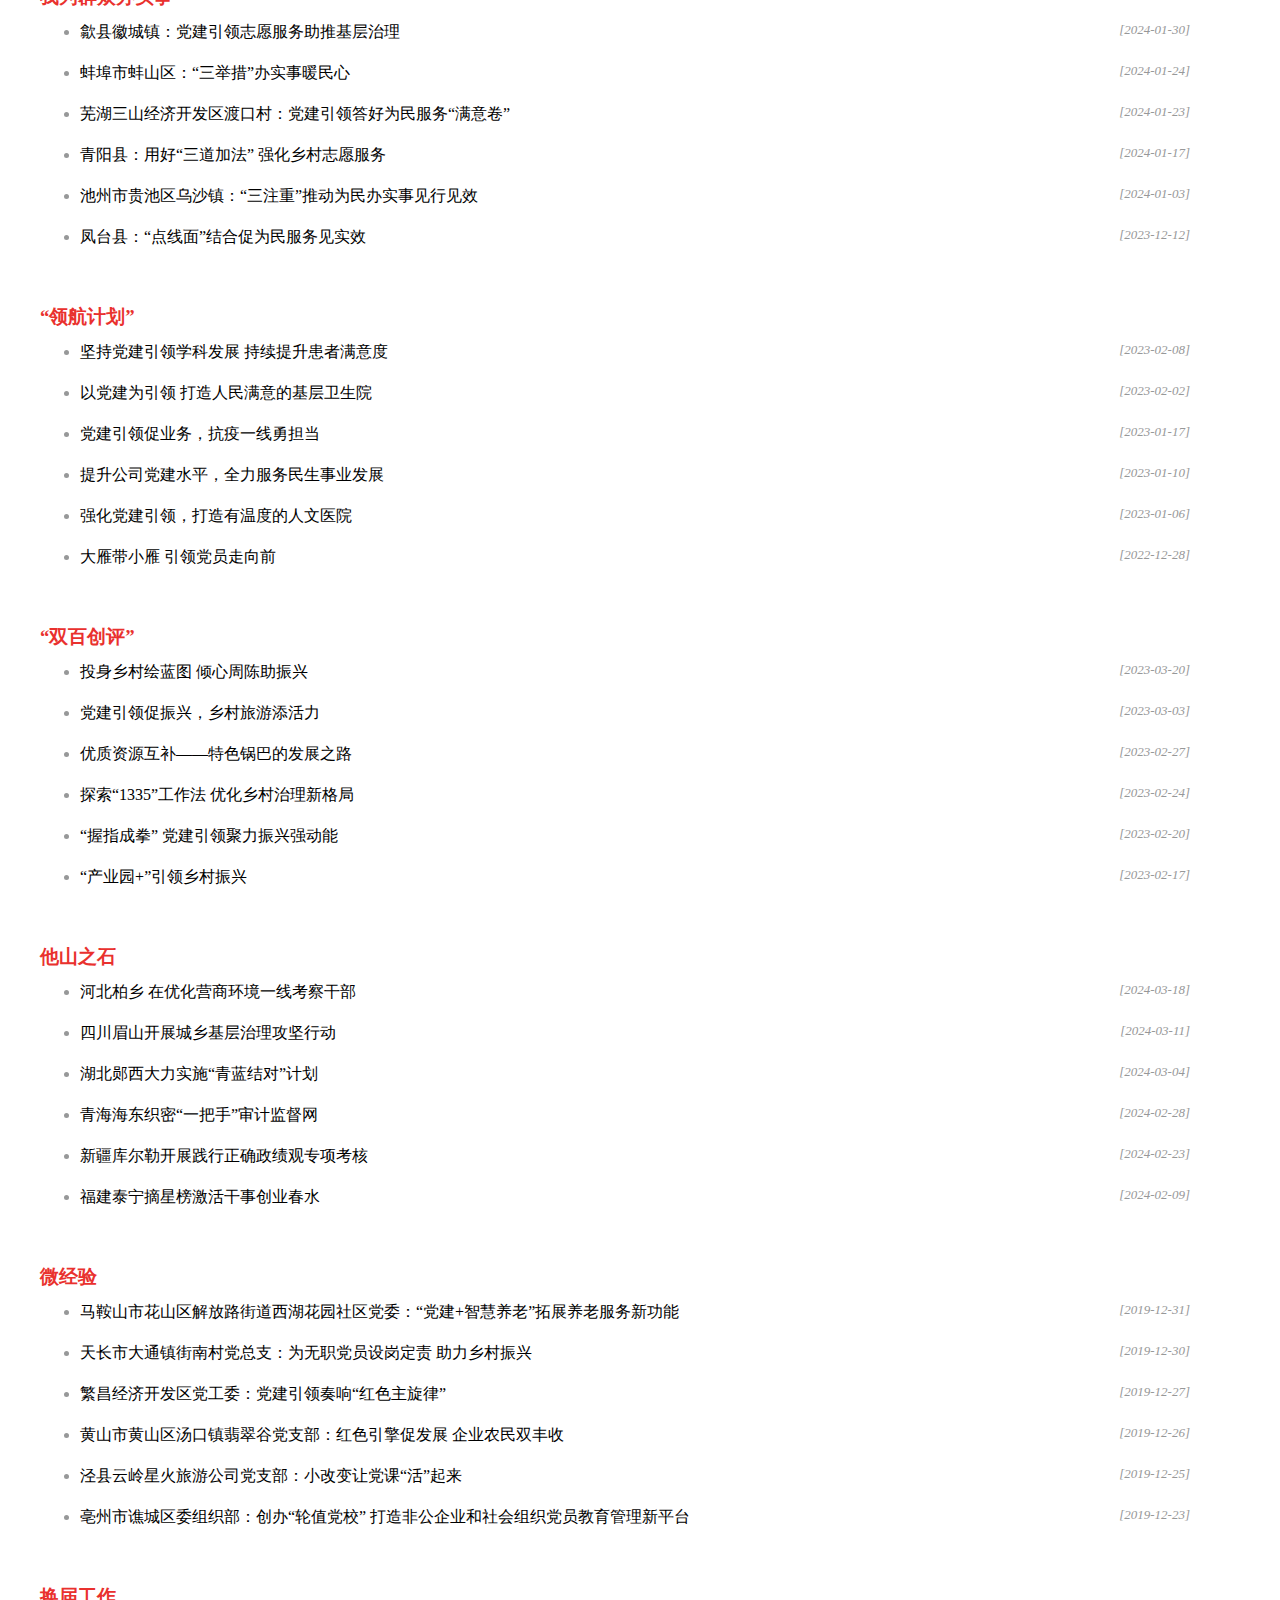
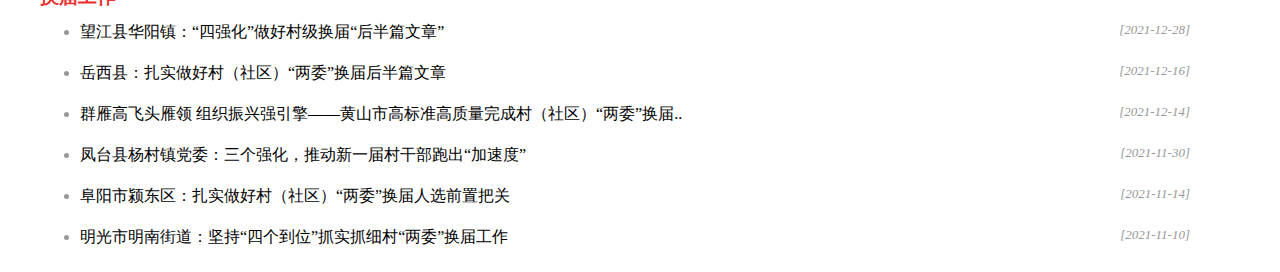
<file: 基层党建.html>
<!DOCTYPE html>
<html lang="en">
<head>
  <meta charset="UTF-8">
  <meta name="viewport" content="width=device-width, initial-scale=1.0">
  <title>基层党建</title>
</head>
<body>
  <div class="html">
  <!-- 头部 -->
  <div class="header">
    <div class="headertitle w">
     <div style="height: 10px; float: left;"></div>
      <div class="headerleft">
        <div class="headerimg">
          <img src="./image/header_logo.png" alt="">
        </div>
        <div class="headerh1">
          <h1>智慧党建云平台</h1>
        </div>
      </div>
      <div class="headerright">
        <input type="text" value="" placeholder="请输入标题">
        <button><h4>搜索</h4></button>
      </div>
    </div>
  </div>
  <!-- tab栏 -->
<div class="tab">
<div class="tabs w">
  <ul class="tabsnav">
    <li>
      <a href="./智慧党建.html">首页</a>
    </li>
    <li>
      <a href="./党建动态.html">党建动态</a>
    </li>
    <li>
      <a href="./大美中国.html">大美中国</a>
    </li>
    <li>
      <a href="#">专题专栏</a>
    </li>
    <li>
      <a href="#">志愿服务</a>
    </li>
    <li>
      <a href="#">组织活动</a>
      <ul>
        <li><a href="#">党建服务中心</a></li>
        <li><a href="#">党群活动</a></li>
        <li><a href="#">主题党日</a></li>
      </ul>
    </li>
    <li>
      <a href="#">学习中心</a>
      <ul>
        <li><a href="#">支部推荐课</a></li>
        <li><a href="#">党员推荐课</a></li>
      </ul>
    </li>
    <li>
      <a href="#">三会一课</a>
    </li>
    <li>
      <a href="#">问卷调查</a>
    </li>
    <li>
      <a href="#">积分统计</a>
    </li>
    <li>
      <a href="./基层党建.html">基层党建</a>
      <ul>
        <li><a href="#">综合</a></li>
        <li><a href="#">农村</a></li>
        <li><a href="#">城市基层</a></li>
        <li><a href="#">机关</a></li>
        <li><a href="#">国有企业</a></li>
        <li><a href="#">事业单位</a></li>
        <li><a href="#">高校</a></li>
        <li><a href="#">非公企业和社会组织</a></li>
      </ul>
    </li>
  </ul>
</div>
</div>
<!-- 基层党建 -->
<div class="Special w">
<div class="Specialtop">
  <div class="specialtopleft">
    <a href="#">
      基层党建
    </a>
  </div>
  <div class="specialtopright">
    <a href="#">当前位置 : 首页 > 基层党建</a>
  </div>
</div>
</div>

<div class="specialbanner w">
 <h3>党建综合</h3>
 <ul>
  <li><a href="#">颍上县：“四抓四促”强化组织部门自身建设</a> <em>[2024-03-22]</em></li>
  <li><a href="#">六安市金安区：坚持“三个导向”提升党员教育质效</a> <em>[2024-03-22]</em></li>
  <li><a href="#">绩溪县：“三端”同向发力为农村党员教育管理“量体裁衣”</a> <em>[2024-03-22]</em></li>
  <li><a href="#">岳西县：办好乡镇党委党校 助力党员教育培训</a> <em>[2024-03-22]</em></li>
  <li><a href="#">天长市：“三曲”奏响“党课开讲啦”好旋律</a> <em>[2024-03-22]</em></li>
  <li><a href="#">休宁县：“三强化”推动党的组织生活提质增效</a> <em>[2024-03-22]</em></li>
 </ul>
</div>

<div class="specialbanner w">
  <h3>党员队伍</h3>
  <ul>
   <li><a href="#">  当涂县：“归巢充电” 流动党员春训正当时</a> <em>[2024-03-22]</em></li>
   <li><a href="#">亳州市谯城区：健全工作机制，提升流动党员教育管理质效</a> <em>[2024-03-21]</em></li>
   <li><a href="#">含山县：“三三模式”推动流动党员教育出新出彩</a> <em>[2024-03-20]</em></li>
   <li><a href="#">六安市金安区：“三心联动”确保流动党员“有家有学更有为”</a> <em>[2024-03-18]</em></li>
   <li><a href="#">金寨县关庙乡：“三举措”让流动党员“流”而不“失”</a> <em>[2024-03-15]</em></li>
   <li><a href="#">淮南市田家庵区：抓实电教远教“三项举措” 助力流动党员教育管理提质增效</a> <em>[2024-03-13]</em></li>
  </ul>
 </div>

 <div class="specialbanner w">
  <h3>农村党建</h3>
  <ul>
   <li><a href="#"> 淮北市杜集区矿山集街道：“四个关键”建强基层干部队伍</a> <em>[2024-03-22]</em></li>
   <li><a href="#">固镇县任桥镇“三个强化”激励村干部担当作为</a> <em>[2024-03-22]</em></li>
   <li><a href="#">芜湖三山经济开发区潘村：“三聚焦”激发党员教育新活力</a> <em>[2024-03-22]</em></li>
   <li><a href="#">黟县：念好“优、全、实”三字诀 有力有序推动农村冬训春训</a> <em>[2024-03-22]</em></li>
   <li><a href="#">涡阳县牌坊镇：“三步走”锻造“复合型”村干部队伍</a> <em>[2024-03-21]</em></li>
   <li><a href="#">凤台县刘集镇：多措并举推动党员冬训春训见行见效</a> <em>[2024-03-21]</em></li>
  </ul>
 </div>

 <div class="specialbanner w">
  <h3>城市基层党建</h3>
  <ul>
   <li><a href="#"> 马鞍山市花山区江东街道：“三点发力”筑牢党员教育主阵地</a> <em>[2024-03-22]</em></li>
   <li><a href="#">铜陵市郊区：“三个一”激发城市基层治理新动力</a> <em>[2024-03-22]</em></li>
   <li><a href="#">濉溪县濉溪镇：党建引领“皖美红色物业”为群众幸福“加码”</a> <em>[2024-03-21]</em></li>
   <li><a href="#">池州市贵池区池阳街道：“小网格”促进基层治理水平大提升</a> <em>[2024-03-21]</em></li>
   <li><a href="#">淮南经开区：完善社区治理体系 打造为民服务“直通车”</a> <em>[2024-03-21]</em></li>
   <li><a href="#">宿州市埇桥区：织密“红色网格” 激发治理新动力</a> <em>[2024-03-21]</em></li>
  </ul>
 </div>

 <div class="specialbanner w">
  <h3>机关国企高校党建</h3>
  <ul>
    <li><a href="#">省高院：坚持党建带妇建 引领妇女干警担使命建新功</a> <em>[2024-03-22]</em></li>
    <li><a href="#">霍山县委组织部：打造“三型”机关 建设过硬组工干部队伍</a> <em>[2024-03-22]</em></li>
    <li><a href="#">颍上县直工委：“三聚焦”助推党组织书记述职评议开花结果</a> <em>[2024-03-21]</em></li>
    <li><a href="#">阜阳市颍州区直机关工委：“三个聚焦”打造“颍州党建进行时”</a> <em>[2024-03-19]</em></li>
    <li><a href="#">铜陵市义安区：巧着“三色”助推机关党建工作提档升级</a> <em>[2024-03-19]</em></li>
    <li><a href="#">省自然资源厅召开全面从严治党工作会议</a> <em>[2024-03-18]</em></li>
  </ul>
</div>

<div class="specialbanner w">
  <h3>非公党建</h3>
  <ul>
    <li><a href="#">铜陵市：开展“暖新铜行”行动 激活新业态新就业群体党建新动能</a> <em>[2024-03-22]</em></li>
    <li><a href="#">芜湖市繁昌区：抓实“四个环节”推动非公党建工作走深走实</a> <em>[2024-03-21]</em></li>
    <li><a href="#">铜陵市郊区：“三个聚焦”激活非公党建“新动能”</a> <em>[2024-03-21]</em></li>
    <li><a href="#">凤阳县大庙镇：“三点发力”为非公企业注入“红色动能”</a> <em>[2024-03-19]</em></li>
    <li><a href="#">马鞍山市雨山区：“党建+项目”，赋能项目建设“加速跑”</a> <em>[2024-03-18]</em></li>
    <li><a href="#">和县功桥镇：“三个聚焦”推动非公党建工作提质增效</a> <em>[2024-03-15]</em></li>
  </ul>
</div>

<div class="specialbanner w">
  <h3>电教远教</h3>
  <ul>
    <li><a href="#">亳州市谯城区颜集镇：“远教+”点燃乡村振兴新引擎</a> <em>[2024-03-22]</em></li>
    <li><a href="#">青阳县：发挥远教“三大优势”聚力赋能乡村振兴</a> <em>[2024-03-22]</em></li>
    <li><a href="#">宣城市宣州区：建强电教远教“小平台”发挥党员教育“大作用”</a> <em>[2024-03-22]</em></li>
    <li><a href="#">宿松县：“四个聚焦”提升电教远教工作质效</a> <em>[2024-03-21]</em></li>
    <li><a href="#">广德市：“全链条”推动党员电教远教提质增效</a> <em>[2024-03-21]</em></li>
    <li><a href="#">泗县：提升“三度”推动电教远教工作提质增效</a> <em>[2024-03-21]</em></li>
  </ul>
</div>

<div class="specialbanner w">
  <h3>央媒上的皖组</h3>
  <ul>
    <li><a href="#">安徽持续深化“党课开讲啦”活动 百部“金”党课 飞入百姓家</a> <em>[2024-03-01]</em></li>
    <li><a href="#">安徽天长助推党员冬春训学有所获</a> <em>[2024-03-01]</em></li>
    <li><a href="#">在奔波中传递幸福</a> <em>[2024-02-22]</em></li>
    <li><a href="#">安徽蚌埠“领航淮畔”赋能非公企业发展</a> <em>[2024-02-21]</em></li>
    <li><a href="#">安徽凤阳暖心驿站服务小哥“不打烊”</a> <em>[2024-02-20]</em></li>
    <li><a href="#">安徽宣城 在招商引资一线考察识别干部</a> <em>[2024-02-09]</em></li>
  </ul>
</div>

<div class="specialbanner w">
  <h3>在村选调生</h3>
  <ul>
    <li><a href="#">淮南市八公山区：“三举措”助推选调生成长成才</a> <em>[2024-03-22]</em></li>
    <li><a href="#">怀宁县：“三式三促”推动选调生培育管理走深走实</a> <em>[2024-03-22]</em></li>
    <li><a href="#">明光市：“三个突出”助推选调生成长成才</a> <em>[2024-03-22]</em></li>
    <li><a href="#">濉溪县：“三化模式”扎实做好选调生培育工作</a> <em>[2024-03-19]</em></li>
    <li><a href="#">安庆市大观区：三个注重优化选调生“育管用”培养链</a> <em>[2024-03-18]</em></li>
    <li><a href="#">铜陵市郊区：“三个坚持”畅通选调生成长“快车道”</a> <em>[2024-03-18]</em></li>
  </ul>
</div>

<div class="specialbanner w">
  <h3>我为群众办实事</h3>
  <ul>
    <li><a href="#">歙县徽城镇：党建引领志愿服务助推基层治理</a> <em>[2024-01-30]</em></li>
    <li><a href="#">蚌埠市蚌山区：“三举措”办实事暖民心</a> <em>[2024-01-24]</em></li>
    <li><a href="#">芜湖三山经济开发区渡口村：党建引领答好为民服务“满意卷”</a> <em>[2024-01-23]</em></li>
    <li><a href="#">青阳县：用好“三道加法” 强化乡村志愿服务</a> <em>[2024-01-17]</em></li>
    <li><a href="#">池州市贵池区乌沙镇：“三注重”推动为民办实事见行见效</a> <em>[2024-01-03]</em></li>
    <li><a href="#">凤台县：“点线面”结合促为民服务见实效</a> <em>[2023-12-12]</em></li>
  </ul>
</div>

<div class="specialbanner w">
  <h3>“领航计划”</h3>
  <ul>
    <li><a href="#">坚持党建引领学科发展 持续提升患者满意度</a> <em>[2023-02-08]</em></li>
    <li><a href="#">以党建为引领 打造人民满意的基层卫生院</a> <em>[2023-02-02]</em></li>
    <li><a href="#">党建引领促业务，抗疫一线勇担当</a> <em>[2023-01-17]</em></li>
    <li><a href="#">提升公司党建水平，全力服务民生事业发展</a> <em>[2023-01-10]</em></li>
    <li><a href="#">强化党建引领，打造有温度的人文医院</a> <em>[2023-01-06]</em></li>
    <li><a href="#">大雁带小雁 引领党员走向前</a> <em>[2022-12-28]</em></li>
  </ul>
</div>

<div class="specialbanner w">
  <h3>“双百创评”</h3>
  <ul>
    <li><a href="#">投身乡村绘蓝图 倾心周陈助振兴</a> <em>[2023-03-20]</em></li>
    <li><a href="#">党建引领促振兴，乡村旅游添活力</a> <em>[2023-03-03]</em></li>
    <li><a href="#">优质资源互补——特色锅巴的发展之路</a> <em>[2023-02-27]</em></li>
    <li><a href="#">探索“1335”工作法 优化乡村治理新格局</a> <em>[2023-02-24]</em></li>
    <li><a href="#">“握指成拳” 党建引领聚力振兴强动能</a> <em>[2023-02-20]</em></li>
    <li><a href="#">“产业园+”引领乡村振兴</a> <em>[2023-02-17]</em></li>
  </ul>
</div>

<div class="specialbanner w">
  <h3>他山之石</h3>
  <ul>
    <li><a href="#">河北柏乡 在优化营商环境一线考察干部</a> <em>[2024-03-18]</em></li>
    <li><a href="#">四川眉山开展城乡基层治理攻坚行动</a> <em>[2024-03-11]</em></li>
    <li><a href="#">湖北郧西大力实施“青蓝结对”计划</a> <em>[2024-03-04]</em></li>
    <li><a href="#">青海海东织密“一把手”审计监督网</a> <em>[2024-02-28]</em></li>
    <li><a href="#">新疆库尔勒开展践行正确政绩观专项考核</a> <em>[2024-02-23]</em></li>
    <li><a href="#">福建泰宁摘星榜激活干事创业春水</a> <em>[2024-02-09]</em></li>
  </ul>
</div>

<div class="specialbanner w">
  <h3>微经验</h3>
  <ul>
    <li><a href="#">马鞍山市花山区解放路街道西湖花园社区党委：“党建+智慧养老”拓展养老服务新功能</a> <em>[2019-12-31]</em></li>
    <li><a href="#">天长市大通镇街南村党总支：为无职党员设岗定责 助力乡村振兴</a> <em>[2019-12-30]</em></li>
    <li><a href="#">繁昌经济开发区党工委：党建引领奏响“红色主旋律”</a> <em>[2019-12-27]</em></li>
    <li><a href="#">黄山市黄山区汤口镇翡翠谷党支部：红色引擎促发展 企业农民双丰收</a> <em>[2019-12-26]</em></li>
    <li><a href="#">泾县云岭星火旅游公司党支部：小改变让党课“活”起来</a> <em>[2019-12-25]</em></li>
    <li><a href="#">亳州市谯城区委组织部：创办“轮值党校” 打造非公企业和社会组织党员教育管理新平台</a> <em>[2019-12-23]</em></li>
  </ul>
</div>

<div class="specialbanner w">
  <h3>换届工作</h3>
  <ul>
    <li><a href="#">望江县华阳镇：“四强化”做好村级换届“后半篇文章”</a> <em>[2021-12-28]</em></li>
    <li><a href="#">岳西县：扎实做好村（社区）“两委”换届后半篇文章</a> <em>[2021-12-16]</em></li>
    <li><a href="#">群雁高飞头雁领 组织振兴强引擎——黄山市高标准高质量完成村（社区）“两委”换届..</a> <em>[2021-12-14]</em></li>
    <li><a href="#">凤台县杨村镇党委：三个强化，推动新一届村干部跑出“加速度”</a> <em>[2021-11-30]</em></li>
    <li><a href="#">阜阳市颍东区：扎实做好村（社区）“两委”换届人选前置把关</a> <em>[2021-11-14]</em></li>
    <li><a href="#">明光市明南街道：坚持“四个到位”抓实抓细村“两委”换届工作</a> <em>[2021-11-10]</em></li>
  </ul>
</div>

<button id="scrollTopButton" style="display: black;">回到顶部</button>

</div>
</body>
</html>
<link rel="stylesheet" href="./css/SmartPartyBuilding.css">
<style>
  /* tab栏 */
  .tabsnav>li:nth-child(11){
  background-color: rgb(233, 49, 46);
}
.tabsnav>li:nth-child(11) a{
  color: white;
}
/* 基层党建 */
.Special{
  height: 40px;
  /* background-color: aqua; */
  margin-top: 20px;
}
.Specialtop{
  width: 100%;
  height: 40px;
  /* background-color: tomato; */
}
/* 党建内容 */
.specialtopleft{
float: left;
width: 160px;
height: 100%;
text-align: center;
background: url(./image/slided-mu1.png) no-repeat right bottom;
}
.specialtopleft a{
    display: block;
    margin: 10px 20px;
    color: white;
    font-weight: bolder;
    text-decoration: none;
}
.specialtopright{
  float: right;
width: 220px;
height: 100%;
/* background-color: rgb(5, 215, 82); */
text-align: center;
}
.specialtopright a{
  display: block;
  text-decoration: none;
  color: black;
  font-size: 13px;
  margin: 15px 20px;
}
.specialbanner{
  margin-top: 20px;
  height: 300px;
  /* background-color: aquamarine; */
}
.specialbanner h3{
  color: rgb(233, 49, 46);
  line-height: 50px;
  width: 100%;
  /* background-color: blue; */
}
.specialbanner ul{
  position: relative;
  margin-left: 40px;
}
.specialbanner ul li{
  color: #979899;
  margin-bottom: 20px;
}
.specialbanner ul li a{
  text-decoration: none;
  color: black;
}
.specialbanner ul li em{
  position: absolute;
  right: 50px;
  font-size: 13px;
  color: #979899;
}
/* 回到顶部 */
#scrollTopButton {
    position: fixed;
    bottom: 20px;
    right: 20px;
    display: none;
    padding: 10px 20px;
    background-color: #007bff;
    color: #fff;
    border: none;
    border-radius: 5px;
    cursor: pointer;
}
</style>
<script src="./js/jquery-3.7.1.js"></script>
<script>
    //tab栏切换 展示二级菜单
$(function(){
 $(".tabsnav li").hover(function(){
  $(this).css('background','rgb(233, 49, 46)');
  $(this).children("a").css("color", "white");
  $(this).children('ul').stop().slideDown();
  $(this).find('ul li a').css('color','black');
 },function(){
  $(this).css('background','white');
  $(this).children("a").css("color", "black");
  $('.tabsnav>li:nth-child(11)').css('background','rgb(233, 49, 46)');
  $('.tabsnav>li:nth-child(11)').children("a").css("color", "white");
  $(this).children('ul').stop().slideUp();
 });

 $(".tabsnav>li ul li").hover(function(){
  $(this).children("a").css("color", "white");
 },function(){
  $(this).children("a").css("color", "black");
  $(this).css('background','rgb(233, 49, 46)'); // Add this line to keep background color unchanged
 });
});

//党建列表
$('.specialbanner ul li a').hover(function(){
  $(this).css("color", "red");
  $(this).parent().css('color','red')
},
function(){
  $(this).css("color", "black");
  $(this).parent().css('color','#979899')
})

//回到顶部
$(document).ready(function() {
    $(window).scroll(function() {
        var scrollTopButton = $('#scrollTopButton');
        if ($(document).scrollTop() > $(window).height() / 2) {
            scrollTopButton.css('display', 'block');
        } else {
            scrollTopButton.css('display', 'none');
        }
    });

    $('#scrollTopButton').click(function() {
        $('html, body').animate({
            scrollTop: 0
        }, 'slow');
    });
});
</script>
</body>
</html>
</file>
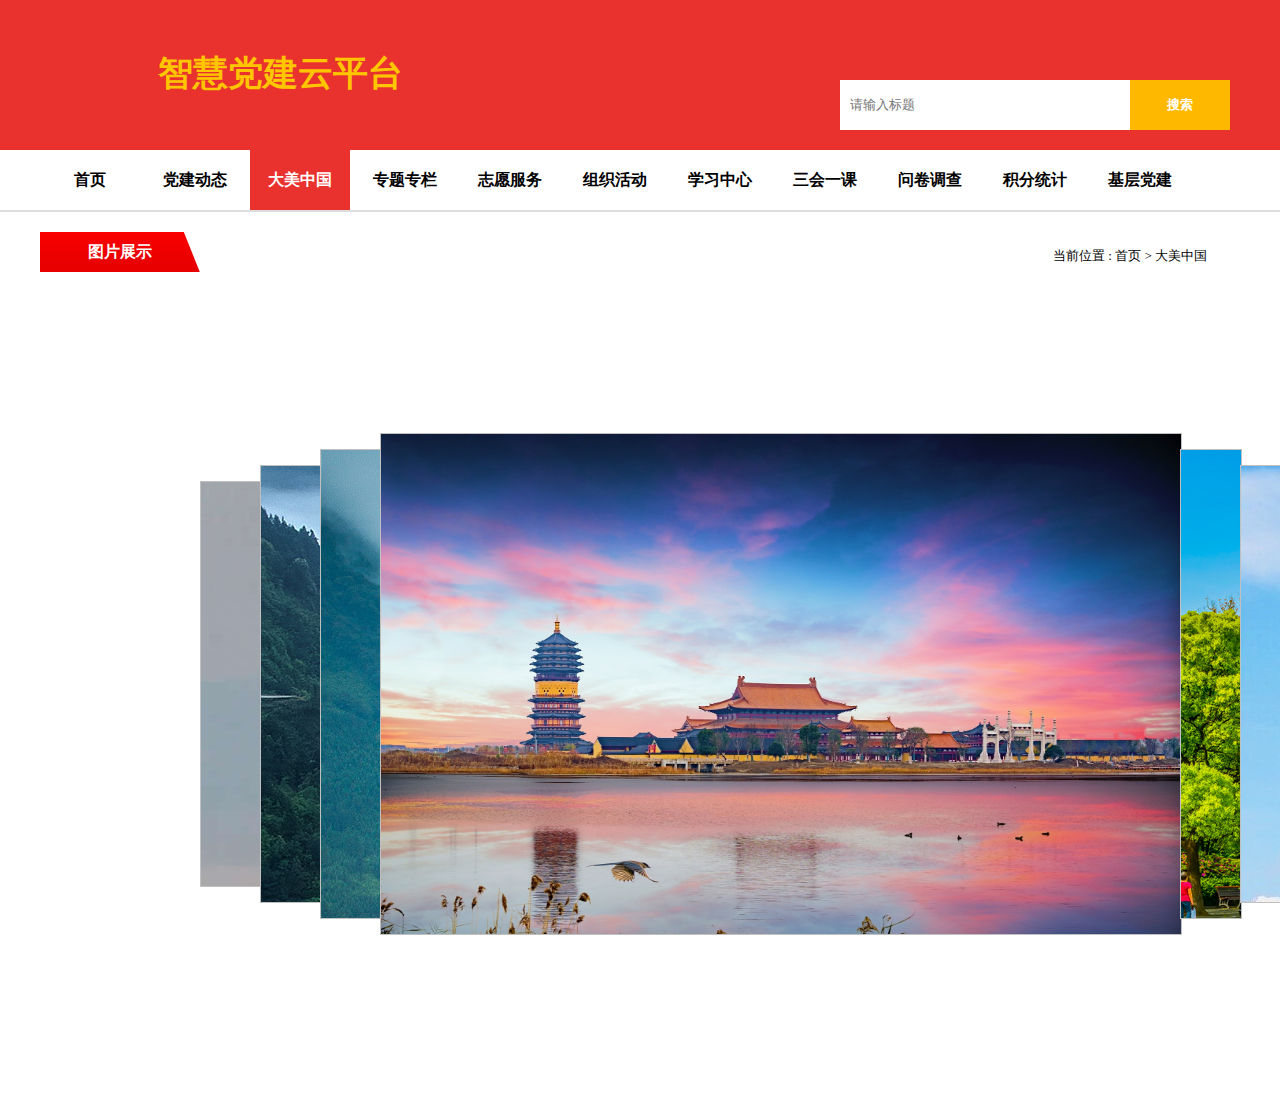
<file: 大美中国.html>
<!DOCTYPE html>
<html lang="en">
<head>
  <meta charset="UTF-8">
  <meta name="viewport" content="width=device-width, initial-scale=1.0">
  <title>大美中国</title>
</head>
<body>
  <div class="html">
    <!-- 头部 -->
    <div class="header">
      <div class="headertitle w">
        <div style="height: 10px; float: left;"></div>
        <div class="headerleft">
          <div class="headerimg">
            <!-- <img src="./image/header_logo.png" alt=""> -->
          </div>
          <div class="headerh1">
            <h1>智慧党建云平台</h1>
          </div>
        </div>
        <div class="headerright">
          <!-- 修改搜索表单 -->
          <form action="search.php" method="GET">
            <input type="text" name="query" placeholder="请输入标题" style="height: 50px; line-height: 50px;">
            <button type="submit" style="width: 100px;height: 50px;"><h4>搜索</h4></button>
          </form>
        </div>
      </div>
    </div>
    <!-- tab栏 -->
    <div class="tab">
      <div class="tabs w">
        <ul class="tabsnav">
          <li>
            <a href="./智慧党建.html">首页</a>
          </li>
          <li>
            <a href="./党建动态.html">党建动态</a>
          </li>
          <li>
            <a href="./大美中国.html">大美中国</a>
          </li>
          <li>
            <a href="#">专题专栏</a>
          </li>
          <li>
            <a href="#">志愿服务</a>
          </li>
          <li>
            <a href="#">组织活动</a>
            <ul>
              <li><a href="#">党建服务中心</a></li>
              <li><a href="#">党群活动</a></li>
              <li><a href="#">主题党日</a></li>
            </ul>
          </li>
          <li>
            <a href="#">学习中心</a>
            <ul>
              <li><a href="#">支部推荐课</a></li>
              <li><a href="#">党员推荐课</a></li>
            </ul>
          </li>
          <li>
            <a href="#">三会一课</a>
          </li>
          <li>
            <a href="#">问卷调查</a>
          </li>
          <li>
            <a href="#">积分统计</a>
          </li>
          <li>
            <a href="./基层党建.html">基层党建</a>
            <ul>
              <li><a href="#">综合</a></li>
              <li><a href="#">农村</a></li>
              <li><a href="#">城市基层</a></li>
              <li><a href="#">机关</a></li>
              <li><a href="#">国有企业</a></li>
              <li><a href="#">事业单位</a></li>
              <li><a href="#">高校</a></li>
              <li><a href="#">非公企业和社会组织</a></li>
            </ul>
          </li>
        </ul>
      </div>
    </div>
    <!-- 大美中国 -->
    <div class="Special w">
      <div class="Specialtop">
        <div class="specialtopleft">
          <a href="#">
            图片展示
          </a>
        </div>
        <div class="specialtopright">
          <a href="#">当前位置 : 首页 > 大美中国</a>
        </div>
      </div>
    </div>

    <!-- 图片展示 -->
    <div class="all">
      <div style="background-image: url(./image/大美中国/1.jpg);">
        <span></span><img src="./image/大美中国/1.jpg"/>
      </div>
      <div  style="background-image: url(./image/大美中国/2.jpg);">
        <span></span><img src="./image/大美中国/2.jpg"/>
      </div>
      <div  style="background-image: url(./image/大美中国/3.jpg);">
        <span></span><img src="./image/大美中国/3.jpg"/>
      </div>
      <div data-index="3" style="background-image: url(./image/大美中国/4.jpg);">
        <span></span><img src="./image/大美中国/4.jpg"/>
      </div>
      <div  style="background-image: url(./image/大美中国/5.jpg);">
        <span></span><img src="./image/大美中国/5.jpg"/>
      </div>
      <div  style="background-image: url(./image/大美中国/6.jpg);">
        <span></span><img src="./image/大美中国/6.jpg"/>
      </div>
      <div  style="background-image: url(./image/大美中国/7.jpg);">
        <span></span><img src="./image/大美中国/7.jpg"/>
      </div>
    </div>

  </div>
</body>
</html>

<link rel="stylesheet" href="./css/SmartPartyBuilding.css">
<style>
  /* tab栏 */
  .tabsnav>li:nth-child(3){
  background-color: rgb(233, 49, 46);
}
.tabsnav>li:nth-child(3) a{
  color: white;
}
/* 基层党建 */
.Special{
  height: 40px;
  /* background-color: aqua; */
  margin-top: 20px;
}
.Specialtop{
  width: 100%;
  height: 40px;
  /* background-color: tomato; */
}
/* 党建内容 */
.specialtopleft{
float: left;
width: 160px;
height: 100%;
text-align: center;
background: url(./image/slided-mu1.png) no-repeat right bottom;
}
.specialtopleft a{
    display: block;
    margin: 10px 20px;
    color: white;
    font-weight: bolder;
    text-decoration: none;
}
.specialtopright{
  float: right;
width: 220px;
height: 100%;
/* background-color: rgb(5, 215, 82); */
text-align: center;
}
.specialtopright a{
  display: block;
  text-decoration: none;
  color: black;
  font-size: 13px;
  margin: 15px 20px;
}
/* 图片展示 */
        .all {
            position: relative;
            line-height: 424px;
            width: 1000px;
            height: 424px;
            margin: 200px;
        }

        .all > div {
            position: absolute;
            border: 1px solid silver;
            background: #ebffc6;
            top: 0;
            bottom: 0;
            margin: auto;
        }
        .all>div>span{
            position: absolute;
            display: inline-block;
            width: 100%;;
            text-align: center;
        }
        img {
            position: absolute;
            width: 100%;
            height: 0;
            top: 50%;
        }
</style>
<script src="./js/jquery-3.7.1.js"></script>
<script>
    //tab栏切换 展示二级菜单
$(function(){
 $(".tabsnav li").hover(function(){
  $(this).css('background','rgb(233, 49, 46)');
  $(this).children("a").css("color", "white");
  $(this).children('ul').stop().slideDown();
  $(this).find('ul li a').css('color','black');
 },function(){
  $(this).css('background','white');
  $(this).children("a").css("color", "black");
  $('.tabsnav>li:nth-child(3)').css('background','rgb(233, 49, 46)');
  $('.tabsnav>li:nth-child(3)').children("a").css("color", "white");
  $(this).children('ul').stop().slideUp();
 });

 $(".tabsnav>li ul li").hover(function(){
  $(this).children("a").css("color", "white");
 },function(){
  $(this).children("a").css("color", "black");
  $(this).css('background','rgb(233, 49, 46)'); // Add this line to keep background color unchanged
 });
});


//图片展示逻辑
// 只需要变化图片的高以及div的宽即可。
$(function () {
    // 设置初始图片的宽高
    setWAndH($(".all>div:nth-of-type(4)").attr("data-index"));
    // 当图片被点击时触发事件
    $(".all>div").on("click", function () {
        // 设置对应索引的图片宽高
        setWAndH($(this).attr("data-index"));
    });

    // 定义设置图片和div宽高的函数
    function setWAndH(indexTemp) {
        // 遍历所有图片展示区域的div
        $(".all>div").each(function (index) {
            // 如果当前div没有data-index属性，则为其设置默认值
            if (!$(this).attr("data-index")) {
                $(this).attr("data-index", index);
            }
            // 初始化左边距值
            var leftTemp = 0;
            // 根据传入的索引值设置当前div的宽高和位置
            if (indexTemp == index) {
                // 计算左边距
                leftTemp = index * 60;
                // 设置当前div的宽高和位置，并使用动画效果
                $(this).stop(false, true).animate({
                    width: 800,
                    height: 500 - Math.abs(indexTemp - index) * 22,
                    left: leftTemp
                }).children("img").stop(false, true).animate({
                    height: "100%",
                    opacity: 1,
                    top: 0
                }, 300);
            } else {
                // 计算左边距
                if (index > indexTemp) {
                    leftTemp = (index - 1) * 60 + 800;
                } else {
                    leftTemp = index * 60;
                }
                // 设置当前div的宽高和位置，并使用动画效果
                $(this).stop(false, true).animate({
                    width: 60,
                    height: 500 - Math.abs(indexTemp - index) * 32,
                    left: leftTemp
                }).children("img").stop(false, true).animate({
                    height: 0,
                    opacity: 0,
                    top: "50%"
                }, 300);
            }
            // 设置高度
        });
    }
});
</script>
</body>
</html>
</file>
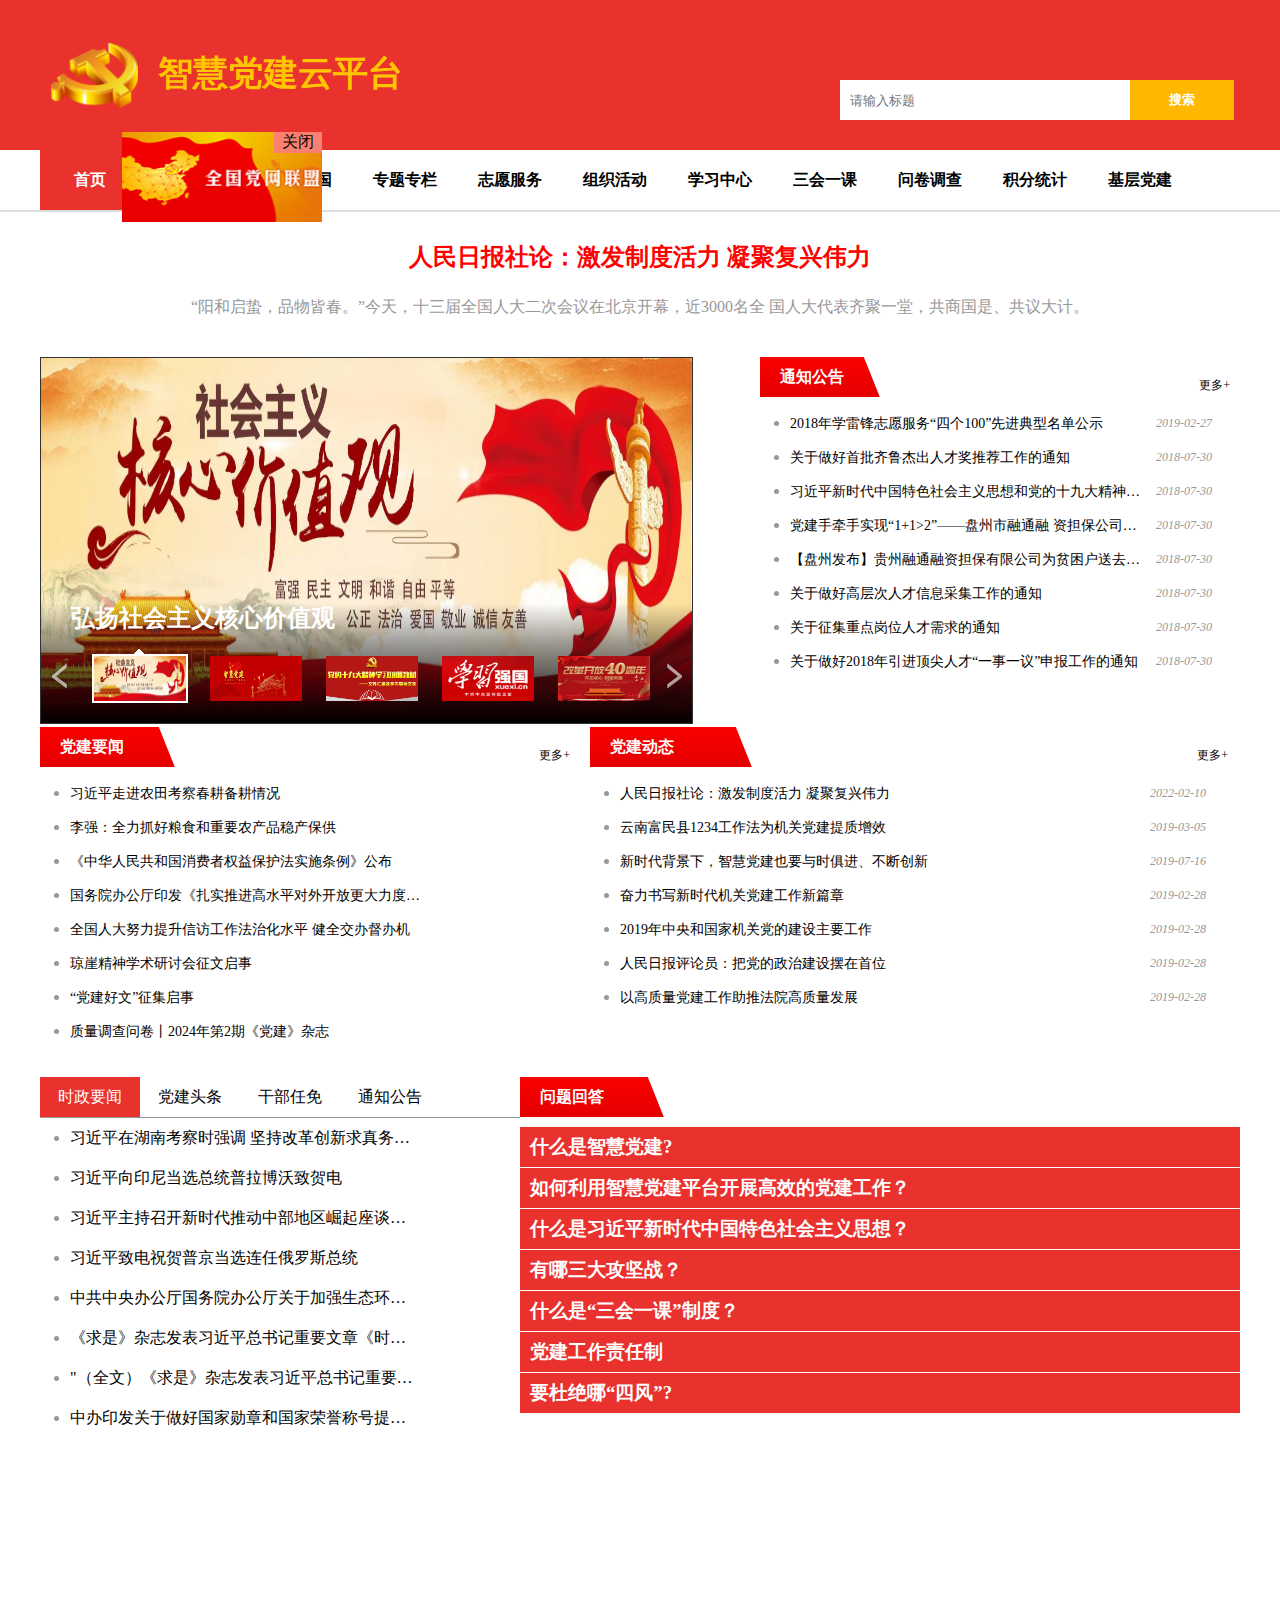
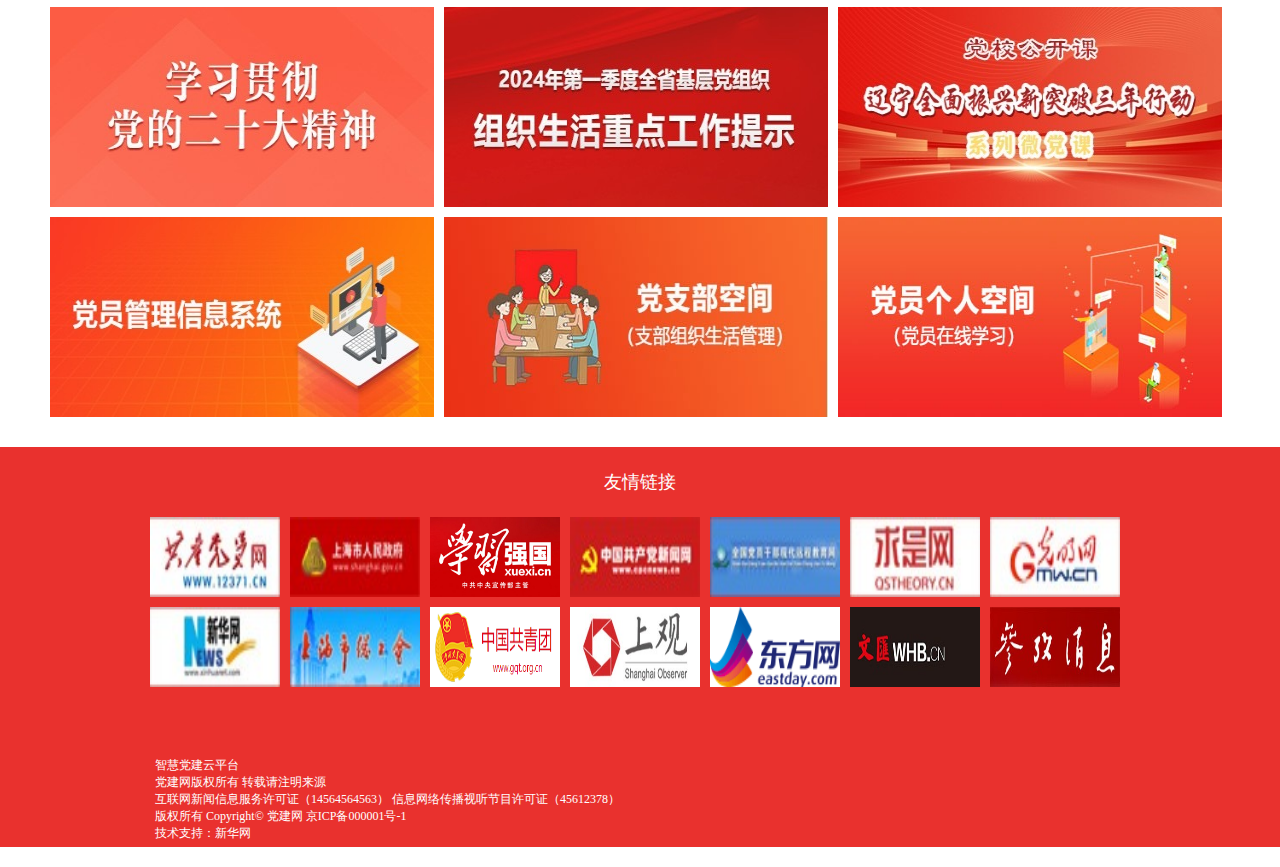
<file: 智慧党建.html>
<!DOCTYPE html>
<html lang="en">
<head>
  <meta charset="UTF-8">
  <meta name="viewport" content="width=device-width, initial-scale=1.0">
  <title>智慧党建</title>
</head>
<body>
  <div class="html">
  <!-- 头部 -->
  <div class="header">
    <div class="headertitle w">
     <div style="height: 10px; float: left;"></div>
      <div class="headerleft">
        <div class="headerimg">
          <img src="./image/header_logo.png" alt="">
        </div>
        <div class="headerh1">
          <h1>智慧党建云平台</h1>
        </div>
      </div>
      <div class="headerright">
        <input type="text" value="" placeholder="请输入标题">
        <button><h4>搜索</h4></button>
      </div>
    </div>
  </div>
  <!-- tab栏 -->
<div class="tab">
<div class="tabs w">
  <ul class="tabsnav">
    <li>
      <a href="./智慧党建.html">首页</a>
    </li>
    <li>
      <a href="./党建动态.html">党建动态</a>
    </li>
    <li>
      <a href="./大美中国.html">大美中国</a>
    </li>
    <li>
      <a href="#">专题专栏</a>
    </li>
    <li>
      <a href="#">志愿服务</a>
    </li>
    <li>
      <a href="#">组织活动</a>
      <ul>
        <li><a href="#">党建服务中心</a></li>
        <li><a href="#">党群活动</a></li>
        <li><a href="#">主题党日</a></li>
      </ul>
    </li>
    <li>
      <a href="#">学习中心</a>
      <ul>
        <li><a href="#">支部推荐课</a></li>
        <li><a href="#">党员推荐课</a></li>
      </ul>
    </li>
    <li>
      <a href="#">三会一课</a>
    </li>
    <li>
      <a href="#">问卷调查</a>
    </li>
    <li>
      <a href="#">积分统计</a>
    </li>
    <li>
      <a href="./基层党建.html">基层党建</a>
      <ul>
        <li><a href="#">综合</a></li>
        <li><a href="#">农村</a></li>
        <li><a href="#">城市基层</a></li>
        <li><a href="#">机关</a></li>
        <li><a href="#">国有企业</a></li>
        <li><a href="#">事业单位</a></li>
        <li><a href="#">高校</a></li>
        <li><a href="#">非公企业和社会组织</a></li>
      </ul>
    </li>
  </ul>
</div>
</div>
<!-- title模块 -->
<div class="title w">
  <div class="titleh1">
    <h2>人民日报社论：激发制度活力 凝聚复兴伟力</h2>
    <p>“阳和启蛰，品物皆春。”今天，十三届全国人大二次会议在北京开幕，近3000名全
      国人大代表齐聚一堂，共商国是、共议大计。</p>
  </div>
</div>
<!-- banner模块 -->
<div class="banner w">
<div class="bannerleft">
  <!-- 轮播图布局 -->
  <div class="carousel" id="carousel">
		<div class="carousel_images">
			<ul>
				<li class="first">
					<a href="">
						<img src="./image/0.jpg" alt="">
					</a>
				</li>
				<li>
					<a href="">
						<img src="./image/1.jpg" alt="">
					</a>
				</li>
				<li >
					<a href="">
						<img src="./image/5.jpg" alt="">
					</a>
				</li>
				<li>
					<a href="">
						<img src="./image/3.jpg" alt="">
					</a>
				</li>
				<li>
					<a href="">
						<img src="./image/4.jpg" alt="">
					</a>
				</li>
			</ul>
		</div>
		<div class="small_nav">
			<h3>弘扬社会主义核心价值观</h3>
			<div class="inner">
				<a href="javascript:;" class="left_btn"></a>
				<div class="small_nav_pics">
					<ul class="small_nav_unit">
						<li class="cur"  data-title="弘扬社会主义核心价值观">
							<a href="javascirpt:;">
								<img src="./image/0.jpg" alt="">
							</a>
						</li>
						<li data-title="建立智慧党建">
							<a href="javascirpt:;">
								<img src="./image/1.jpg" alt="">
							</a>
						</li>
						<li data-title="党的十九大精神学习培训教材—文件汇编及学习辅导文章">
							<a href="javascirpt:;">
								<img src="./image/5.jpg" alt="">
							</a>
						</li>
						<li data-title="学习强国">
							<a href="javascirpt:;">
								<img src="./image/3.jpg" alt="">
							</a>
						</li>
						<li data-title="纪念改革开放40周年">
							<a href="javascirpt:;">
								<img src="./image/4.jpg" alt="">
							</a>
						</li>
					</ul>
				</div>
				<a href="javascript:;" class="right_btn"></a>
			</div>
		</div>
	</div>

 <!-- 轮播图结束 -->
</div>
<div class="bannerright">
  <div class="bannerrighttop">
<div class="bannerlogo">
  <a href="#">通知公告</a>
</div>
<div class="bannermore">
  <a href="#">更多+</a>
</div>
  </div>
  <div class="bannercontent">
<ul>
  <li><a href="#">
    2018年学雷锋志愿服务“四个100”先进典型名单公示
  </a>
  <em>2019-02-27</em>
</li>
  <li><a href="#">
    关于做好首批齐鲁杰出人才奖推荐工作的通知
  </a>
  <em>2018-07-30</em>
</li>
  <li><a href="#">
    习近平新时代中国特色社会主义思想和党的十九大精神学习竞赛获奖代表队和单位名单
  </a>
  <em>2018-07-30</em>
</li>
  <li><a href="#">党建手牵手实现“1+1>2”——盘州市融通融
    资担保公司以国企党建引领非公党建</a>
    <em>2018-07-30</em>
  </li>
  <li><a href="#">
    【盘州发布】贵州融通融资担保有限公司为贫困户送去100多袋大米
  </a>
  <em>2018-07-30</em>
</li>
  <li><a href="#">
    关于做好高层次人才信息采集工作的通知
  </a>
  <em>2018-07-30</em>
  </li>
  <li><a href="#">
    关于征集重点岗位人才需求的通知
  </a>
  <em>2018-07-30</em></li>
  <li><a href="#">
    关于做好2018年引进顶尖人才“一事一议”申报工作的通知
  </a>
  <em>2018-07-30</em></li>
</ul>
  </div>
</div>
</div>
<!-- banner2模块 -->
<div class="banner2 w">
  <div class="banner2left">
    <div class="banner2righttop">
      <div class="bannerlogo">
        <a href="#">党建要闻</a>
      </div>
      <div class="bannermore">
        <a href="#">更多+</a>
      </div>
        </div>
        <div class="bannercontent">
      <ul>
        <li>
          <a href="#">
          习近平走进农田考察春耕备耕情况
        </a>
        <em></em>
      </li>
        <li>
          <a href="#">
          李强：全力抓好粮食和重要农产品稳产保供
        </a>
        <em></em>
      </li>
        <li>
          <a href="#">
          《中华人民共和国消费者权益保护法实施条例》公布
        </a>
        <em></em>
      </li>
        <li>
          <a href="#">
            国务院办公厅印发《扎实推进高水平对外开放更大力度吸引和利用外资行动方案》
        </a>
          <em></em>
        </li>
        <li>
          <a href="#">
          全国人大努力提升信访工作法治化水平 健全交办督办机
        </a>
        <em></em>
      </li>
        <li><a href="#">
          琼崖精神学术研讨会征文启事
        </a>
        <em></em>
        </li>
        <li><a href="#">
          “党建好文”征集启事
        </a>
        <em></em></li>
        <li><a href="#">
          质量调查问卷丨2024年第2期《党建》杂志
        </a>
        <em></em></li>
      </ul>
        </div>
  </div>
  <div class="banner2right">
    <div class="banner2righttop">
  <div class="bannerlogo">
    <a href="#">党建动态</a>
  </div>
  <div class="bannermore">
    <a href="#">更多+</a>
  </div>
    </div>
    <div class="bannercontent">
  <ul>
    <li><a href="#">
      人民日报社论：激发制度活力 凝聚复兴伟力
    </a>
    <em>2022-02-10</em>
  </li>
    <li><a href="#">
      云南富民县1234工作法为机关党建提质增效
    </a>
    <em>2019-03-05</em>
  </li>
    <li><a href="#">
      新时代背景下，智慧党建也要与时俱进、不断创新
    </a>
    <em>2019-07-16</em>
  </li>
    <li><a href="#">奋力书写新时代机关党建工作新篇章</a>
      <em>2019-02-28</em>
    </li>
    <li><a href="#">
      2019年中央和国家机关党的建设主要工作
    </a>
    <em>2019-02-28</em>
  </li>
    <li><a href="#">
      人民日报评论员：把党的政治建设摆在首位
    </a>
    <em>2019-02-28</em>
    </li>
    <li><a href="#">
      以高质量党建工作助推法院高质量发展
    </a>
    <em>2019-02-28</em></li>
  </ul>
    </div>
  </div>
  </div>
  <!-- tab展示 -->
<div class="boxshow w">
    <div class="boxshowleft">
      <ul class="boxshownav">
        <li class="current">时政要闻</li>
        <li>党建头条</li>
        <li>干部任免</li>
        <li>通知公告</li>
      </ul>
      <div class="boxdisplaynav">
        <div class="item" >
          <ul>
            <li><a href="#">
              习近平在湖南考察时强调 坚持改革创新求真务实 奋力谱写中国式现代化湖南篇章
            </a></li>
            <li><a href="#">
              习近平向印尼当选总统普拉博沃致贺电
            </a></li>
            <li><a href="#">
              习近平主持召开新时代推动中部地区崛起座谈会强调 在更高起点上扎实推动中部地区崛起
            </a></li>
            <li><a href="#">
              习近平致电祝贺普京当选连任俄罗斯总统
            </a></li>
            <li><a href="#">
              中共中央办公厅国务院办公厅关于加强生态环境分区管控的意见（2024年3月6日）
            </a></li>
            <li><a href="#">
              《求是》杂志发表习近平总书记重要文章《时刻保持解决大党独有难题的清醒和坚定，把党的伟大自我革命进行到底》
            </a></li>
            <li><a href="#">
              "（全文）《求是》杂志发表习近平总书记重要文章《时刻保持解决大党独有难题的清醒和坚定，把党的伟大自我革命进行到底》"
            </a></li>
            <li><a href="#">
              中办印发关于做好国家勋章和国家荣誉称号提名评选工作的通知
            </a></li>
          </ul>
        </div>
        <div class="item">
          <ul>
            <li><a href="#">
             王晓晖会见民政部党组书记、部长陆治原		
            </a></li>
            <li><a href="#">
						 四川省和成都市党政军领导参加2024年义务植树活动 坚持不懈植绿护绿兴绿 持续用力推进美丽四川建设 王晓晖黄强施小琳张践姜平等参加
            </a></li>
            <li><a href="#">
						 王晓晖在成都调研指导世园会筹备工作时强调 突出质量和安全抓实抓细各项筹备工作 以成都世园会为窗口再展中国式现代化的万千气象
            </a></li>
            <li><a href="#">
						 于立军在绵阳调研时强调 以“天府良种”支撑 打造新时代更高水平“天府粮仓”
            </a></li>
            <li><a href="#">
             王晓晖会见美中贸易全国委员会会长艾伦
            </a></li>
            <li><a href="#">
						 我省与中粮集团签署战略合作框架协议 王晓晖黄强会见吕军并共同见证协议签署
            </a></li>
            <li><a href="#">
             省委组织部传达学习全国两会精神 在完整把握、准确理解、全面落实全国两会精神上走在前		
            </a></li>
            <li><a href="#">
             省森林草原防灭火指挥部视频调度会议召开 坚决遏制森林草原火灾多发势头 坚决维护人民群众生命财产安全 王晓晖作出批示 黄强主持并讲话			
            </a></li>
          </ul>
        </div>
        <div class="item">
          <ul>
            <li><a href="#">
              于立军在绵阳调研时强调 以“天府良种”支撑 打造新时代更高水平“天府粮仓”
             </a></li>
             <li><a href="#">
              王晓晖会见美中贸易全国委员会会长艾伦
             </a></li>
          </ul>
        </div>
        <div class="item">
          <ul>
            <li><a href="#">
              2023年1—4月省委组织部“四川党建”系列平台用稿情况统计表
            </a></li>
            <li><a href="#">
							2022年第一季度中组部党员教育系列平台用稿情况统计
            </a></li>
            <li><a href="#">
							2022年第一季度省委组织部四川党建系列平台用稿情况统计		
            </a></li>
          </ul>
        </div>
      </div>
    </div>
    <div class="boxshowright">
      <div class="showrightlogo">
       <div class="leftlogo">
        <a href="#">问题回答</a>
       </div>
      </div>
      <div class="Answering">
        <ul>
          <li>
           <h3>什么是智慧党建?</h3>
            <div class="Reply">
              <p>“智慧党建”是现代社会党建工作的一种新理念。 它是运用互联网、大数据等新一代信息技术，
                实现党建信息资源融合共享，稳步提升新时代党建科学化水平。 
                促使党的建设多维度全覆盖、党建措施智慧生成的实现，
                从而提升党的执政能力和治理能力。</p>
            </div>
          </li>
          <li>
            <h3>如何利用智慧党建平台开展高效的党建工作？</h3>
             <div class="Reply">
               <p>
                一、在线开展党建培训 
                二、在线定期召开党员会议<br>
                三、外出考勤移动化
                四、消息推送更及时<br>
                五、多样化互动方式
                六、党内资料在线管理<br></p>
             </div>
           </li>
           <li>
            <h3>什么是习近平新时代中国特色社会主义思想？</h3>
             <div class="Reply">
               <p>习近平新时代中国特色社会主义思想，是对马克思列宁主义、毛泽东思想、邓小平理论、“三个代表”重要思想、科学发展观的继承和发展，是马克思主义中国化最新成果，
                是党和人民实践经验和集体智慧的结晶，是中国特色社会主义理论体系的重要组成部分，
                是全党全国人民为实现中华民族伟大复兴而奋斗的行动指南，
                必须长期坚持并不断发展。</p>
             </div>
           </li>
           <li>
            <h3>有哪三大攻坚战？</h3>
             <div class="Reply">
               <p>按照党的十九大的要求，今后3年要重点抓好决胜全面建成小康社会的防范化解重大风险、
                精准脱贫、污染防治三大攻坚战。</p>
             </div>
           </li>
           <li>
            <h3>什么是“三会一课”制度？</h3>
             <div class="Reply">
               <p>支部党员大会（每季度召开1次）、支部委员会（每个月召开1次）、党小组会（一般每月召开1-2次）、
                党课（每季度上一次党课）。</p>
             </div>
           </li>
           <li>
            <h3>党建工作责任制</h3>
            <div class="Reply">
              <p>党建工作责任制是一项明确地方党委、部门党组（党委） 抓基层党建工作责任的制度。这一制度规定了地方党委、部门党组 (党委）抓基层党建工作的总体要求、
                主要原则、主要责任和工作目标。</p>
            </div>
           </li>
           <li>
            <h3>要杜绝哪“四风”?</h3>
            <div class="Reply">
              <p>形式主义、官僚主义、享乐主义和奢靡之风。</p>
            </div>
           </li>
        </ul>
      </div>
    </div>
</div>
<!-- 插图模块 -->
<div class="sort w">
<ul>
  <li>
    <img src="./image/li1.jpg" alt="">
  </li>
  <li>
    <img src="./image/li2.jpg" alt="">
  </li>
  <li>
    <img src="./image/li3.jpg" alt="">
  </li>
  <li>
    <img src="./image/li4.jpg" alt="">
  </li>
  <li>
    <img src="./image/li5.jpg" alt="">
  </li>
  <li>
    <img src="./image/li6.jpg" alt="">
  </li>
</ul>
</div>
<!-- 友情链接 -->
<div class="Links">
  <div class="linksbnner w">
  <div class="linkstitle">友情链接</div>
  <div class="linksli">
    <ul>
      <li>
        <img src="./image/lk1.jpg" alt="">
      </li>
      <li>
        <img src="./image/lk2.jpg" alt="">
      </li>
      <li>
        <img src="./image/3.jpg" alt="">
      </li>
      <li>
        <img src="./image/lk4.jpg" alt="">
      </li>
      <li>
        <img src="./image/lk5.jpg" alt="">
      </li>
      <li>
        <img src="./image/lk6.jpg" alt="">
      </li>
      <li>
        <img src="./image/lk7.jpg" alt="">
      </li>
      <li>
        <img src="./image/lk8.jpg" alt="">
      </li>
      <li>
        <img src="./image/lk9.jpg" alt="">
      </li>
      <li>
        <img src="./image/lk10.png" alt="">
      </li>
      <li>
        <img src="./image/lk11.jpg" alt="">
      </li>
      <li>
        <img src="./image/lk12.gif" alt="">
      </li>
      <li>
        <img src="./image/lk15.jpg" alt="">
      </li>
      <li>
        <img src="./image/lk16.jpg" alt="">
      </li>
    </ul>
    <div class="linkname">
      <dl>
        <dt>智慧党建云平台</dt>
          <dd>党建网版权所有   转载请注明来源</dd>
          <dd> 互联网新闻信息服务许可证（14564564563） 信息网络传播视听节目许可证（45612378）</dd>
          <dd> 版权所有 Copyright© 党建网 京ICP备000001号-1</dd>
          <dd>技术支持：新华网 </dd>
      </dl>
    </div>
  </div>
</div>
</div>
<!-- 漂浮广告 -->
<div id="imgDiv" style="position:absolute; z-index: 3;left:50px;top:60px;">
  <div id="a" style="width:48px;height:21px;position:absolute;left:152px;background:salmon;text-align: center;">关闭</div>
  <div style="width:200px;height:90px;background:red;">
    <img src="./image/qsqsd.jpg" style="width: 100%; height: 100%;"/>
  </div>
</div>

</div>
</body>
<link rel="stylesheet" href="./css/SmartPartyBuilding.css">
<style>
  .tabsnav>li:nth-child(1){
  background-color: rgb(233, 49, 46);
}
.tabsnav>li:nth-child(1) a{
  color: white;
}
</style>
<script src="./js/jquery-3.7.1.js"></script>
<script>
  // 时政要闻tab栏点击切换显示
  $(function(){
  // 初始加载时显示第一个item内容
  $('.boxdisplaynav .item:first-child').addClass('show');

  $('.boxshowleft li').click(function(){
    //给点击的盒子添加样式 其余兄弟去除样式
    $(this).addClass('current').siblings().removeClass('current');
    var indexs = $(this).index();
    console.log(indexs);
    //根据我点击的是哪一个盒子来显示出对应的内容
    $('.boxdisplaynav .item').eq(indexs).addClass('show').siblings().removeClass('show');
  });

//问题回答
$('.boxshowright .Answering ul li').click(function(){
      // var index = $(this).index();
      var $reply = $(this).find('.Reply p');
      if ($reply.is(':visible')) {
        $reply.slideUp();
      } else {
        $('.boxshowright .Answering ul li').not($(this)).find('.Reply p').slideUp(); // 收起其他已展开的回答
        $reply.slideDown();
      }
    });
  });
  //tab栏逻辑
$(function(){
  //tab栏文字变色
  $tabs= $('.boxdisplaynav .item>ul li a') //大盒子tab文字
  $tabsli = $(".tabsnav li")  //小盒子tab li
  $tabsnav = $(".tabsnav>li ul li") //小盒子tab的二级菜单
  $tabs.hover( function(){
      $(this).css("color", "red");
      $(this).parent().css('color','red')
    },function(){
      $(this).css("color", "black");
      $(this).parent().css('color','#979899')
    });
  //tab栏切换 展示二级菜单
  $tabsli.hover(function(){
  $(this).css('background','rgb(233, 49, 46)');
  $(this).children("a").css("color", "white");
  $(this).children('ul').stop().slideDown();
  $(this).find('ul li a').css('color','black');
 },function(){
  $(this).css('background','white');
  $(this).children("a").css("color", "black");
  $('.tabsnav>li:nth-child(1)').css('background','rgb(233, 49, 46)');
  $('.tabsnav>li:nth-child(1)').children("a").css("color", "white");
  $(this).children('ul').stop().slideUp();
 });

 $tabsnav.hover(function(){
  $(this).children("a").css("color", "white");
 },function(){
  $(this).children("a").css("color", "black");
  $(this).css('background','rgb(233, 49, 46)'); // Add this line to keep background color unchanged
 });
});

  // 轮播图逻辑
 //得到大盒子
 var $carousel = $("#carousel");
		//得到按钮
		var $right_btn = $carousel.find(".right_btn");
		var $left_btn = $carousel.find(".left_btn");
		//得到unit组合体
		var $small_nav_unit = $carousel.find(".small_nav_unit");
		//得到h3盒子
		var $small_nav_h3 = $carousel.find("h3");
		
		//克隆
		$small_nav_unit.find("li").clone().appendTo($small_nav_unit);
		//得到组合体中的小图
		var $small_nav_unit_lis = $carousel.find(".small_nav_unit li");
		//得到图片li
		var $carousel_images_lis = $carousel.find(".carousel_images li");

		//信号量，哪张图片正在显示
		var idx = 0;
		//信号量，哪个小图排第1
		var small_nav_idx = 0;

		
		//右按钮的监听
		$right_btn.click(function(){
			//验证如果当前正在运动，忽略这次点击
			if($small_nav_unit.is(":animated")) return;
			//套路：
			small_nav_idx ++;
			$small_nav_unit.animate({"left" : -114 * small_nav_idx} , 300 , function(){
				//回调函数中判断是否到头
				if(small_nav_idx > 4){
					small_nav_idx = 0;
					$(this).css("left" , 0);
				}
			});
		});

		//左按钮的监听
		$left_btn.click(function(){
			//验证如果当前正在运动，忽略这次点击
			if($small_nav_unit.is(":animated")) return;
			//套路：
			small_nav_idx --;
			if(small_nav_idx < 0){
				small_nav_idx = 4;
				$small_nav_unit.css("left" , -114 * 5);
			}
			$small_nav_unit.animate({"left" : -114 * small_nav_idx} , 300);
		});

		//鼠标进入小图事件
		$small_nav_unit_lis.mouseenter(function(){
			//老图淡出
			$carousel_images_lis.eq(idx).stop(true).fadeOut();
			//信号量的改变，为了让克隆的图片的index是0、1、2、3、4而不是5、6、7、8、9，所以取余数就行了。
			idx = $(this).index() % 5;
			//新图淡入
			$carousel_images_lis.eq(idx).stop(true).fadeIn();
			//谁加cur，真图和被克隆出的图一起加cur
			$small_nav_unit_lis.removeClass("cur");
			$small_nav_unit_lis.eq(idx).addClass("cur");
			$small_nav_unit_lis.eq(idx + 5).addClass("cur");
			//文字
			$small_nav_h3.html($(this).data("title"))
		});

//通知公告
 $('.bannercontent ul li a').mouseenter(
  function(){
    $(this).css("color", "red");
    $(this).parent().css('color','red')
  }
 ).mouseout(function(){
  $(this).css("color", "black");
  $(this).parent().css('color','#979899')
 })
 //漂浮广告
 var xin = true,
    yin = true;
var step = 1;
var delay = 10;
var $obj;
$(function() {
    $obj = $("#imgDiv");
    var time = window.setInterval("move()", delay);
    $obj.mouseover(function() {
        clearInterval(time)
    });
    $obj.mouseout(function() {
        time = window.setInterval("move()", delay)
    });
});
 
function move() {
    var left = $obj.offset().left;
    var top = $obj.offset().top;
    var L = T = 0; //左边界和顶部边界
    var R = $(window).width() - $obj.width(); // 右边界
    var B = $(window).height() - $obj.height(); //下边界
 
    //难点:怎样判断广告的4个边框有没有超出可视化范围!
    if (left < L) {
        xin = true; // 水平向右移动
    }
    if (left > R) {
        xin = false;
    }
    if (top < T) {
        yin = true;
    }
    if (top > B) {
        yin = false;
    }
    //根据有没有超出范围来确定广告的移动方向
    left += step * (xin == true ? 1 : -1);
    top  += step * (yin == true ? 1 : -1);
    // 给div 元素重新定位
    $obj.offset({
        top: top,
        left: left
    })
}
    //关闭
$(function() {
    $("#a").click(function() {
        var b = $("#a").parent();
        $(b).remove();
    })
})

</script>
<style>
.carousel {
	width: 651px;
	height: 365px;
	border: 1px solid #333;
	/* margin:  auto; */
	position: relative;
}

.carousel .carousel_images ul {
	list-style: none;
	position: relative;
}

.carousel .carousel_images ul li {
	width: 651px;
	height: 365px;
	background-position: center center;
	position: absolute;
	top: 0;
	left: 0;
	display: none;
}
.carousel .carousel_images ul li  img{
  width: 100%;
  height: 100%;
}
.carousel .carousel_images ul li.first{
	display: block;
}
.small_nav {
	position: absolute;
	width: 100%;
	height: 120px;
	background-image: -webkit-linear-gradient(rgba(0, 0, 0, 0), rgba(0, 0, 0, 0.4) 35%, rgba(0, 0, 0, 0.99));
	bottom: 0;
	left: 0;
}

.small_nav .inner {
	width: 646px;
	height: 54px;
	position: absolute;
	bottom: 20px;
	left: 50%;
	margin-left: -323px;
	z-index: 2;
}

.small_nav .inner .left_btn {
	float: left;
	width: 31px;
	height: 54px;
	background: url(./image/left.png) center center;
}

.small_nav .inner .right_btn {
	float: right;
	width: 31px;
	height: 54px;
	background: url(./image/next.png) center center;
}

.small_nav .inner .small_nav_pics {
	float: left;
	width: 567px;
	height: 58px;
	margin-left: 17px;
	overflow: hidden;
}
.small_nav h3{
	padding-left: 30px;
	font-size: 24px;
	color:white;
	line-height: 30px;
}
.small_nav .inner .small_nav_pics ul.small_nav_unit {
	list-style: none;
	position: relative;
	width: 5000px;
}

.small_nav .inner .small_nav_pics ul li {
	float: left;
	width: 92px;
	height: 40px;
	margin-right: 20px;
	padding: 7px 2px;
}

.small_nav .inner .small_nav_pics ul li img {
	width: 92px;
	height: 45px;
}

.small_nav .inner .small_nav_pics ul li.cur {
	background: url(./image/loin.png);
}
</style>
</html>
</file>
<file: css/SmartPartyBuilding.css>
* {
	margin: 0;
	padding: 0;
}
  /* 版心 */
  .w{
    margin: 0 auto;
    width: 1200px;
    /* background-color: red; */
  }
    /* 头部 */
  .header{
    width: 100%;
    height: 150px;
    background-color: rgb(233, 49, 46);
  }
  .headertitle{
    height: 100%;
  }
  .headerleft{
    float: left;
    margin-top: 30px;
    width: 400px;
    height: 80px;
    /* background-color: yellow; */
  }
  .headerimg{
    margin: 10px 10px;
    float: left;
    width: 90px;
    height: 70px;
  }
  .headerimg img{
    width: 100%;
    height: 100%;
  }
  .headerh1{
    margin-top: 20px;
    float: left;
    width: 65%;
    height: 100%;
  }
  .headerh1 h1{
    text-align: center;
    font-size: 35px;
    color: rgb(255, 198, 0);
  }
  .headerright{
    margin-top: 80px;
    width: 400px;
    height: 40px;
    /* background-color: aqua; */
    float: right;
  }
  .headerright input{
    float: left;
    border: none;
    padding-left: 10px;
    width: 70%;
    height: 100%;
  }
  .headerright button{
    float: left;
    width: 26%;
    background-color: rgb(255, 184, 0);
    color: white;
    height: 100%;
    border: none;
  }
  /* tab栏 */
.tab{
  width: 100%;
  height: 60px;
  /* background-color: royalblue; */
  border-bottom: 2px solid rgb(221, 221, 221);
}
.tabsnav{
  width: 100%;
  height: 100%;
}
.tabsnav li {
  position: relative; /* 添加这行 */
  z-index: 1; /* 添加这行 */
  text-align: center;
  list-style: none;
  float: left;
  margin-right: 5px;
  width: 100px;
  height: 60px;
  /* background-color: rgb(233, 49, 46); */
}
.tabsnav li a{
  font-weight: bolder;
  display: block;
  margin-top: 20px;
  text-decoration: none;
  color: black;
}
.tabsnav>li ul{
  display: none;
  margin-top: 19px;
}
.tabsnav>li ul li{
  position: relative; /* 添加这行 */
  z-index: 1; /* 添加这行 */
  background-color: rgb(233, 49, 46);
}

/* title模块 */
.title{
  margin-top: 20px;
  height: 105px;
  /* background-color: aqua; */
  text-align: center;
  color: #979899;
}
.titleh1{
  width: 100%;
  line-height: 50px;
  /* background-color: yellow; */
  text-align: center;
}
.titleh1 h2{
  font-weight: bolder;
  color: red;
}
/* banner模块 */
.banner{
  height: 350px;
  /* background-color: brown; */
  margin-top: 20px;
}
.bannerleft{
  float: left;
  width: 60%;
  height: 100%;
  /* background-color: goldenrod; */
}
.bannerright{
  float: left;
  width: 40%;
  height: 100%;
}


.bannerrighttop{
  width: 100%;
  height: 40px;
  background-color: white;
}
.bannerlogo{
  float: left;
  width: 25%;
  height: 100%;
  background: url(../image/slided-mu1.png) no-repeat right bottom;
}
.bannerlogo a{
  display: block;
  margin: 10px 20px;
  color: white;
  font-weight: bolder;
  text-decoration: none;
}
.bannermore a{
  text-decoration: none;
  color: black;
  margin: 20px 10px;
  font-size: 12px;
  float: right;
}
.bannercontent{
  width: 100%;
  height: 88%;
}
.bannercontent ul li {
  position: relative;
  clear: both;
  color: #979899;
  margin-left: 30px;
  margin-top: 15px;
}
.bannercontent ul li a{
  text-decoration: none;
  color: black;
  font-size: 14px;
  width: 350px; /* 根据实际需求设置适当的宽度 */
    text-overflow: ellipsis;
    white-space: nowrap;
    overflow: hidden;
    display: block;
}
.bannercontent ul li em{
  position: absolute;
  top: 2px;
  left: 366px;
  font-size: 12px;
  color: #979899;
}
/* banner2模块 */
.banner2{
  height: 350px;
  /* background-color: brown; */
  margin-top: 20px;
}
.banner2left{
  float: left;
  width: 45%;
  height: 100%;
  margin-right: 10px;
  /* background-color: goldenrod; */
}
.banner2right{
  float: left;
  width: 54%;
  height: 100%;
  /* background-color: aqua; */
}
.banner2righttop{
  width: 100%;
  height: 40px;
  /* background-color: rgba(3, 212, 73, 0.73); */
}
.banner2left .bannercontent ul li em{
  position: absolute;
  top: 2px;
  left: 430px;
  font-size: 12px;
  color: #979899;
}
.banner2right .bannercontent ul li em{
  position: absolute;
  top: 2px;
  left: 530px;
  font-size: 12px;
  color: #979899;
}
/* tab栏展示模块 */
.boxshow{
  height: 500px;
}
.boxshowleft{
  width: 40%;
  height: 100%;
  float: left;
}
.boxshowleft>ul {
  height: 40px;
  /* background-color: violet; */
  border-bottom: 1px solid #979899;
}
.current{
  background-color: rgb(233, 49, 46);
  color: white;
}
.boxshowleft>ul li{
  list-style: none;
  float: left;
  width: 100px;
  text-align: center;
  line-height: 40px;
  /* background-color: blue; */
}
.current{
  background-color: rgb(233, 49, 46);
  color: white;
}
.boxdisplaynav{
  clear: both;
  /* background-color: cadetblue; */
  width: 100%;
  height: 450px;
  margin-top: 10px;
}
.item{
  display: none;
}
.show{
  display: block;
}
.item>ul{
  margin-left: 30px;
}
.item ul li{
  width: 100%;
  line-height: 20px;
  color: #979899;
  margin-bottom: 20px;
}
.item ul li a{
  color: black;
  text-decoration: none;
  width: 350px; /* 根据实际需求设置适当的宽度 */
  /* background-color: aqua; */
    text-overflow: ellipsis;
    white-space: nowrap;
    overflow: hidden;
    display: block;
}
.boxshowright{
  width: 60%;
  height: 100%;
  float: left;
  /* background-color: rgb(128, 226, 9); */
}
.showrightlogo{
  /* float: left; */
  width: 100%;
  height: 40px;
  /* background-color: yellow; */
}
.leftlogo{
  float: left;
  width: 20%;
  height: 100%;
  background: url(../image/slided-mu1.png) no-repeat right bottom;
}
.leftlogo a{
  display: block;
  text-decoration: none;
  margin:10px 20px;
  font-weight: bolder;
  color: white;
}
.Answering{
width: 100%;
height: 450px;
/* background-color: burlywood; */
  margin-top: 10px;
}
.Answering>ul li{
  list-style: none;
  /* margin-bottom: 20px; */
  border-bottom: 1px solid white;
 
  width: 100%;
  line-height: 40px;
  background-color: rgb(233, 49, 46);
}
.Answering>ul li h3{
  margin-left: 10px;
  color: white;
}
.Answering>ul li .Reply p{
  border-left: 1px solid #979899;
  border-right: 1px solid #979899;
  border-bottom: 1px solid  #979899;
  width: 100%;
  /* height: 150px; */
  background-color: white;
}
.Reply p{
  display: none;
}
/* 插图模块 */
.sort{
  margin-top: 20px;
  height: 430px;
  /* background-color: violet; */
}
.sort ul li{
  list-style: none;
  width: 32%;
  height: 200px;
  background-color: teal;
  margin-top: 10px;
  margin-left: 10px;
  float: left;
}
.sort ul li img{
  width: 100%;
  height: 100%;
}
/* 友情链接 */
.Links{
width: 100%;
height: 400px;
margin-top: 20px;
background-color: rgb(233, 49, 46);
}
.linksbnner{
  padding-top: 20px;
  height: 100%;
  /* background-color:tomato; */
}
.linkstitle{
  width: 100%;
  line-height: 30px;
  font-size: 18px;
  text-align: center;
  color: white;
}
.linksli{
  margin: 10px auto;
  width: 1000px;
  height: 90%;
  /* background-color: royalblue; */
}
.linksli ul li {
list-style: none;
width: 130px;
height: 80px;
float: left;
background-color: springgreen;
margin-left: 10px;
margin-top: 10px;
}
.linksli ul li img{
  width: 100%;
  height: 100%;
}
.linkname{
  clear: both;
  width: 100%;
  font-size: 12px;
  padding-top: 70px;
  padding-left: 15px;
  text-align: left;
  color: white;
  /* background-color: violet; */
}
</file>
